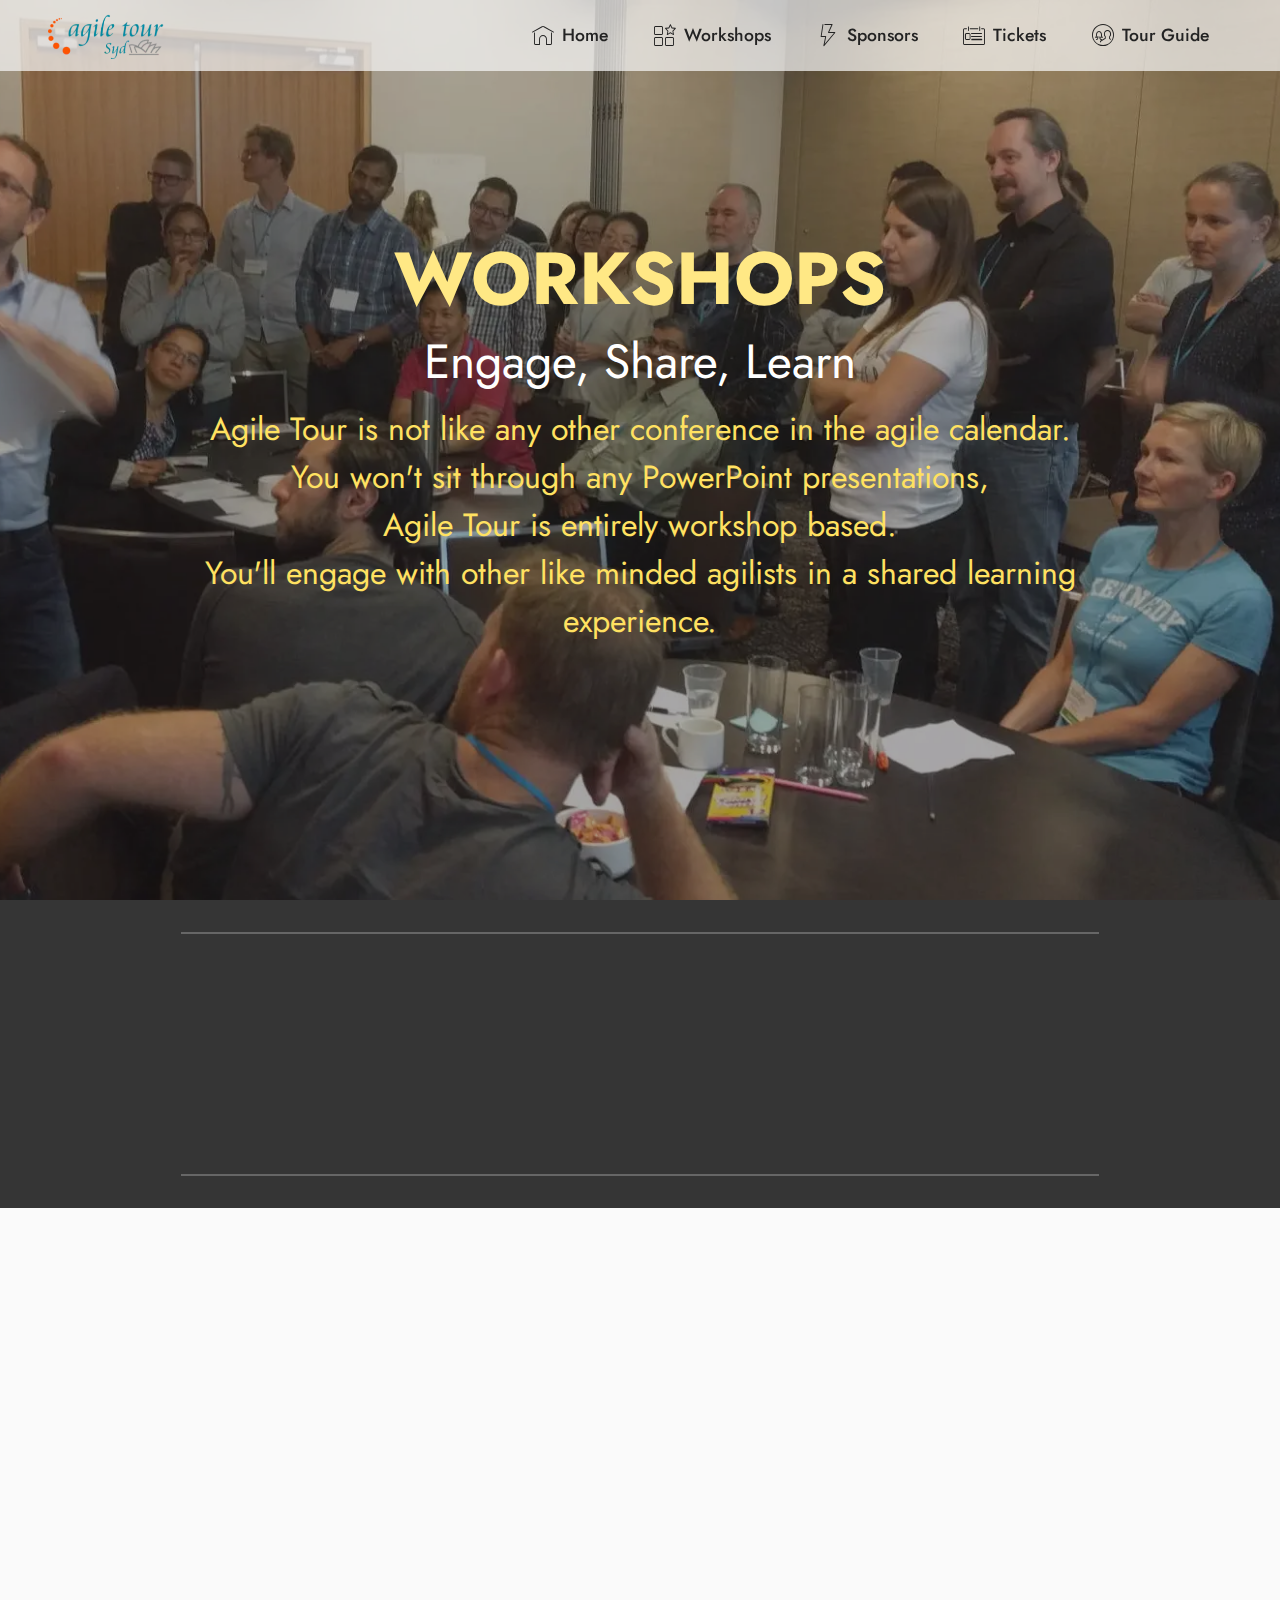
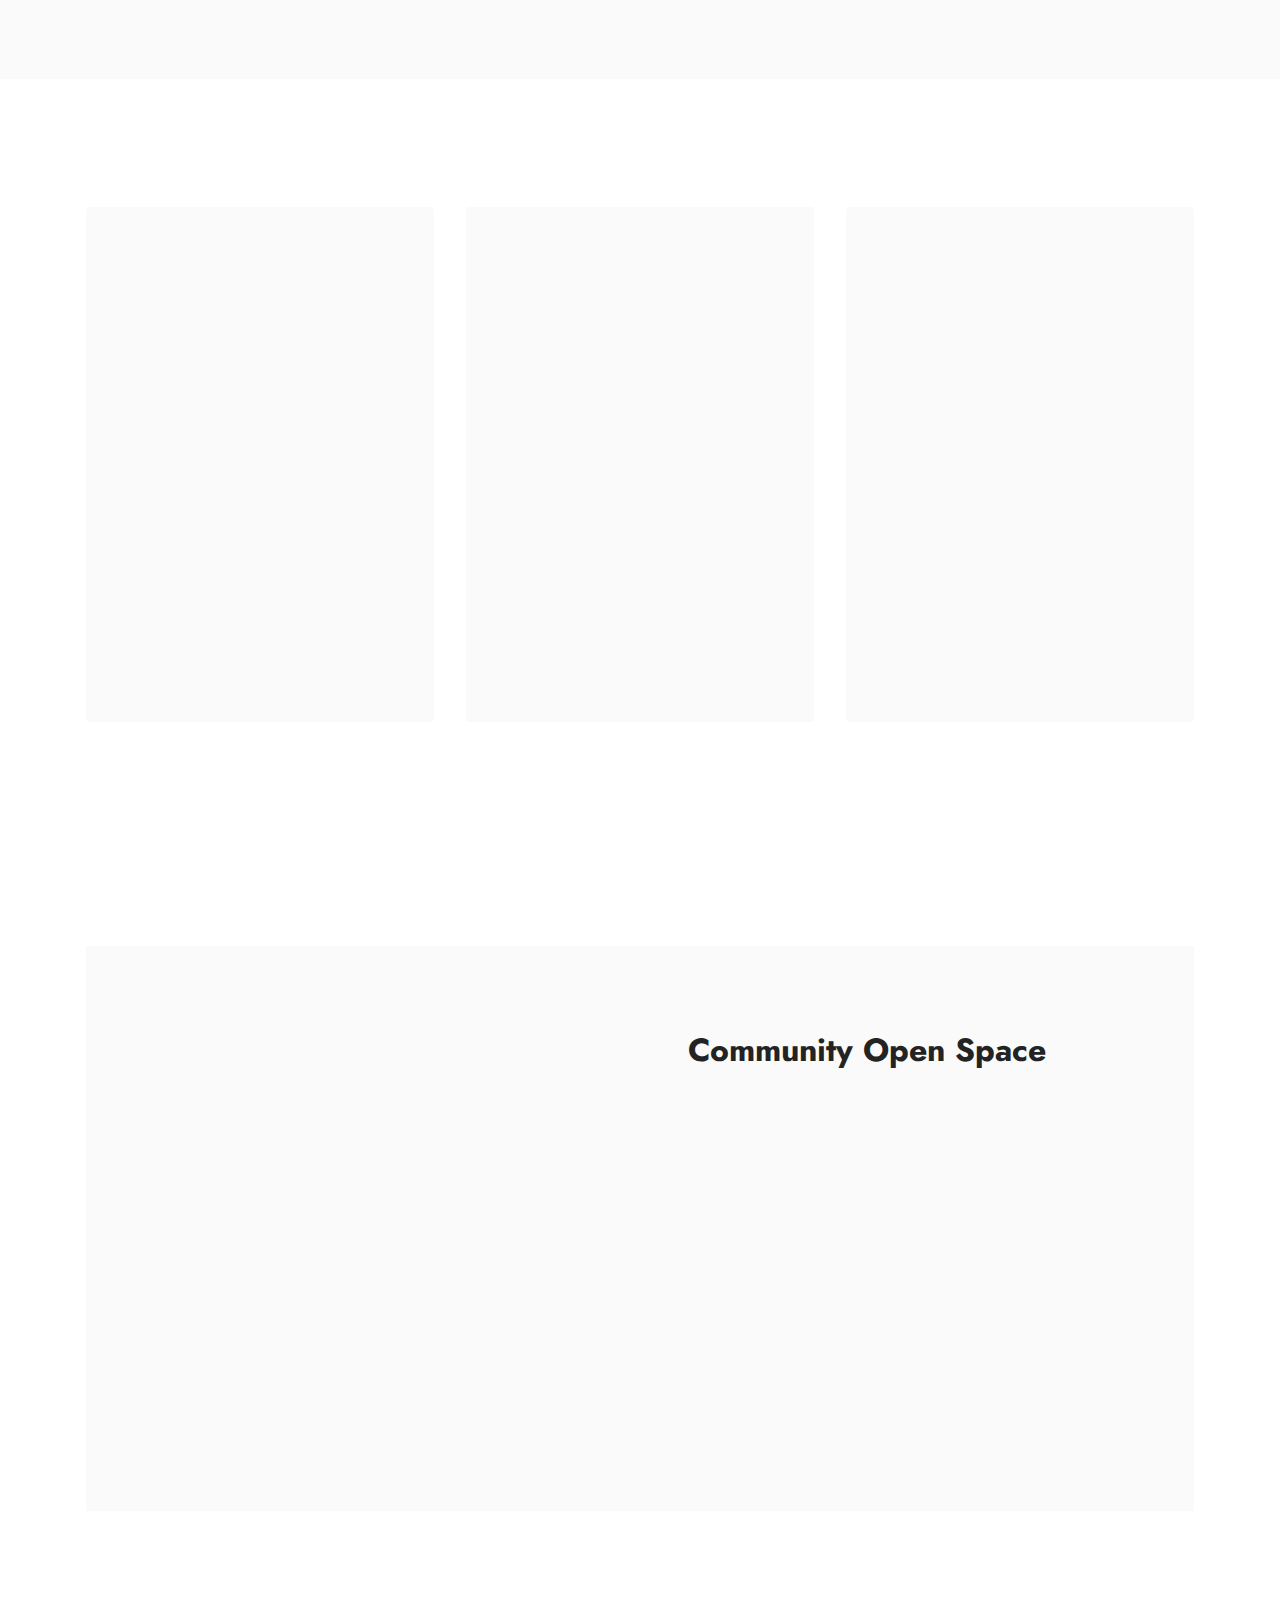
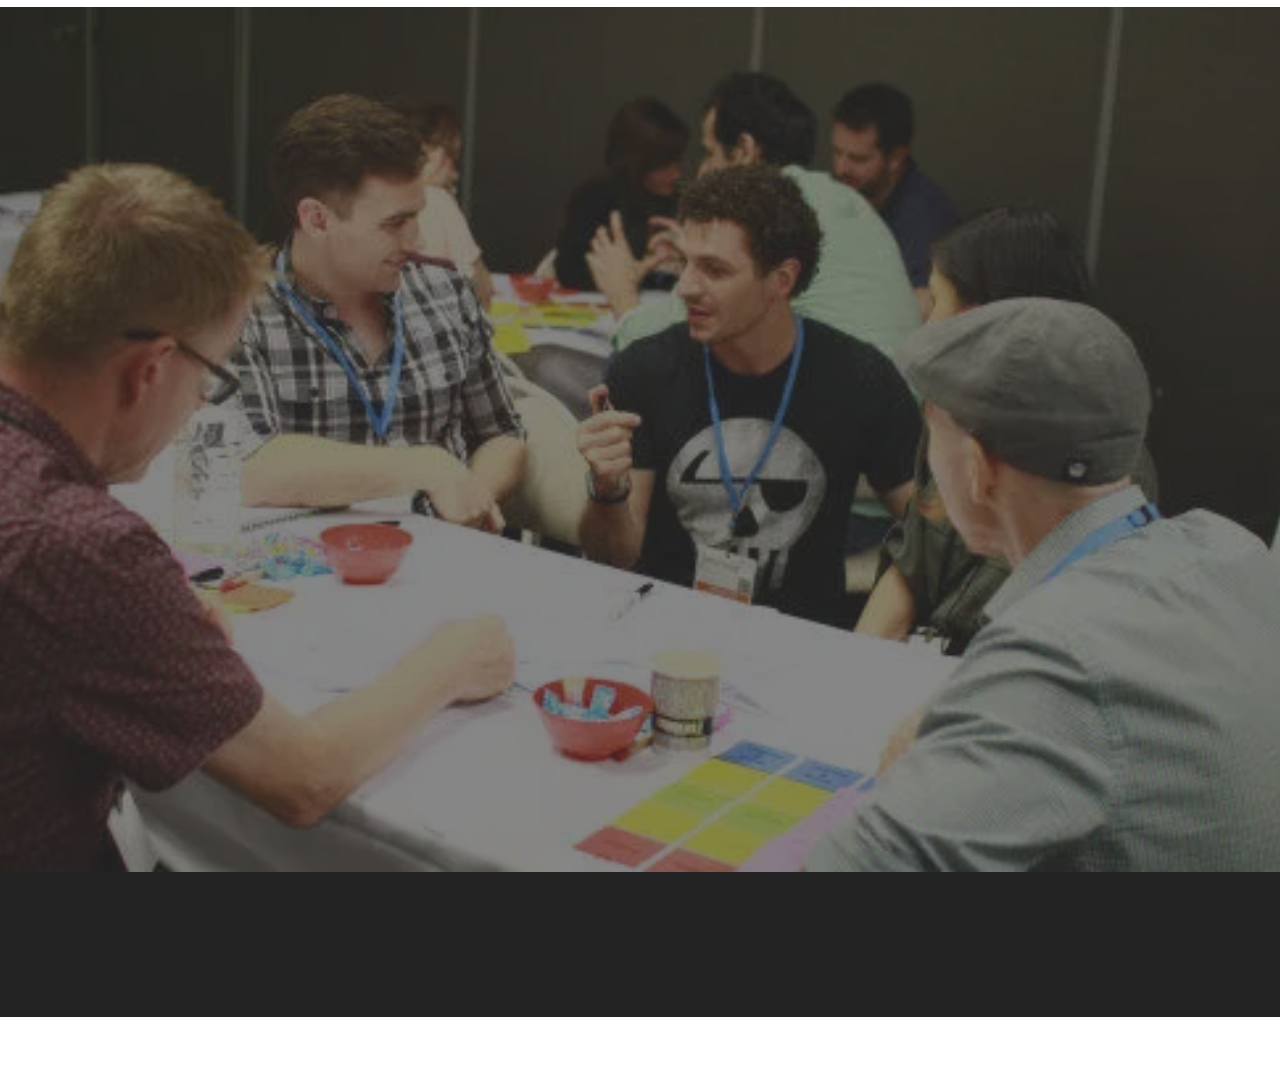
<file: facilitators.html>
<!DOCTYPE html>
<html  >
<head>
  <!-- Site made with Mobirise Website Builder v5.9.6, https://mobirise.com -->
  <meta charset="UTF-8">
  <meta http-equiv="X-UA-Compatible" content="IE=edge">
  <meta name="generator" content="Mobirise v5.9.6, mobirise.com">
  <meta name="twitter:card" content="summary_large_image"/>
  <meta name="twitter:image:src" content="assets/images/facilitators-meta.jpg">
  <meta property="og:image" content="assets/images/facilitators-meta.jpg">
  <meta name="twitter:title" content="Facilitators">
  <meta name="viewport" content="width=device-width, initial-scale=1, minimum-scale=1">
  <link rel="shortcut icon" href="assets/images/opera-90x47-90x47-90x47.png" type="image/x-icon">
  <meta name="description" content="">
  
  
  <title>Facilitators</title>
  <link rel="stylesheet" href="assets/web/assets/mobirise-icons2/mobirise2.css">
  <link rel="stylesheet" href="assets/web/assets/mobirise-icons/mobirise-icons.css">
  <link rel="stylesheet" href="assets/bootstrap/css/bootstrap.min.css">
  <link rel="stylesheet" href="assets/bootstrap/css/bootstrap-grid.min.css">
  <link rel="stylesheet" href="assets/bootstrap/css/bootstrap-reboot.min.css">
  <link rel="stylesheet" href="assets/animatecss/animate.css">
  <link rel="stylesheet" href="assets/dropdown/css/style.css">
  <link rel="stylesheet" href="assets/socicon/css/styles.css">
  <link rel="stylesheet" href="assets/theme/css/style.css">
  <link rel="preload" href="https://fonts.googleapis.com/css?family=Jost:100,200,300,400,500,600,700,800,900,100i,200i,300i,400i,500i,600i,700i,800i,900i&display=swap" as="style" onload="this.onload=null;this.rel='stylesheet'">
  <noscript><link rel="stylesheet" href="https://fonts.googleapis.com/css?family=Jost:100,200,300,400,500,600,700,800,900,100i,200i,300i,400i,500i,600i,700i,800i,900i&display=swap"></noscript>
  <link rel="preload" as="style" href="assets/mobirise/css/mbr-additional.css"><link rel="stylesheet" href="assets/mobirise/css/mbr-additional.css" type="text/css">

  
  
  
</head>
<body>
  
  <section data-bs-version="5.1" class="menu menu2 cid-uiWJAKyx2J" once="menu" id="menu2-1e">
    
    <nav class="navbar navbar-dropdown navbar-fixed-top navbar-expand-lg">
        <div class="container-fluid">
            <div class="navbar-brand">
                <span class="navbar-logo">
                    <a href="https://www.agiletoursyd.org/">
                        <img src="assets/images/agiletoursydlogo-1-231x96.webp" alt="Mobirise Website Builder" style="height: 3rem;">
                    </a>
                </span>
                
            </div>
            <button class="navbar-toggler" type="button" data-toggle="collapse" data-bs-toggle="collapse" data-target="#navbarSupportedContent" data-bs-target="#navbarSupportedContent" aria-controls="navbarNavAltMarkup" aria-expanded="false" aria-label="Toggle navigation">
                <div class="hamburger">
                    <span></span>
                    <span></span>
                    <span></span>
                    <span></span>
                </div>
            </button>
            <div class="collapse navbar-collapse" id="navbarSupportedContent">
                <ul class="navbar-nav nav-dropdown nav-right" data-app-modern-menu="true"><li class="nav-item"><a class="nav-link link text-black text-primary display-4" href="index.html"><span class="mbri-home mbr-iconfont mbr-iconfont-btn"></span>Home</a></li>
                    <li class="nav-item"><a class="nav-link link text-black text-primary display-4" href="workshops.html"><span class="mbri-features mbr-iconfont mbr-iconfont-btn"></span>Workshops</a></li>
                    <li class="nav-item"><a class="nav-link link text-black text-primary display-4" href="sponsors.html"><span class="mbri-speed mbr-iconfont mbr-iconfont-btn"></span>Sponsors</a>
                    </li><li class="nav-item"><a class="nav-link link text-black text-primary display-4" href="tickets.html"><span class="mbri-contact-form mbr-iconfont mbr-iconfont-btn"></span>Tickets</a></li><li class="nav-item"><a class="nav-link link text-black text-primary display-4" href="tourguides.html"><span class="mbri-users mbr-iconfont mbr-iconfont-btn"></span>Tour Guide</a></li></ul>
                
                
            </div>
        </div>
    </nav>
</section>

<section data-bs-version="5.1" class="header6 cid-uiWJAKQbMl mbr-fullscreen" id="header6-1f">

    

    
    <div class="mbr-overlay" style="opacity: 0.4; background-color: rgb(35, 35, 35);"></div>

    <div class="align-center container">
        <div class="row justify-content-center">
            <div class="col-12 col-lg-10">
                <h1 class="mbr-section-title mbr-fonts-style mbr-white mb-3 display-1"><strong>WORKSHOPS</strong></h1>
                <h2 class="mbr-section-subtitle mbr-fonts-style mbr-white mb-3 display-2">Engage, Share, Learn</h2>
                <p class="mbr-text mbr-white mbr-fonts-style display-5">Agile Tour is not like any other conference in the agile calendar.<br>You won't sit through any PowerPoint presentations,<br>Agile Tour is entirely workshop based.<br>You'll engage with other like minded agilists in a shared learning experience.</p>
                
            </div>
        </div>
    </div>
</section>

<section data-bs-version="5.1" class="content6 cid-uiWJAKZVYO" id="content6-1g">
    
    <div class="container">
        <div class="row justify-content-center">
            <div class="col-md-12 col-lg-10">
                <hr class="line">
                <p class="mbr-text align-center mbr-fonts-style my-4 display-5"><strong>Keep Sharing - Keep Learning!</strong><br><br>90 Minutes To Raise The Bar<br>Not Just Yours, But The Bar of Those Around You</p>
                <hr class="line">
            </div>
        </div>
    </div>
</section>

<section data-bs-version="5.1" class="info1 cid-uiWJAL6heu" id="info1-1h">
    

    
    
    <div class="align-center container">
        <div class="row justify-content-center">
            <div class="col-12 col-lg-8">
                <h3 class="mbr-section-title mb-4 mbr-fonts-style display-1"><strong>It all start with just an idea...</strong></h3>
                <p class="mbr-text mb-5 mbr-fonts-style display-5">Interested to facilitate your thoughts through a workshop?</p>
                <div class="mbr-section-btn"><a class="btn btn-black-outline display-4" href="https://forms.gle/ycKwTGbb1wNokqXt7" target="_blank">Propose a Workshop</a></div>
            </div>
        </div>
    </div>
</section>

<section data-bs-version="5.1" class="features3 cid-uiWJALdv99" id="features3-1i">
    
    
    <div class="container">
        
        <div class="row mt-4">
            <div class="item features-image сol-12 col-md-6 col-lg-4">
                <div class="item-wrapper">
                    <div class="item-img">
                        <img src="assets/images/mbr-1-816x544.webp" alt="Mobirise Website Builder">
                    </div>
                    <div class="item-content">
                        <h5 class="item-title mbr-fonts-style display-7"><strong>Hands on, engagement</strong></h5>
                        
                        <p class="mbr-text mbr-fonts-style mt-3 display-7">Learn by doing, actively working on a concepts, ideas or skill.</p>
                    </div>
                    <div class="mbr-section-btn item-footer mt-2"><a href="https://forms.gle/ycKwTGbb1wNokqXt7" class="btn btn-primary item-btn display-7" target="_blank">Share your Skills &gt;</a></div>
                </div>
            </div>
            <div class="item features-image сol-12 col-md-6 col-lg-4">
                <div class="item-wrapper">
                    <div class="item-img">
                        <img src="assets/images/mbr-816x546.jpg" alt="Mobirise Website Builder">
                    </div>
                    <div class="item-content">
                        <h5 class="item-title mbr-fonts-style display-7"><strong>Try Now, Polish Later</strong></h5>
                        
                        <p class="mbr-text mbr-fonts-style mt-3 display-7">Don't be afraid to brainstorm freely - we can refine your thoughts together!</p>
                    </div>
                    <div class="mbr-section-btn item-footer mt-2"><a href="https://forms.gle/ycKwTGbb1wNokqXt7" class="btn btn-primary item-btn display-7" target="_blank">Share your Ideas &gt;</a></div>
                </div>
            </div>
            <div class="item features-image сol-12 col-md-6 col-lg-4">
                <div class="item-wrapper">
                    <div class="item-img">
                        <img src="assets/images/mbr-676x451.webp" alt="Mobirise Website Builder">
                    </div>
                    <div class="item-content">
                        <h5 class="item-title mbr-fonts-style display-7"><strong>Unleash Your Inner Spark</strong></h5>
                        
                        <p class="mbr-text mbr-fonts-style mt-3 display-7">Ignite Your Talent and Empower Others<br></p>
                    </div>
                    <div class="mbr-section-btn item-footer mt-2"><a href="https://forms.gle/ycKwTGbb1wNokqXt7" class="btn btn-primary item-btn display-7" target="_blank">Share your Spark &gt;</a></div>
                </div>
            </div>
        </div>
    </div>
</section>

<section data-bs-version="5.1" class="features17 cid-uiWJALveRQ" id="features17-1j">
    

    
    
    <div class="container">
        <div class="content-wrapper">
            <div class="row align-items-center">
                <div class="col-12 col-lg-6">
                    <div class="image-wrapper">
                        <img src="assets/images/world-cafe-550x412.webp" alt="Mobirise Website Builder">
                    </div>
                </div>
                <div class="col-12 col-lg">
                    <div class="text-wrapper">
                        <h6 class="card-title mbr-fonts-style display-5"><strong>Community Open Space</strong></h6>
                        <p class="mbr-text mbr-fonts-style mb-4 display-4">As a community, we use the Open Space Technology format to create our own agenda and record the resulting discussion.<br><br>Then, all the most important issues to those attending will be included in the agenda.<br><br>All the issues raised and worked on are addressed by the participants best capable of getting something done about them.<br><br>All the most important ideas, recommendations, discussions, and next steps are recorded and shared back.</p>
                        
                    </div>
                </div>
            </div>
        </div>
    </div>
</section>

<section data-bs-version="5.1" class="info3 cid-uiWJALKEOq" id="info3-1k">

    

    
    <div class="mbr-overlay" style="opacity: 0.6; background-color: rgb(53, 53, 53);">
    </div>

    <div class="container">
        <div class="row justify-content-center">
            <div class="card col-12 col-lg-10">
                <div class="card-wrapper">
                    <div class="card-box align-center">
                        <h4 class="card-title mbr-fonts-style align-center mb-4 display-1"><strong>Workshop is about work!</strong></h4>
                        <p class="mbr-text mbr-fonts-style mb-4 display-5">the work of showing up, the work of doing, the work of being present<br><br>The idea of doing this work in a shop,<br>in a place for making, where work is shipped— changes everything.<br><br>Mostly, it changes you, and who you share it with!<br><br>It moves you forward and helps you see what you’re actually capable of.</p>
                        
                    </div>
                </div>
            </div>
        </div>
    </div>
</section>

<section data-bs-version="5.1" class="footer3 cid-uiWJALUAmc" once="footers" id="footer3-1l">

    

    

    <div class="container">
        <div class="media-container-row align-center mbr-white">
            <div class="row row-links">
                <ul class="foot-menu">
                    
                    
                    
                    
                    
                <li class="foot-menu-item mbr-fonts-style display-7">Workshops</li><li class="foot-menu-item mbr-fonts-style display-7">
                        <a class="text-white text-primary" href="sponsors.html" target="_blank">Sponsors</a></li><li class="foot-menu-item mbr-fonts-style display-7">
                        <a class="text-white text-primary" href="mailto:sydney.agiletour@gmail.com">Contact Us</a>
                    </li><li class="foot-menu-item mbr-fonts-style display-7">Tickets</li><li class="foot-menu-item mbr-fonts-style display-7">Tour Guides</li></ul>
            </div>
            <div class="row social-row">
                <div class="social-list align-right pb-2">
                    
                    
                    
                    
                    
                    
                <div class="soc-item">
                        <a href="https://x.com/agiletoursyd" target="_blank">
                            <span class="mbr-iconfont mbr-iconfont-social socicon-twitter socicon"></span>
                        </a>
                    </div><div class="soc-item">
                        <a href="https://www.facebook.com/events/123336375037901" target="_blank">
                            <span class="mbr-iconfont mbr-iconfont-social socicon-facebook socicon"></span>
                        </a>
                    </div><div class="soc-item">
                        <a href="https://www.linkedin.com/company/agile-tour/" target="_blank">
                            <span class="mbr-iconfont mbr-iconfont-social socicon-linkedin socicon"></span>
                        </a>
                    </div><div class="soc-item">
                        <a href="https://www.meetup.com/Agile-Sydney/" target="_blank">
                            <span class="mbr-iconfont mbr-iconfont-social socicon-meetup socicon"></span>
                        </a>
                    </div><div class="soc-item">
                        <a href="https://agilesydney.slack.com/archives/C02BMHSMS" target="_blank">
                            <span class="mbr-iconfont mbr-iconfont-social socicon-slack socicon"></span>
                        </a>
                    </div><div class="soc-item">
                        <a href="https://faq.whatsapp.com/" target="_blank">
                            <span class="mbr-iconfont mbr-iconfont-social socicon-whatsapp socicon"></span>
                        </a>
                    </div></div>
            </div>
            <div class="row row-copirayt">
                <p class="mbr-text mb-0 mbr-fonts-style mbr-white align-center display-7"></p>
            </div>
        </div>
    </div>
</section><section class="display-7" style="padding: 0;align-items: center;justify-content: center;flex-wrap: wrap;    align-content: center;display: flex;position: relative;height: 4rem;"><a href="https://mobiri.se/410951" style="flex: 1 1;height: 4rem;position: absolute;width: 100%;z-index: 1;"><img alt="" style="height: 4rem;" src="[data-uri]"></a><p style="margin: 0;text-align: center;" class="display-7">&#8204;</p><a style="z-index:1" href="https://mobirise.com/builder/ai-website-generator.html">AI Website Generator</a></section><script src="assets/bootstrap/js/bootstrap.bundle.min.js"></script>  <script src="assets/smoothscroll/smooth-scroll.js"></script>  <script src="assets/ytplayer/index.js"></script>  <script src="assets/dropdown/js/navbar-dropdown.js"></script>  <script src="assets/theme/js/script.js"></script>  
  
  
  <input name="animation" type="hidden">
  </body>
</html>
</file>
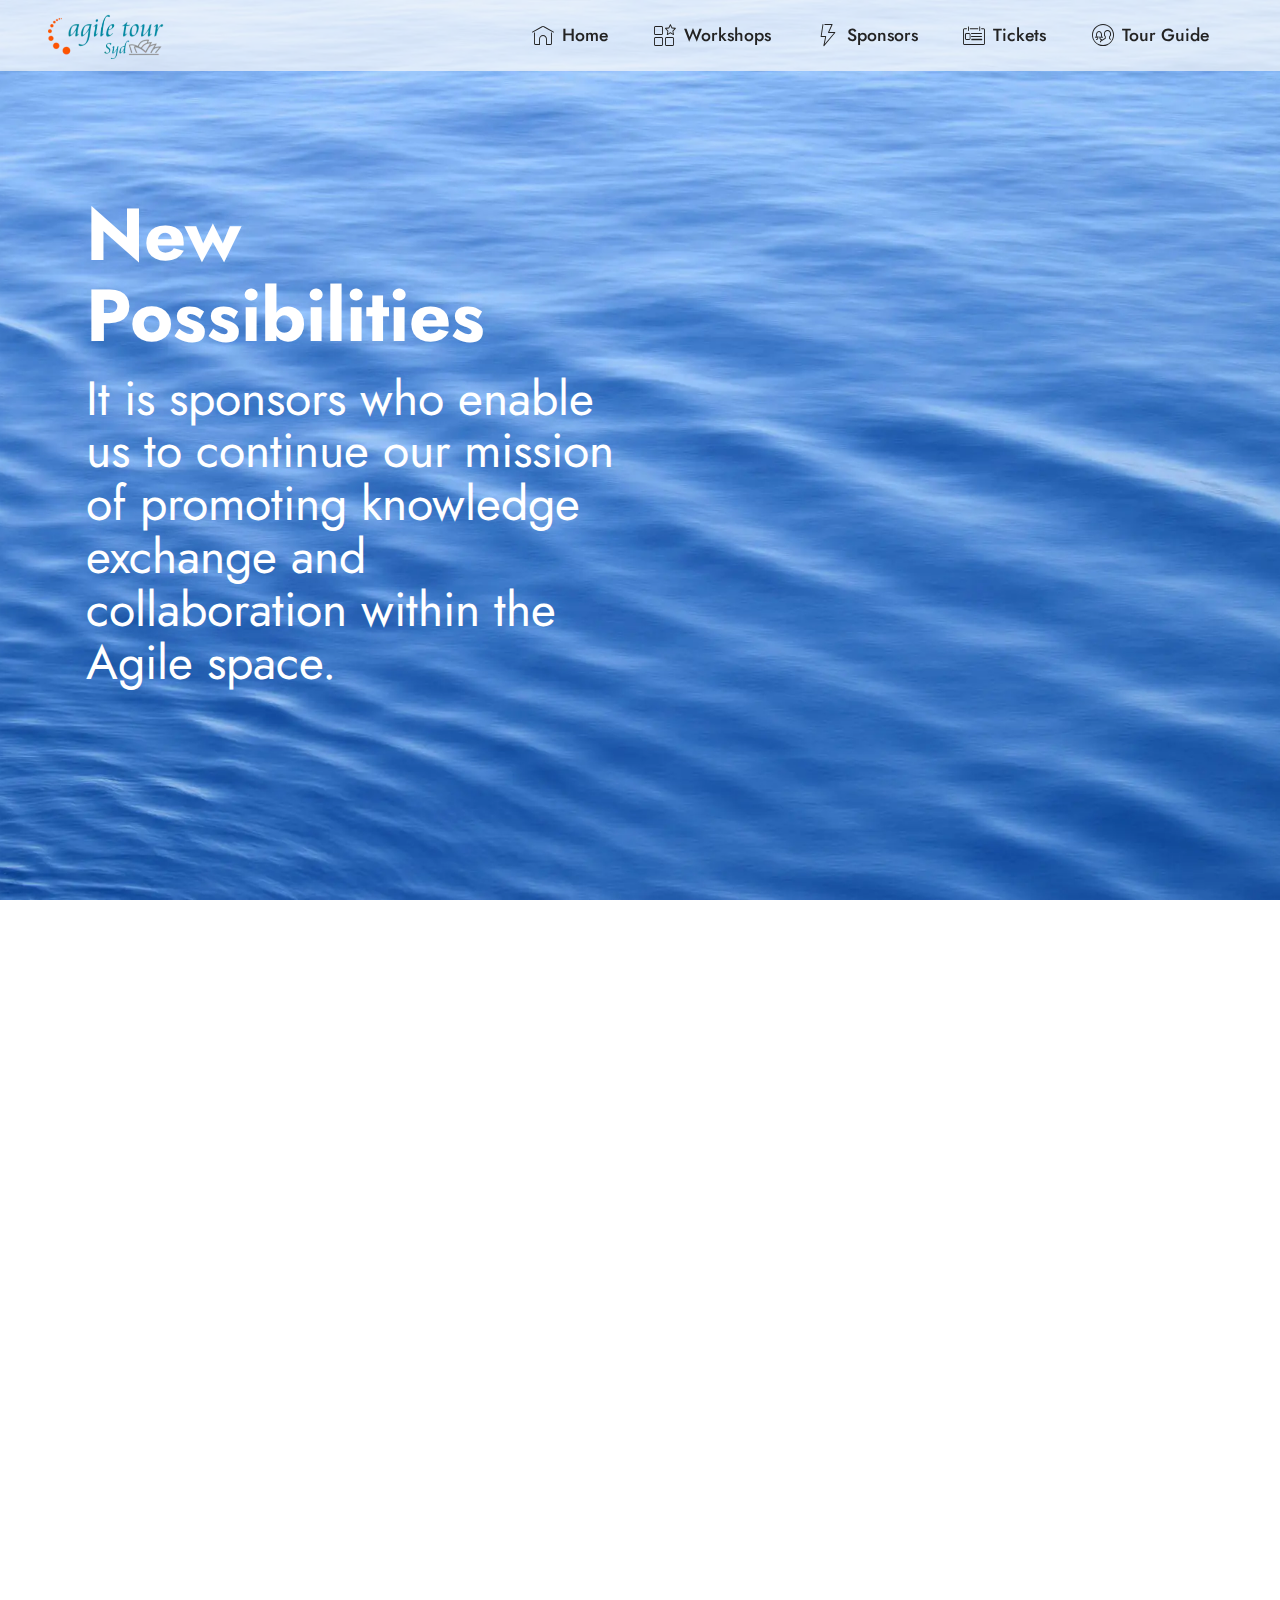
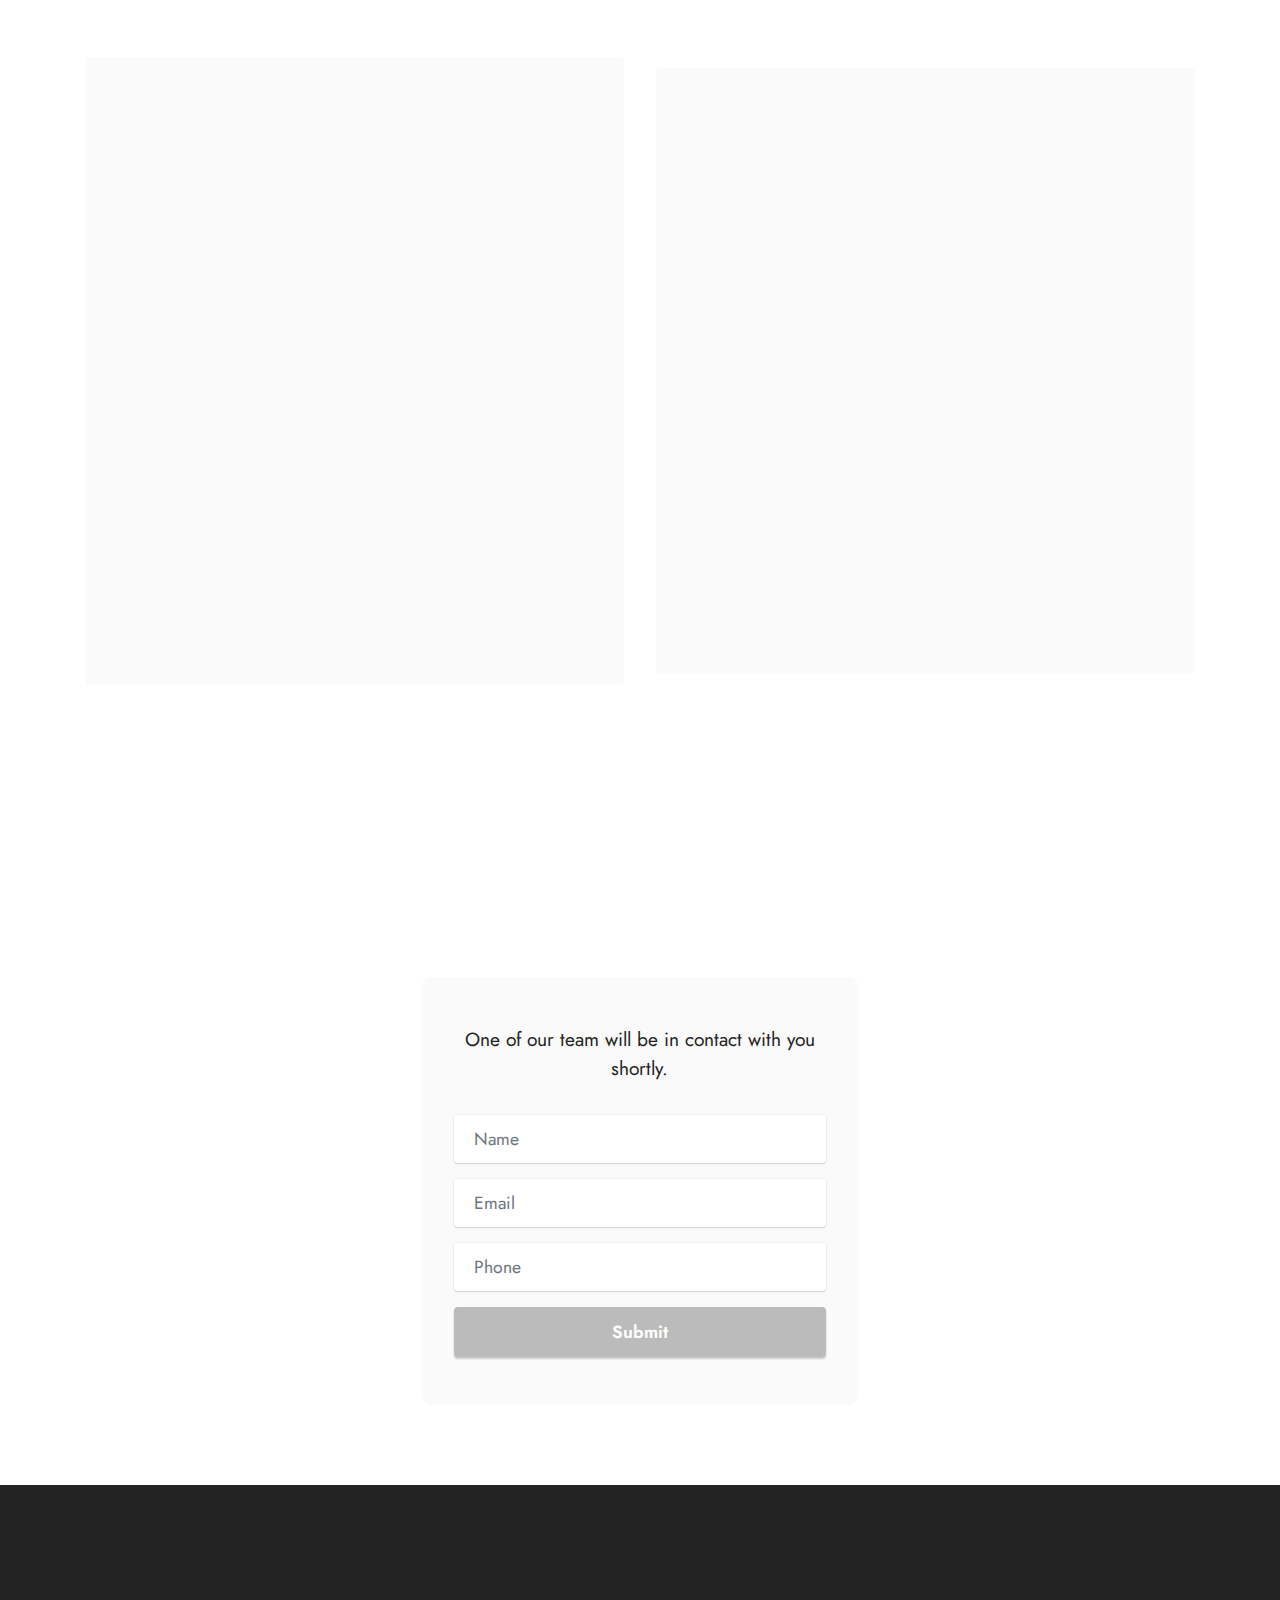
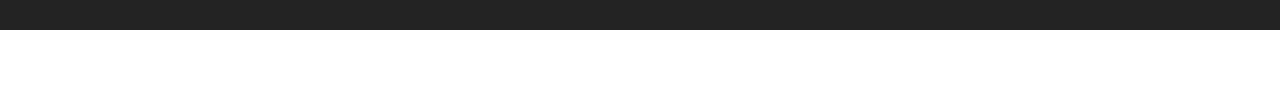
<file: sponsors.html>
<!DOCTYPE html>
<html  >
<head>
  <!-- Site made with Mobirise Website Builder v5.9.6, https://mobirise.com -->
  <meta charset="UTF-8">
  <meta http-equiv="X-UA-Compatible" content="IE=edge">
  <meta name="generator" content="Mobirise v5.9.6, mobirise.com">
  <meta name="viewport" content="width=device-width, initial-scale=1, minimum-scale=1">
  <link rel="shortcut icon" href="assets/images/opera-90x47-90x47-90x47.png" type="image/x-icon">
  <meta name="description" content="">
  
  
  <title>Sponsors</title>
  <link rel="stylesheet" href="assets/web/assets/mobirise-icons2/mobirise2.css">
  <link rel="stylesheet" href="assets/web/assets/mobirise-icons/mobirise-icons.css">
  <link rel="stylesheet" href="assets/bootstrap/css/bootstrap.min.css">
  <link rel="stylesheet" href="assets/bootstrap/css/bootstrap-grid.min.css">
  <link rel="stylesheet" href="assets/bootstrap/css/bootstrap-reboot.min.css">
  <link rel="stylesheet" href="assets/animatecss/animate.css">
  <link rel="stylesheet" href="assets/dropdown/css/style.css">
  <link rel="stylesheet" href="assets/socicon/css/styles.css">
  <link rel="stylesheet" href="assets/theme/css/style.css">
  <link rel="preload" href="https://fonts.googleapis.com/css?family=Jost:100,200,300,400,500,600,700,800,900,100i,200i,300i,400i,500i,600i,700i,800i,900i&display=swap" as="style" onload="this.onload=null;this.rel='stylesheet'">
  <noscript><link rel="stylesheet" href="https://fonts.googleapis.com/css?family=Jost:100,200,300,400,500,600,700,800,900,100i,200i,300i,400i,500i,600i,700i,800i,900i&display=swap"></noscript>
  <link rel="preload" as="style" href="assets/mobirise/css/mbr-additional.css"><link rel="stylesheet" href="assets/mobirise/css/mbr-additional.css" type="text/css">

  
  
  
</head>
<body>
  
  <section data-bs-version="5.1" class="menu menu2 cid-sFHpMqcXGj" once="menu" id="menu2-r">
    
    <nav class="navbar navbar-dropdown navbar-fixed-top navbar-expand-lg">
        <div class="container-fluid">
            <div class="navbar-brand">
                <span class="navbar-logo">
                    <a href="https://www.agiletoursyd.org/">
                        <img src="assets/images/agiletoursydlogo-1-231x96.webp" alt="Mobirise Website Builder" style="height: 3rem;">
                    </a>
                </span>
                
            </div>
            <button class="navbar-toggler" type="button" data-toggle="collapse" data-bs-toggle="collapse" data-target="#navbarSupportedContent" data-bs-target="#navbarSupportedContent" aria-controls="navbarNavAltMarkup" aria-expanded="false" aria-label="Toggle navigation">
                <div class="hamburger">
                    <span></span>
                    <span></span>
                    <span></span>
                    <span></span>
                </div>
            </button>
            <div class="collapse navbar-collapse" id="navbarSupportedContent">
                <ul class="navbar-nav nav-dropdown nav-right" data-app-modern-menu="true"><li class="nav-item"><a class="nav-link link text-black text-primary display-4" href="index.html"><span class="mbri-home mbr-iconfont mbr-iconfont-btn"></span>Home</a></li>
                    <li class="nav-item"><a class="nav-link link text-black text-primary display-4" href="workshops.html"><span class="mbri-features mbr-iconfont mbr-iconfont-btn"></span>Workshops</a></li>
                    <li class="nav-item"><a class="nav-link link text-black text-primary display-4" href="sponsors.html"><span class="mbri-speed mbr-iconfont mbr-iconfont-btn"></span>Sponsors</a>
                    </li><li class="nav-item"><a class="nav-link link text-black text-primary display-4" href="tickets.html"><span class="mbri-contact-form mbr-iconfont mbr-iconfont-btn"></span>Tickets</a></li><li class="nav-item"><a class="nav-link link text-black text-primary display-4" href="tourguides.html"><span class="mbri-users mbr-iconfont mbr-iconfont-btn"></span>Tour Guide</a></li></ul>
                
                
            </div>
        </div>
    </nav>
</section>

<section data-bs-version="5.1" class="header4 cid-uiQSvj7xJi mbr-fullscreen" id="header4-t">

    
    
    <div class="container">
        <div class="row">
            <div class="content-wrap">
                <h1 class="mbr-section-title mbr-fonts-style mbr-white mb-3 display-1">
                    <strong>New Possibilities</strong>
                </h1>
                <h2 class="mbr-section-title mbr-fonts-style mbr-white mb-3 display-2">It is sponsors who enable us to continue our mission of promoting knowledge exchange and collaboration within the Agile space.</h2>
                

                
            </div>
        </div>
    </div>
</section>

<section data-bs-version="5.1" class="content4 cid-uiQSJNm747" id="content4-u">
    

    
    
    <div class="container">
        <div class="row justify-content-center">
            <div class="title col-md-12 col-lg-10">
                <h3 class="mbr-section-title mbr-fonts-style align-center mb-4 display-2"><strong>Your Community Sponsors</strong></h3>
                <h4 class="mbr-section-subtitle align-center mbr-fonts-style mb-4 display-5"><div>Thanks to their generous contribution and collaboration, our conference was a resounding success, creating an environment where Agile enthusiasts could come together, share insights, and foster a stronger community in Sydney.</div><div><br></div><div>The commitment to promoting how it adds value to the community and clients played a pivotal role in making the event memorable for all attendees.
                </div></h4>
                
            </div>
        </div>
    </div>
</section>

<section data-bs-version="5.1" class="features5 cid-uiQTiYrV3s" id="features5-x">

    

    
    
    <div class="container">
        <div class="row">
            <div class="item features-without-image mb-4 col-12 col-md-6">
                <div class="item-wrapper">
                    <div class="row">
                        <div class="col-12 col-md-7">
                            <div class="text-wrapper">
                                
                                <h5 class="card-title mbr-fonts-style display-5">
                                    <strong>Grow Your Agility</strong></h5>
                                <p class="mbr-text mbr-fonts-style mb-5 display-4">Grow Your Agility helps clients in Australia/New Zealand and across Asia engage, learn and grow their skills and knowledge with Agile and Scrum ways of working.<br><br>Our training, consulting and coaching services support individuals, teams, senior executives and organisations to understand, adopt and embed agile ways of working to improve their business agility.<br></p>
                                <div class="mbr-section-btn">
                                    <a href="https://mobiri.se" class="btn btn-warning display-4">Learn more</a>
                                </div>
                            </div>
                        </div>
                        <div class="col-12 col-md-5">
                            <div class="img-wrapper">
                                <img src="assets/images/grow-your-agility-432x240.webp" alt="Mobirise Website Builder">
                            </div>
                        </div>
                    </div>
                </div>
            </div>
            <div class="item features-without-image mb-4 col-12 col-md-6">
                <div class="item-wrapper">
                    <div class="row">
                        <div class="col-12 col-md-7">
                            <div class="text-wrapper">
                                
                                <h5 class="card-title mbr-fonts-style display-5"><strong>Flex by ISPT</strong></h5>
                                <p class="mbr-text mbr-fonts-style mb-5 display-4">We turn change into progress with spaces designed to adapt<br><br>to your needs as quickly as you do. Welcome to Flex by ISPT, our national network of convenient, high-quality teamworking, meeting, conferencing and event spaces.<br><br>We are your out-of-office solution for a training event, workshop, video conference, team catch up, town hall meeting and everything in between.<br></p>
                                <div class="mbr-section-btn"><a href="https://mobiri.se" class="btn btn-warning display-4">Learn more</a></div>
                            </div>
                        </div>
                        <div class="col-12 col-md-5">
                            <div class="img-wrapper">
                                <img src="assets/images/flex-logo-432x432.webp" alt="Mobirise Website Builder">
                            </div>
                        </div>
                    </div>
                </div>
            </div>
        </div>
    </div>
</section>

<section data-bs-version="5.1" class="form7 cid-uiQSY9tl6r" id="form7-v">
    
    
    <div class="container">
        <div class="mbr-section-head">
            <h3 class="mbr-section-title mbr-fonts-style align-center mb-0 display-2">
                <strong>Get in Touch</strong>
            </h3>
            
        </div>
        <div class="row justify-content-center mt-4">
            <div class="col-lg-8 mx-auto mbr-form" data-form-type="formoid">
                <form action="https://mobirise.eu/" method="POST" class="mbr-form form-with-styler mx-auto" data-form-title="Form Name"><input type="hidden" name="email" data-form-email="true" value="zREY3h+m/EORgnlkKBMn8o+uEvnsnsNy6pSyHEpy0/zJKqgBMDJcbSK0HIDriNir+KFMURUZ0bTN+kWdGLDxEzBmvp7yxg9J2TDHTu34U1h7+VnN02xucfaFRrhU97xK">
                    <p class="mbr-text mbr-fonts-style align-center mb-4 display-7">
                        One of our team will be in contact with you shortly.
                    </p>
                    <div class="row">
                        <div hidden="hidden" data-form-alert="" class="alert alert-success col-12">Thanks! We'll be in touch with you shortly</div>
                        <div hidden="hidden" data-form-alert-danger="" class="alert alert-danger col-12">
                            Oops...! some problem!
                        </div>
                    </div>
                    <div class="dragArea row">
                        <div class="col-lg-12 col-md-12 col-sm-12 form-group mb-3" data-for="name">
                            <input type="text" name="name" placeholder="Name" data-form-field="name" class="form-control" value="" id="name-form7-v">
                        </div>
                        <div class="col-lg-12 col-md-12 col-sm-12 form-group mb-3" data-for="email">
                            <input type="email" name="email" placeholder="Email" data-form-field="email" class="form-control" value="" id="email-form7-v">
                        </div>
                        <div data-for="phone" class="col-lg-12 col-md-12 col-sm-12 form-group mb-3">
                            <input type="tel" name="phone" placeholder="Phone" data-form-field="phone" class="form-control" value="" id="phone-form7-v">
                        </div>
                        <div class="col-auto mbr-section-btn align-center"><button type="submit" class="btn btn-primary display-4">Submit</button></div>
                    </div>
                </form>
            </div>
        </div>
    </div>
</section>

<section data-bs-version="5.1" class="footer3 cid-uiQAceIWgl" once="footers" id="footer3-s">

    

    

    <div class="container">
        <div class="media-container-row align-center mbr-white">
            <div class="row row-links">
                <ul class="foot-menu">
                    
                    
                    
                    
                    
                <li class="foot-menu-item mbr-fonts-style display-7">Workshops</li><li class="foot-menu-item mbr-fonts-style display-7">
                        <a class="text-white text-primary" href="sponsors.html" target="_blank">Sponsors</a></li><li class="foot-menu-item mbr-fonts-style display-7">
                        <a class="text-white text-primary" href="mailto:sydney.agiletour@gmail.com">Contact Us</a>
                    </li><li class="foot-menu-item mbr-fonts-style display-7">Tickets</li><li class="foot-menu-item mbr-fonts-style display-7">Tour Guides</li></ul>
            </div>
            <div class="row social-row">
                <div class="social-list align-right pb-2">
                    
                    
                    
                    
                    
                    
                <div class="soc-item">
                        <a href="https://x.com/agiletoursyd" target="_blank">
                            <span class="mbr-iconfont mbr-iconfont-social socicon-twitter socicon"></span>
                        </a>
                    </div><div class="soc-item">
                        <a href="https://www.facebook.com/events/123336375037901" target="_blank">
                            <span class="mbr-iconfont mbr-iconfont-social socicon-facebook socicon"></span>
                        </a>
                    </div><div class="soc-item">
                        <a href="https://www.linkedin.com/company/agile-tour/" target="_blank">
                            <span class="mbr-iconfont mbr-iconfont-social socicon-linkedin socicon"></span>
                        </a>
                    </div><div class="soc-item">
                        <a href="https://www.meetup.com/Agile-Sydney/" target="_blank">
                            <span class="mbr-iconfont mbr-iconfont-social socicon-meetup socicon"></span>
                        </a>
                    </div><div class="soc-item">
                        <a href="https://agilesydney.slack.com/archives/C02BMHSMS" target="_blank">
                            <span class="mbr-iconfont mbr-iconfont-social socicon-slack socicon"></span>
                        </a>
                    </div><div class="soc-item">
                        <a href="https://faq.whatsapp.com/" target="_blank">
                            <span class="mbr-iconfont mbr-iconfont-social socicon-whatsapp socicon"></span>
                        </a>
                    </div></div>
            </div>
            <div class="row row-copirayt">
                <p class="mbr-text mb-0 mbr-fonts-style mbr-white align-center display-7"></p>
            </div>
        </div>
    </div>
</section><section class="display-7" style="padding: 0;align-items: center;justify-content: center;flex-wrap: wrap;    align-content: center;display: flex;position: relative;height: 4rem;"><a href="https://mobiri.se/410951" style="flex: 1 1;height: 4rem;position: absolute;width: 100%;z-index: 1;"><img alt="" style="height: 4rem;" src="[data-uri]"></a><p style="margin: 0;text-align: center;" class="display-7">&#8204;</p><a style="z-index:1" href="https://mobirise.com">Mobirise.com </a></section><script src="assets/bootstrap/js/bootstrap.bundle.min.js"></script>  <script src="assets/smoothscroll/smooth-scroll.js"></script>  <script src="assets/ytplayer/index.js"></script>  <script src="assets/dropdown/js/navbar-dropdown.js"></script>  <script src="assets/theme/js/script.js"></script>  <script src="assets/formoid/formoid.min.js"></script>  
  
  
  <input name="animation" type="hidden">
  </body>
</html>
</file>
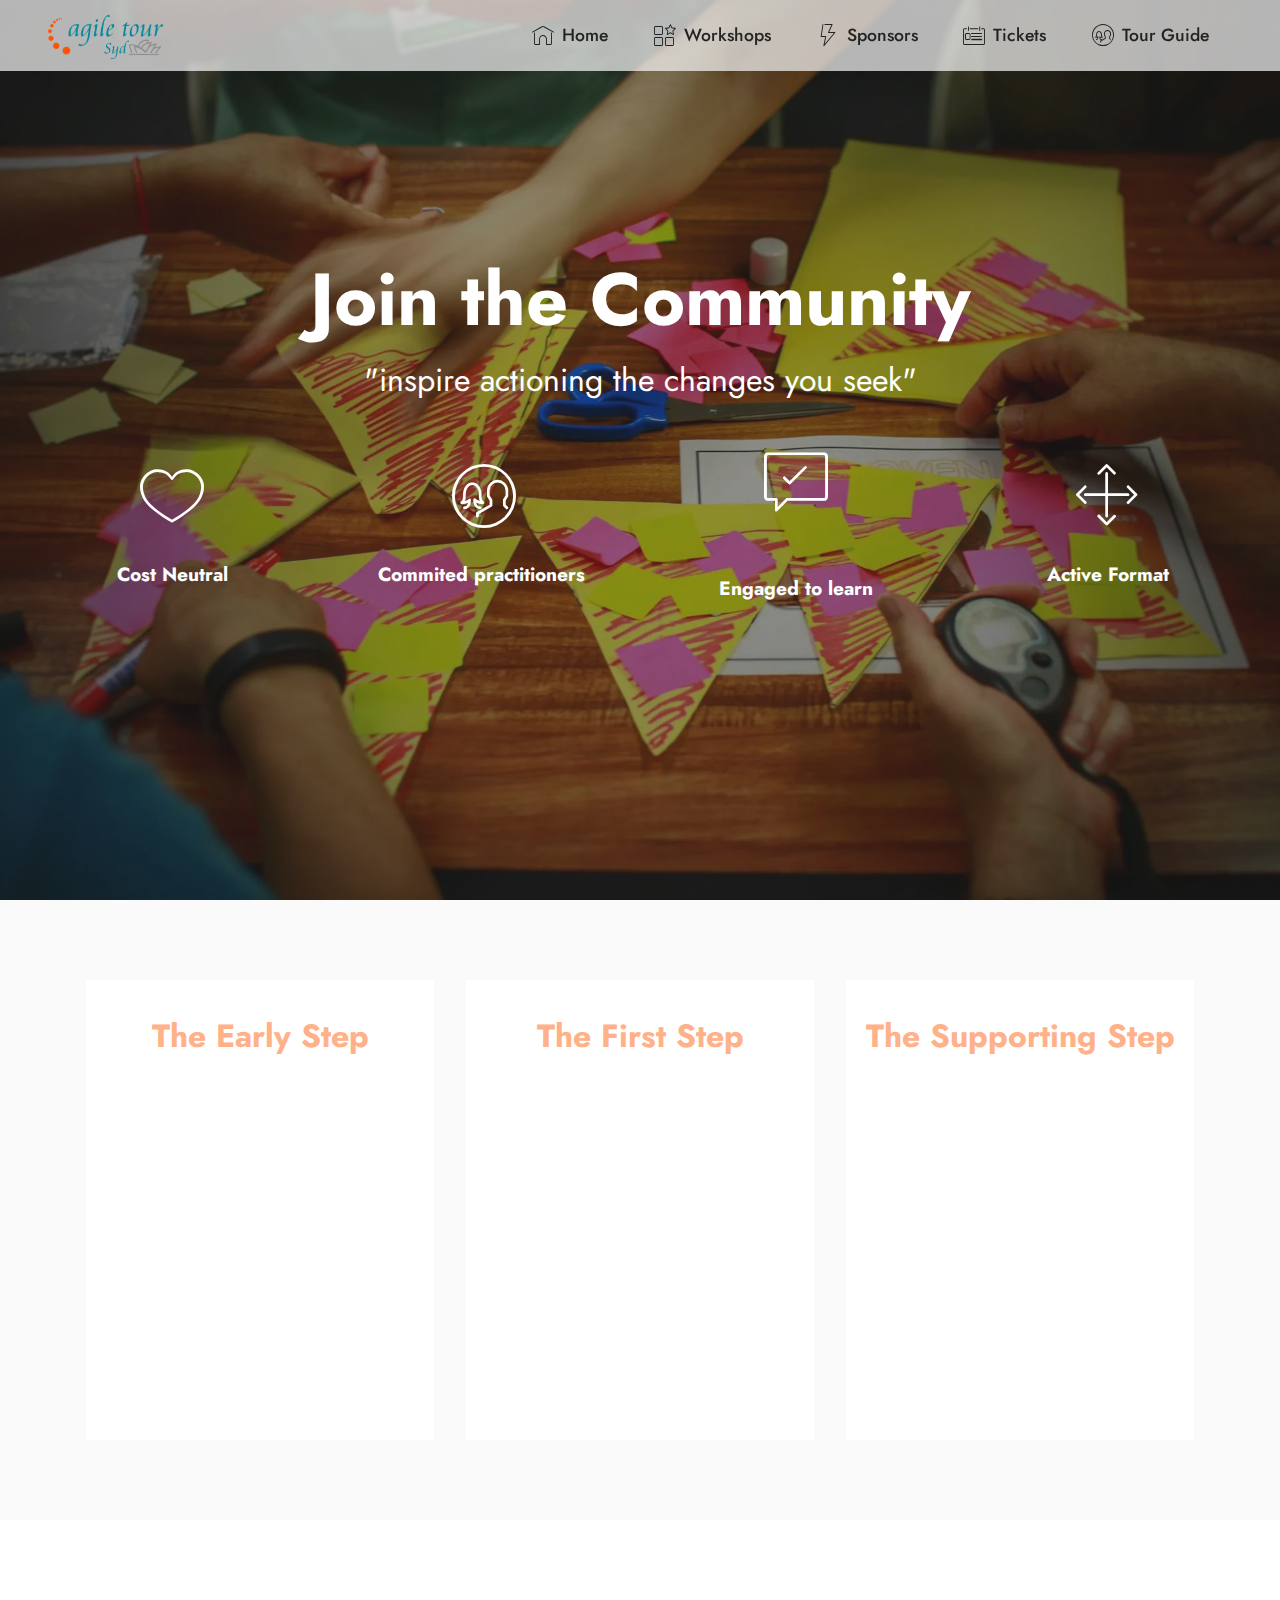
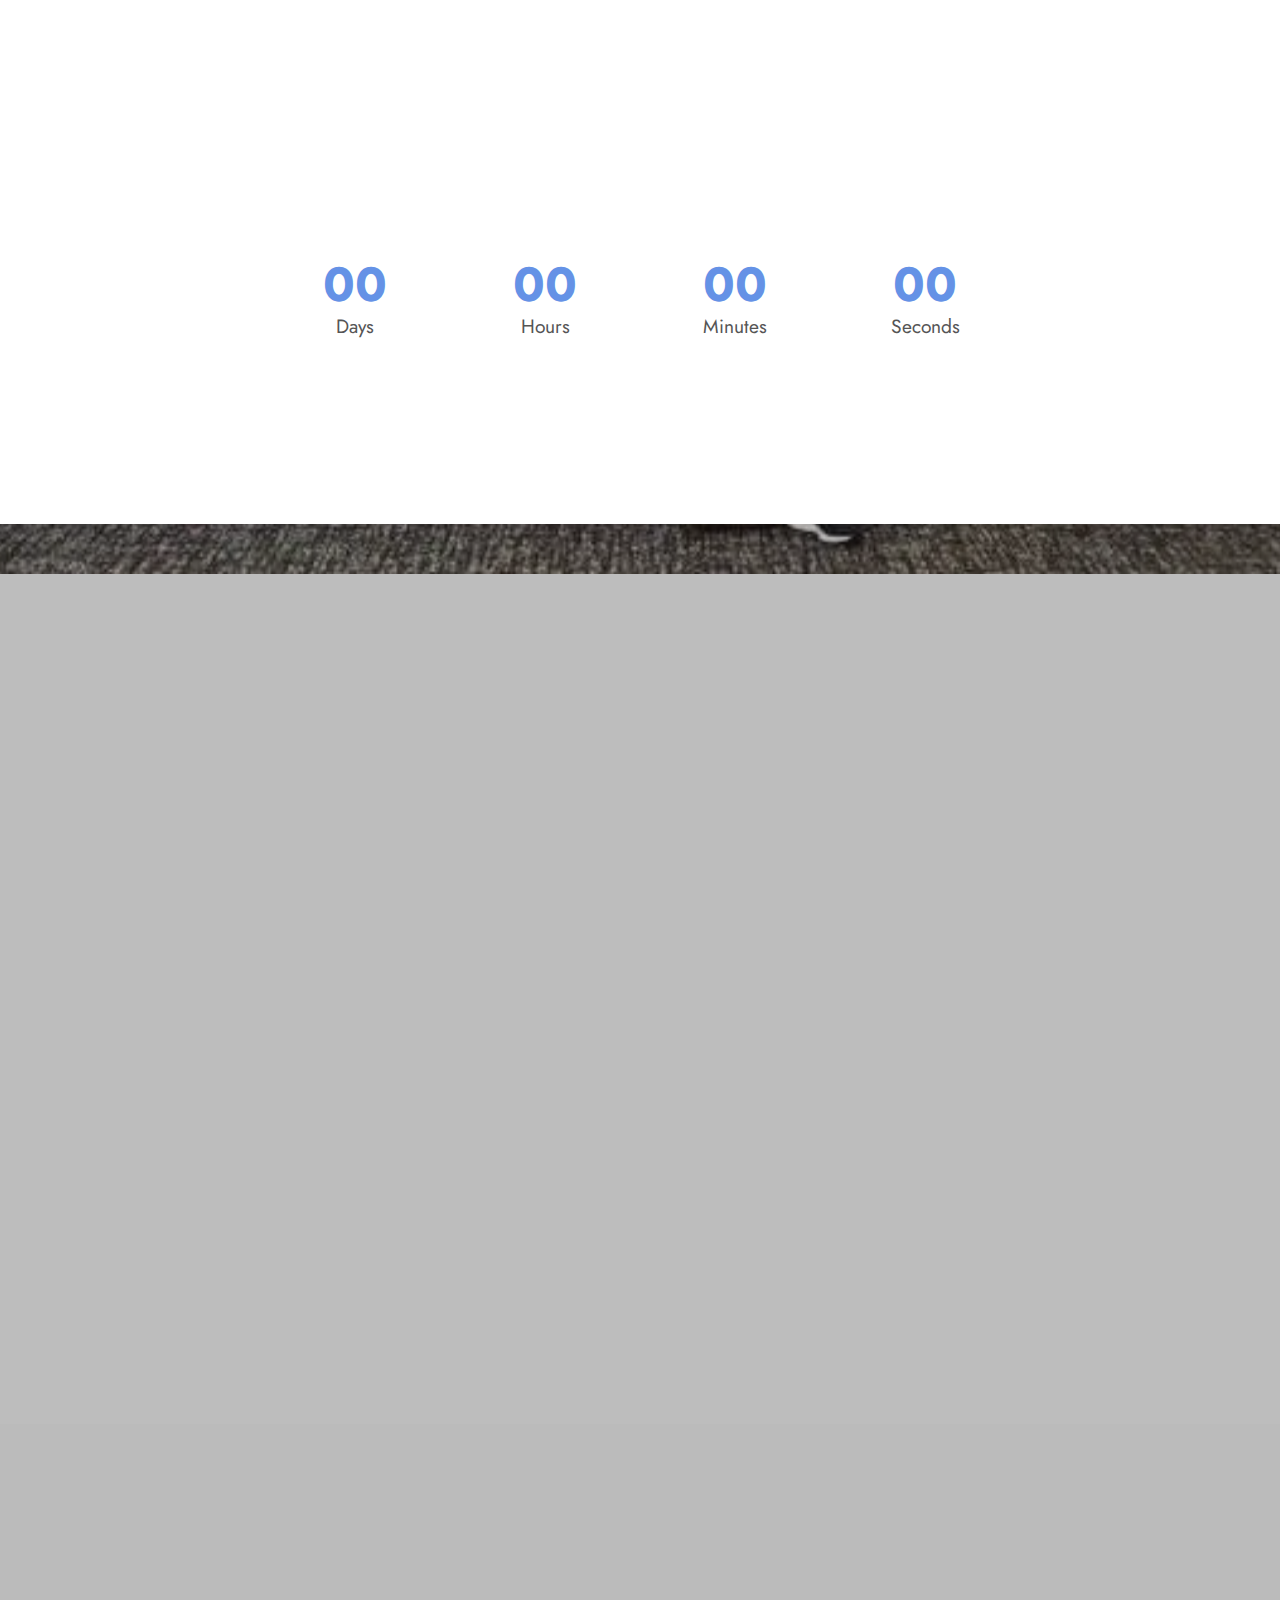
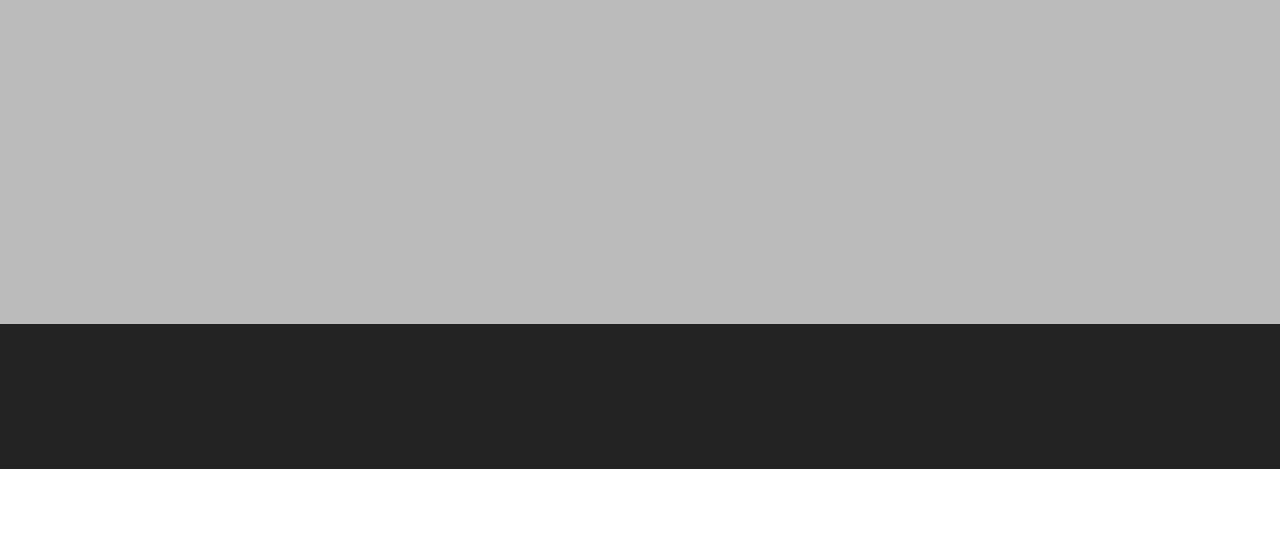
<file: tickets.html>
<!DOCTYPE html>
<html  >
<head>
  <!-- Site made with Mobirise Website Builder v5.9.6, https://mobirise.com -->
  <meta charset="UTF-8">
  <meta http-equiv="X-UA-Compatible" content="IE=edge">
  <meta name="generator" content="Mobirise v5.9.6, mobirise.com">
  <meta name="twitter:card" content="summary_large_image"/>
  <meta name="twitter:image:src" content="assets/images/tickets-meta.jpg">
  <meta property="og:image" content="assets/images/tickets-meta.jpg">
  <meta name="twitter:title" content="Tickets">
  <meta name="viewport" content="width=device-width, initial-scale=1, minimum-scale=1">
  <link rel="shortcut icon" href="assets/images/opera-90x47-90x47-90x47.png" type="image/x-icon">
  <meta name="description" content="">
  
  
  <title>Tickets</title>
  <link rel="stylesheet" href="assets/web/assets/mobirise-icons/mobirise-icons.css">
  <link rel="stylesheet" href="assets/bootstrap/css/bootstrap.min.css">
  <link rel="stylesheet" href="assets/bootstrap/css/bootstrap-grid.min.css">
  <link rel="stylesheet" href="assets/bootstrap/css/bootstrap-reboot.min.css">
  <link rel="stylesheet" href="assets/parallax/jarallax.css">
  <link rel="stylesheet" href="assets/animatecss/animate.css">
  <link rel="stylesheet" href="assets/dropdown/css/style.css">
  <link rel="stylesheet" href="assets/socicon/css/styles.css">
  <link rel="stylesheet" href="assets/theme/css/style.css">
  <link rel="preload" href="https://fonts.googleapis.com/css?family=Jost:100,200,300,400,500,600,700,800,900,100i,200i,300i,400i,500i,600i,700i,800i,900i&display=swap" as="style" onload="this.onload=null;this.rel='stylesheet'">
  <noscript><link rel="stylesheet" href="https://fonts.googleapis.com/css?family=Jost:100,200,300,400,500,600,700,800,900,100i,200i,300i,400i,500i,600i,700i,800i,900i&display=swap"></noscript>
  <link rel="preload" as="style" href="assets/mobirise/css/mbr-additional.css"><link rel="stylesheet" href="assets/mobirise/css/mbr-additional.css" type="text/css">

  
  
  
</head>
<body>
  
  <section data-bs-version="5.1" class="menu menu2 cid-uiWJxsNCIK" once="menu" id="menu2-y">
    
    <nav class="navbar navbar-dropdown navbar-fixed-top navbar-expand-lg">
        <div class="container-fluid">
            <div class="navbar-brand">
                <span class="navbar-logo">
                    <a href="https://www.agiletoursyd.org/">
                        <img src="assets/images/agiletoursydlogo-1-231x96.webp" alt="Mobirise Website Builder" style="height: 3rem;">
                    </a>
                </span>
                
            </div>
            <button class="navbar-toggler" type="button" data-toggle="collapse" data-bs-toggle="collapse" data-target="#navbarSupportedContent" data-bs-target="#navbarSupportedContent" aria-controls="navbarNavAltMarkup" aria-expanded="false" aria-label="Toggle navigation">
                <div class="hamburger">
                    <span></span>
                    <span></span>
                    <span></span>
                    <span></span>
                </div>
            </button>
            <div class="collapse navbar-collapse" id="navbarSupportedContent">
                <ul class="navbar-nav nav-dropdown nav-right" data-app-modern-menu="true"><li class="nav-item"><a class="nav-link link text-black text-primary display-4" href="index.html"><span class="mbri-home mbr-iconfont mbr-iconfont-btn"></span>Home</a></li>
                    <li class="nav-item"><a class="nav-link link text-black text-primary display-4" href="workshops.html"><span class="mbri-features mbr-iconfont mbr-iconfont-btn"></span>Workshops</a></li>
                    <li class="nav-item"><a class="nav-link link text-black text-primary display-4" href="sponsors.html"><span class="mbri-speed mbr-iconfont mbr-iconfont-btn"></span>Sponsors</a>
                    </li><li class="nav-item"><a class="nav-link link text-black text-primary display-4" href="tickets.html"><span class="mbri-contact-form mbr-iconfont mbr-iconfont-btn"></span>Tickets</a></li><li class="nav-item"><a class="nav-link link text-black text-primary display-4" href="tourguides.html"><span class="mbri-users mbr-iconfont mbr-iconfont-btn"></span>Tour Guide</a></li></ul>
                
                
            </div>
        </div>
    </nav>
</section>

<section data-bs-version="5.1" class="header19 cid-ujdXgkppmK mbr-fullscreen" id="header19-1n">

    

    
    <div class="mbr-overlay" style="opacity: 0.5; background-color: rgb(35, 35, 35);">
    </div>

    <div class="container-fluid">
        <div class="media-container">
            <div class="col-md-12 align-center">
                <h1 class="mbr-section-title mbr-white mbr-bold mbr-fonts-style mb-3 display-1">
                    Join the Community</h1>
                <p class="mbr-text mbr-white mbr-fonts-style display-5">
                    "inspire actioning the changes you seek"
                </p>
                

                <div class="row justify-content-center">
                    <div class="item features-without-image col-12 col-md-3">
                        <div class="item-wrapper">
                            <div class="card-box align-center">
                                <span class="mbr-iconfont mbri-hearth"></span>
                                <h4 class="card-title align-center mbr-black mbr-fonts-style display-7"><strong>Cost Neutral</strong></h4>
                            </div>
                        </div>
                    </div>
                    <div class="item features-without-image col-12 col-md-3">
                        <div class="item-wrapper">
                            <div class="card-box align-center">
                                <span class="mbr-iconfont mbri-users"></span>
                                <h4 class="card-title align-center mbr-black mbr-fonts-style display-7"><strong>Commited practitioners&nbsp;</strong></h4>
                            </div>
                        </div>
                    </div>
                    <div class="item features-without-image col-12 col-md-3">
                        <div class="item-wrapper">
                            <div class="card-box align-center">
                                <span class="mbr-iconfont mbri-cust-feedback"></span>
                                <h4 class="card-title align-center mbr-black mbr-fonts-style display-7"><div><br></div><div><strong>Engaged to learn</strong></div></h4>
                            </div>
                        </div>
                    </div>
                    <div class="item features-without-image col-12 col-md-3">
                        <div class="item-wrapper">
                            <div class="card-box align-center">
                                <span class="mbr-iconfont mbri-drag-n-drop"></span>
                                <h4 class="card-title align-center mbr-black mbr-fonts-style display-7"><strong>Active Format</strong></h4>
                            </div>
                        </div>
                    </div>
                </div>
            </div>
        </div>
    </div>
</section>

<section data-bs-version="5.1" class="pricing2 cid-ujdZjf1bwc" id="pricing2-1p">
    

    
    
    <div class="container">
        <div class="row justify-content-center">
            <div class="col-12 col-md-6 align-center col-lg-4">
                <div class="plan">
                    <div class="plan-header">
                        <h6 class="plan-title mbr-fonts-style mb-3 display-5"><strong>The Early Step</strong></h6>
                        <div class="plan-price">
                            <p class="price mbr-fonts-style m-0 display-1"><strong>$ 100</strong><br></p>
                            <p class="price-term mbr-fonts-style mb-3 display-7"></p>
                        </div>
                    </div>
                    <div class="plan-body">
                        <div class="plan-list mb-4">
                            <ul class="list-group mbr-fonts-style list-group-flush display-7">
                                <li class="list-group-item">Commit Now</li><li class="list-group-item">Experience</li><li class="list-group-item">Learn</li>
                            </ul>
                        </div>
                        <div class="mbr-section-btn text-center"><a href="https://mobiri.se" class="btn btn-danger display-4"><span class="mbri-rocket mbr-iconfont mbr-iconfont-btn"></span>Commit Now</a></div>
                    </div>
                </div>
            </div>
            <div class="col-12 col-md-6 align-center col-lg-4">
                <div class="plan">
                    <div class="plan-header">
                        <h6 class="plan-title mbr-fonts-style mb-3 display-5">
                            <strong>The First Step</strong></h6>
                        <div class="plan-price">
                            <p class="price mbr-fonts-style m-0 display-1">$ 150&nbsp;<br></p>
                            <p class="price-term mbr-fonts-style mb-3 display-7"></p>
                        </div>
                    </div>
                    <div class="plan-body">
                        <div class="plan-list mb-4">
                            <ul class="list-group mbr-fonts-style list-group-flush display-7">
                                <li class="list-group-item">Contribute</li><li class="list-group-item">Experience</li><li class="list-group-item">Belong</li>
                            </ul>
                        </div>
                        <div class="mbr-section-btn text-center"><a href="https://mobiri.se" class="btn btn-warning-outline display-4">Step in Now</a></div>
                    </div>
                </div>
            </div>
            <div class="col-12 col-md-6 align-center col-lg-4">
                <div class="plan">
                    <div class="plan-header">
                        <h6 class="plan-title mbr-fonts-style mb-3 display-5"><strong>The Supporting Step</strong></h6>
                        <div class="plan-price">
                            <p class="price mbr-fonts-style m-0 display-1">$ 950<br></p>
                            <p class="price-term mbr-fonts-style mb-3 display-7"></p>
                        </div>
                    </div>
                    <div class="plan-body">
                        <div class="plan-list mb-4">
                            <ul class="list-group mbr-fonts-style list-group-flush display-7">
                                <li class="list-group-item">Code EditorSupport</li><li class="list-group-item">Contribute</li><li class="list-group-item">Experience</li>
                            </ul>
                        </div>
                        <div class="mbr-section-btn text-center"><a href="https://mobiri.se" class="btn btn-info-outline display-4">Support Now</a></div>
                    </div>
                </div>
            </div>
            
        </div>
    </div>
</section>

<section data-bs-version="5.1" class="countdown3 cid-ujdZLeVkvy" id="countdown3-1q">
    
    
    
    
    <div class="container">
        <div class="row justify-content-center">
            <div class="col-lg-8">
                <h3 class="mbr-section-title mb-5 align-center mbr-fonts-style display-2"><strong>If you are committing in joining the experience, be quick!</strong></h3>
                <h4 class="mbr-section-subtitle mb-5 align-center mbr-fonts-style display-7">We welcome everyone who passionately cares about making work a better place to deliver tangible value to customers</h4>
                <div class="countdown-cont align-center mb-5">
                    <div class="daysCountdown col-xs-3 col-sm-3 col-md-3" title="Days"></div>
                    <div class="hoursCountdown col-xs-3 col-sm-3 col-md-3" title="Hours"></div>
                    <div class="minutesCountdown col-xs-3 col-sm-3 col-md-3" title="Minutes"></div>
                    <div class="secondsCountdown col-xs-3 col-sm-3 col-md-3" title="Seconds"></div>
                    <div class="countdown" data-due-date="2024/11/15"></div>
                </div>
                
                <div class="icons-menu row justify-content-center display-7">
                    
                    
                    
                    
                <div class="soc-item col-auto">
                        <a href="https://instagram.com/mobirise" target="_blank" class="social__link">
                            <span class="mbr-iconfont socicon-instagram socicon"></span>
                        </a>
                    </div><div class="soc-item col-auto">
                        <a href="https://twitter.com/mobirise" target="_blank" class="social__link">
                            <span class="mbr-iconfont socicon-twitter socicon"></span>
                        </a>
                    </div><div class="soc-item col-auto">
                        <a href="https://facebook.com/Mobirise/" target="_blank" class="social__link">
                            <span class="mbr-iconfont socicon socicon-facebook"></span>
                        </a>
                    </div><div class="soc-item col-auto">
                        <a href="https://youtube.com/c/mobirise" target="_blank" class="social__link">
                            <span class="mbr-iconfont socicon socicon-youtube"></span>
                        </a>
                    </div></div>
                
            </div>
        </div>
    </div>
</section>

<section data-bs-version="5.1" class="header6 cid-uje1FeMFSU mbr-fullscreen mbr-parallax-background" id="header6-1r">

    

    
    <div class="mbr-overlay" style="opacity: 0.3; background-color: rgb(35, 35, 35);"></div>

    <div class="align-center container">
        <div class="row justify-content-center">
            <div class="col-12 col-lg-10">
                <h1 class="mbr-section-title mbr-fonts-style mbr-white mb-3 display-1"><strong>JOIN THE COMMUNITY</strong></h1>
                <h2 class="mbr-section-subtitle mbr-fonts-style mbr-white mb-3 display-2">Workshop practice sessions</h2>
                <p class="mbr-text mbr-white mbr-fonts-style display-5">
                    Help make the workshops even better by engaging with the agile community throughout the year as we practice workshops through the<strong> Agile Sydney User Group Meetup
                </strong></p>
                <div class="mbr-section-btn mt-3"><a class="btn btn-danger display-4" href="https://mobiri.se"><span class="socicon socicon-meetup mbr-iconfont mbr-iconfont-btn"></span>Join the Next Meetup</a></div>
            </div>
        </div>
    </div>
</section>

<section data-bs-version="5.1" class="image3 cid-uje2Sx0BIW" id="image3-1s">
    

    
    

    <div class="container">
        <div class="row justify-content-center">
            <div class="col-12 col-lg-6">
                <div class="image-wrapper">
                    <img src="assets/images/agenda-3-640x480.webp" alt="Mobirise Website Builder">
                    
                </div>
            </div>
        </div>
    </div>
</section>

<section data-bs-version="5.1" class="footer3 cid-uiWJxumjS5" once="footers" id="footer3-15">

    

    

    <div class="container">
        <div class="media-container-row align-center mbr-white">
            <div class="row row-links">
                <ul class="foot-menu">
                    
                    
                    
                    
                    
                <li class="foot-menu-item mbr-fonts-style display-7">Workshops</li><li class="foot-menu-item mbr-fonts-style display-7">
                        <a class="text-white text-primary" href="sponsors.html" target="_blank">Sponsors</a></li><li class="foot-menu-item mbr-fonts-style display-7">
                        <a class="text-white text-primary" href="mailto:sydney.agiletour@gmail.com">Contact Us</a>
                    </li><li class="foot-menu-item mbr-fonts-style display-7">Tickets</li><li class="foot-menu-item mbr-fonts-style display-7">Tour Guides</li></ul>
            </div>
            <div class="row social-row">
                <div class="social-list align-right pb-2">
                    
                    
                    
                    
                    
                    
                <div class="soc-item">
                        <a href="https://x.com/agiletoursyd" target="_blank">
                            <span class="mbr-iconfont mbr-iconfont-social socicon-twitter socicon"></span>
                        </a>
                    </div><div class="soc-item">
                        <a href="https://www.facebook.com/events/123336375037901" target="_blank">
                            <span class="mbr-iconfont mbr-iconfont-social socicon-facebook socicon"></span>
                        </a>
                    </div><div class="soc-item">
                        <a href="https://www.linkedin.com/company/agile-tour/" target="_blank">
                            <span class="mbr-iconfont mbr-iconfont-social socicon-linkedin socicon"></span>
                        </a>
                    </div><div class="soc-item">
                        <a href="https://www.meetup.com/Agile-Sydney/" target="_blank">
                            <span class="mbr-iconfont mbr-iconfont-social socicon-meetup socicon"></span>
                        </a>
                    </div><div class="soc-item">
                        <a href="https://agilesydney.slack.com/archives/C02BMHSMS" target="_blank">
                            <span class="mbr-iconfont mbr-iconfont-social socicon-slack socicon"></span>
                        </a>
                    </div><div class="soc-item">
                        <a href="https://faq.whatsapp.com/" target="_blank">
                            <span class="mbr-iconfont mbr-iconfont-social socicon-whatsapp socicon"></span>
                        </a>
                    </div></div>
            </div>
            <div class="row row-copirayt">
                <p class="mbr-text mb-0 mbr-fonts-style mbr-white align-center display-7"></p>
            </div>
        </div>
    </div>
</section><section class="display-7" style="padding: 0;align-items: center;justify-content: center;flex-wrap: wrap;    align-content: center;display: flex;position: relative;height: 4rem;"><a href="https://mobiri.se/410951" style="flex: 1 1;height: 4rem;position: absolute;width: 100%;z-index: 1;"><img alt="" style="height: 4rem;" src="[data-uri]"></a><p style="margin: 0;text-align: center;" class="display-7">&#8204;</p><a style="z-index:1" href="https://mobirise.com/offline-website-builder.html">Offline Website Maker</a></section><script src="assets/bootstrap/js/bootstrap.bundle.min.js"></script>  <script src="assets/parallax/jarallax.js"></script>  <script src="assets/smoothscroll/smooth-scroll.js"></script>  <script src="assets/ytplayer/index.js"></script>  <script src="assets/dropdown/js/navbar-dropdown.js"></script>  <script src="assets/vimeoplayer/player.js"></script>  <script src="assets/countdown/countdown.js"></script>  <script src="assets/theme/js/script.js"></script>  
  
  
  <input name="animation" type="hidden">
  </body>
</html>
</file>
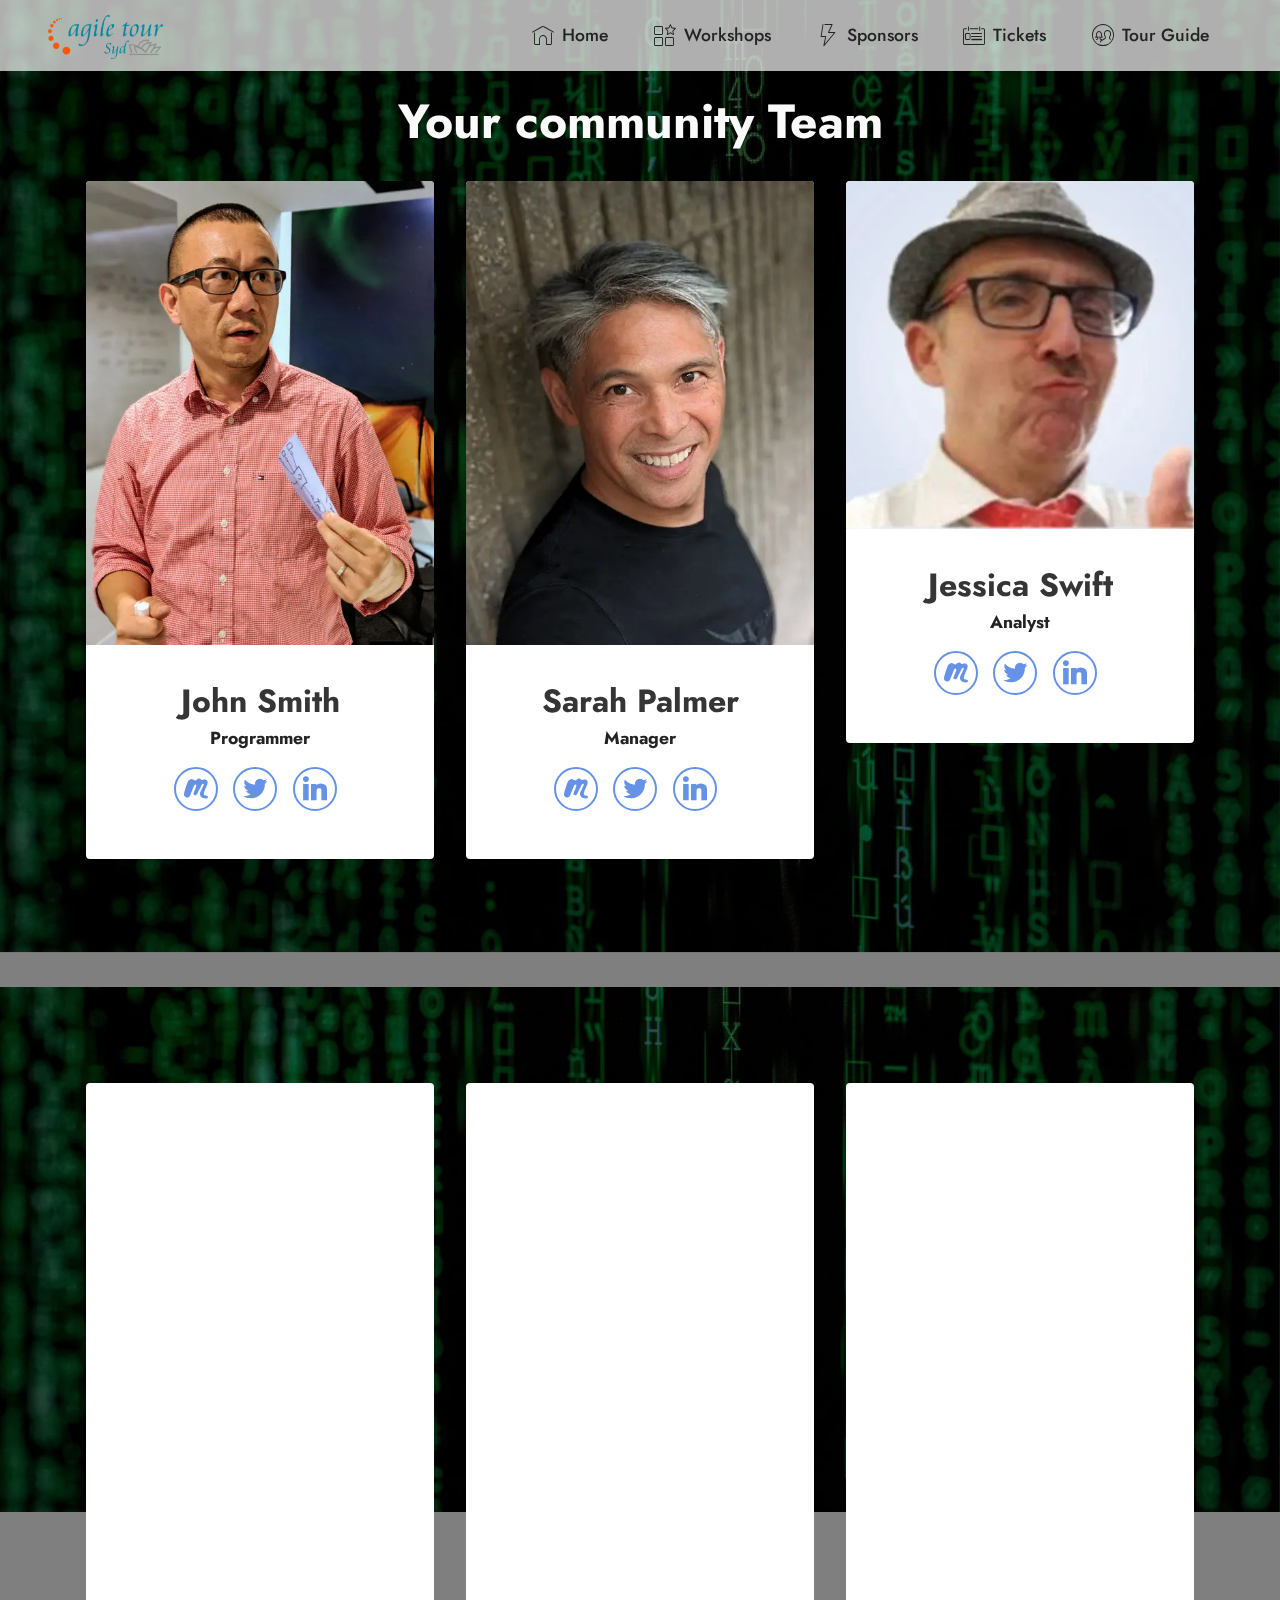
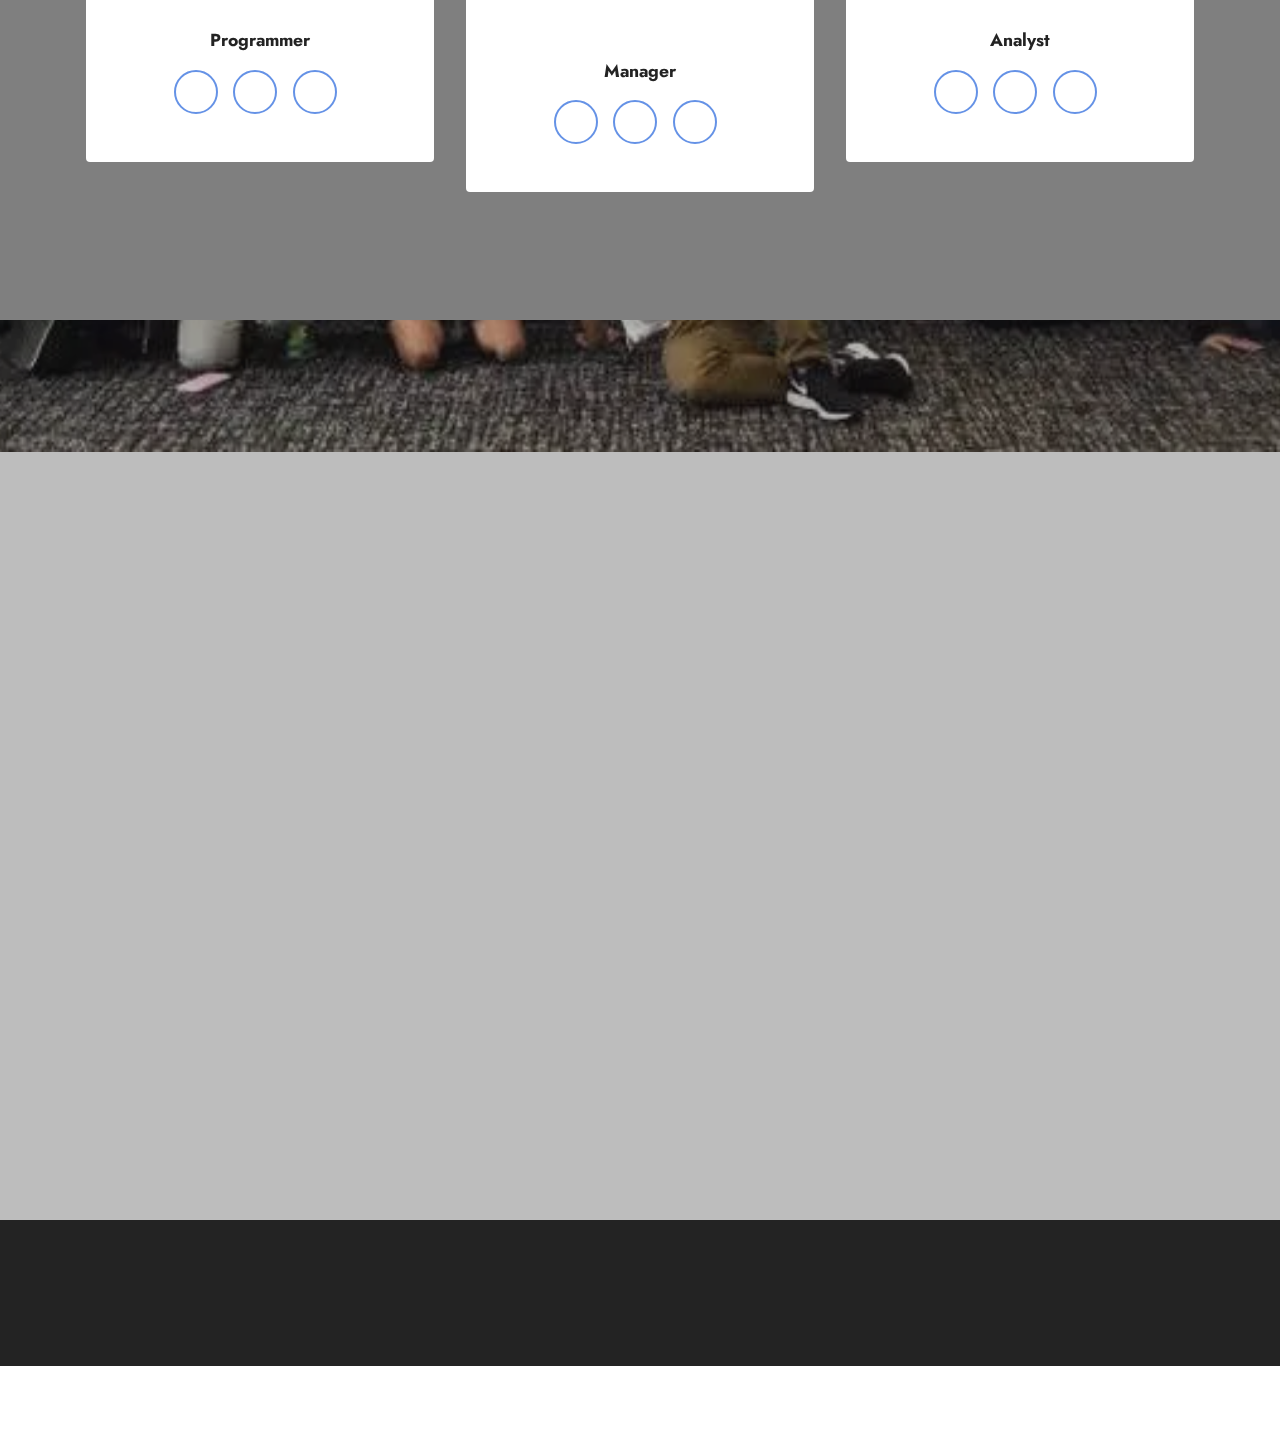
<file: tourguides.html>
<!DOCTYPE html>
<html  >
<head>
  <!-- Site made with Mobirise Website Builder v5.9.6, https://mobirise.com -->
  <meta charset="UTF-8">
  <meta http-equiv="X-UA-Compatible" content="IE=edge">
  <meta name="generator" content="Mobirise v5.9.6, mobirise.com">
  <meta name="twitter:card" content="summary_large_image"/>
  <meta name="twitter:image:src" content="assets/images/tourguides-meta.jpg">
  <meta property="og:image" content="assets/images/tourguides-meta.jpg">
  <meta name="twitter:title" content="Tour Guide">
  <meta name="viewport" content="width=device-width, initial-scale=1, minimum-scale=1">
  <link rel="shortcut icon" href="assets/images/opera-90x47-90x47-90x47.png" type="image/x-icon">
  <meta name="description" content="">
  
  
  <title>Tour Guide</title>
  <link rel="stylesheet" href="assets/web/assets/mobirise-icons/mobirise-icons.css">
  <link rel="stylesheet" href="assets/bootstrap/css/bootstrap.min.css">
  <link rel="stylesheet" href="assets/bootstrap/css/bootstrap-grid.min.css">
  <link rel="stylesheet" href="assets/bootstrap/css/bootstrap-reboot.min.css">
  <link rel="stylesheet" href="assets/parallax/jarallax.css">
  <link rel="stylesheet" href="assets/animatecss/animate.css">
  <link rel="stylesheet" href="assets/dropdown/css/style.css">
  <link rel="stylesheet" href="assets/socicon/css/styles.css">
  <link rel="stylesheet" href="assets/theme/css/style.css">
  <link rel="preload" href="https://fonts.googleapis.com/css?family=Jost:100,200,300,400,500,600,700,800,900,100i,200i,300i,400i,500i,600i,700i,800i,900i&display=swap" as="style" onload="this.onload=null;this.rel='stylesheet'">
  <noscript><link rel="stylesheet" href="https://fonts.googleapis.com/css?family=Jost:100,200,300,400,500,600,700,800,900,100i,200i,300i,400i,500i,600i,700i,800i,900i&display=swap"></noscript>
  <link rel="preload" as="style" href="assets/mobirise/css/mbr-additional.css"><link rel="stylesheet" href="assets/mobirise/css/mbr-additional.css" type="text/css">

  
  
  
</head>
<body>
  
  <section data-bs-version="5.1" class="menu menu2 cid-uiWJz5kgGw" once="menu" id="menu2-16">
    
    <nav class="navbar navbar-dropdown navbar-fixed-top navbar-expand-lg">
        <div class="container-fluid">
            <div class="navbar-brand">
                <span class="navbar-logo">
                    <a href="https://www.agiletoursyd.org/">
                        <img src="assets/images/agiletoursydlogo-1-231x96.webp" alt="Mobirise Website Builder" style="height: 3rem;">
                    </a>
                </span>
                
            </div>
            <button class="navbar-toggler" type="button" data-toggle="collapse" data-bs-toggle="collapse" data-target="#navbarSupportedContent" data-bs-target="#navbarSupportedContent" aria-controls="navbarNavAltMarkup" aria-expanded="false" aria-label="Toggle navigation">
                <div class="hamburger">
                    <span></span>
                    <span></span>
                    <span></span>
                    <span></span>
                </div>
            </button>
            <div class="collapse navbar-collapse" id="navbarSupportedContent">
                <ul class="navbar-nav nav-dropdown nav-right" data-app-modern-menu="true"><li class="nav-item"><a class="nav-link link text-black text-primary display-4" href="index.html"><span class="mbri-home mbr-iconfont mbr-iconfont-btn"></span>Home</a></li>
                    <li class="nav-item"><a class="nav-link link text-black text-primary display-4" href="workshops.html"><span class="mbri-features mbr-iconfont mbr-iconfont-btn"></span>Workshops</a></li>
                    <li class="nav-item"><a class="nav-link link text-black text-primary display-4" href="sponsors.html"><span class="mbri-speed mbr-iconfont mbr-iconfont-btn"></span>Sponsors</a>
                    </li><li class="nav-item"><a class="nav-link link text-black text-primary display-4" href="tickets.html"><span class="mbri-contact-form mbr-iconfont mbr-iconfont-btn"></span>Tickets</a></li><li class="nav-item"><a class="nav-link link text-black text-primary display-4" href="tourguides.html"><span class="mbri-users mbr-iconfont mbr-iconfont-btn"></span>Tour Guide</a></li></ul>
                
                
            </div>
        </div>
    </nav>
</section>

<section data-bs-version="5.1" class="team1 cid-ujeXLm6WOa mbr-parallax-background" id="team1-1u">
    

    
    <div class="mbr-overlay" style="opacity: 0.5; background-color: rgb(0, 0, 0);">
    </div>
    <div class="container">
        <div class="row justify-content-center">
            <div class="col-12">
                <h3 class="mbr-section-title mbr-fonts-style align-center mb-4 display-2">
                    <strong>Your community Team</strong></h3>
                
            </div>
            <div class="item features-image mb-4 col-12 col-md-4">
                <div class="item-wrapper">
                    <div class="image-wrap">
                        <img src="assets/images/00100dportrait-00100-burst20180427185237541-cover-510x680.webp" alt="Mobirise Website Builder">
                    </div>
                    <div class="content-wrap">
                        <h5 class="mbr-section-title card-title mbr-fonts-style align-center m-0 display-5">
                            <strong>John Smith</strong>
                        </h5>
                        <h6 class="mbr-role mbr-fonts-style align-center mb-3 display-4">
                            <strong>Programmer</strong>
                        </h6>
                        
                        <div class="social-row display-7">
                            <div class="soc-item">
                                <a href="https://www.facebook.com/Mobirise/" target="_blank">
                                    <span class="mbr-iconfont socicon-meetup socicon"></span>
                                </a>
                            </div>
                            <div class="soc-item">
                                <a href="https://twitter.com/mobirise" target="_blank">
                                    <span class="mbr-iconfont socicon socicon-twitter"></span>
                                </a>
                            </div>
                            <div class="soc-item">
                                <a href="https://instagram.com/mobirise" target="_blank">
                                    <span class="mbr-iconfont socicon-linkedin socicon"></span>
                                </a>
                            </div>
                            
                            
                        </div>
                        
                    </div>
                </div>
            </div>

            <div class="item features-image mb-4 col-12 col-md-4">
                <div class="item-wrapper">
                    <div class="image-wrap">
                        <img src="assets/images/ben-liquete-portrait-510x680.webp" alt="Mobirise Website Builder">
                    </div>
                    <div class="content-wrap">
                        <h5 class="mbr-section-title card-title mbr-fonts-style align-center m-0 display-5">
                            <strong>Sarah Palmer</strong>
                        </h5>
                        <h6 class="mbr-role mbr-fonts-style align-center mb-3 display-4">
                            <strong>Manager</strong>
                        </h6>
                        
                        <div class="social-row display-7">
                            <div class="soc-item">
                                <a href="https://www.facebook.com/Mobirise/" target="_blank">
                                    <span class="mbr-iconfont socicon-meetup socicon"></span>
                                </a>
                            </div>
                            <div class="soc-item">
                                <a href="https://twitter.com/mobirise" target="_blank">
                                    <span class="mbr-iconfont socicon socicon-twitter"></span>
                                </a>
                            </div>
                            <div class="soc-item">
                                <a href="https://instagram.com/mobirise" target="_blank">
                                    <span class="mbr-iconfont socicon-linkedin socicon"></span>
                                </a>
                            </div>
                            
                            
                        </div>
                        
                    </div>
                </div>
            </div>
            
            <div class="item features-image mb-4 col-12 col-md-4">
                <div class="item-wrapper">
                    <div class="image-wrap">
                        <img src="assets/images/marc-f-465x465.webp" alt="Mobirise Website Builder">
                    </div>
                    <div class="content-wrap">
                        <h5 class="mbr-section-title card-title mbr-fonts-style align-center m-0 display-5">
                            <strong>Jessica Swift</strong>
                        </h5>
                        <h6 class="mbr-role mbr-fonts-style align-center mb-3 display-4">
                            <strong>Analyst</strong>
                        </h6>
                        
                        <div class="social-row display-7">
                            <div class="soc-item">
                                <a href="https://www.facebook.com/Mobirise/" target="_blank">
                                    <span class="mbr-iconfont socicon-meetup socicon"></span>
                                </a>
                            </div>
                            <div class="soc-item">
                                <a href="https://twitter.com/mobirise" target="_blank">
                                    <span class="mbr-iconfont socicon socicon-twitter"></span>
                                </a>
                            </div>
                            <div class="soc-item">
                                <a href="https://instagram.com/mobirise" target="_blank">
                                    <span class="mbr-iconfont socicon-linkedin socicon"></span>
                                </a>
                            </div>
                            
                            
                        </div>
                        
                    </div>
                </div>
            </div>
        </div>
    </div>
</section>

<section data-bs-version="5.1" class="team1 cid-ujeXLON3V9 mbr-parallax-background" id="team1-1v">
    

    
    <div class="mbr-overlay" style="opacity: 0.5; background-color: rgb(0, 0, 0);">
    </div>
    <div class="container">
        <div class="row justify-content-center">
            
            <div class="item features-image mb-4 col-12 col-md-4">
                <div class="item-wrapper">
                    <div class="image-wrap">
                        <img src="assets/images/profile-head-510x680.webp" alt="Mobirise Website Builder">
                    </div>
                    <div class="content-wrap">
                        <h5 class="mbr-section-title card-title mbr-fonts-style align-center m-0 display-5">
                            <strong>John Smith</strong>
                        </h5>
                        <h6 class="mbr-role mbr-fonts-style align-center mb-3 display-4">
                            <strong>Programmer</strong>
                        </h6>
                        
                        <div class="social-row display-7">
                            <div class="soc-item">
                                <a href="https://www.facebook.com/Mobirise/" target="_blank">
                                    <span class="mbr-iconfont socicon-meetup socicon"></span>
                                </a>
                            </div>
                            <div class="soc-item">
                                <a href="https://twitter.com/mobirise" target="_blank">
                                    <span class="mbr-iconfont socicon socicon-twitter"></span>
                                </a>
                            </div>
                            <div class="soc-item">
                                <a href="https://instagram.com/mobirise" target="_blank">
                                    <span class="mbr-iconfont socicon-linkedin socicon"></span>
                                </a>
                            </div>
                            
                            
                        </div>
                        
                    </div>
                </div>
            </div>

            <div class="item features-image mb-4 col-12 col-md-4">
                <div class="item-wrapper">
                    <div class="image-wrap">
                        <img src="assets/images/soma-mazumder-3-510x680.webp" alt="Mobirise Website Builder">
                    </div>
                    <div class="content-wrap">
                        <h5 class="mbr-section-title card-title mbr-fonts-style align-center m-0 display-5">
                            <strong>Sarah Palmer</strong>
                        </h5>
                        <h6 class="mbr-role mbr-fonts-style align-center mb-3 display-4">
                            <strong>Manager</strong>
                        </h6>
                        
                        <div class="social-row display-7">
                            <div class="soc-item">
                                <a href="https://www.facebook.com/Mobirise/" target="_blank">
                                    <span class="mbr-iconfont socicon-meetup socicon"></span>
                                </a>
                            </div>
                            <div class="soc-item">
                                <a href="https://twitter.com/mobirise" target="_blank">
                                    <span class="mbr-iconfont socicon socicon-twitter"></span>
                                </a>
                            </div>
                            <div class="soc-item">
                                <a href="https://instagram.com/mobirise" target="_blank">
                                    <span class="mbr-iconfont socicon-linkedin socicon"></span>
                                </a>
                            </div>
                            
                            
                        </div>
                        
                    </div>
                </div>
            </div>
            
            <div class="item features-image mb-4 col-12 col-md-4">
                <div class="item-wrapper">
                    <div class="image-wrap">
                        <img src="assets/images/terry-510x680.webp" alt="Mobirise Website Builder">
                    </div>
                    <div class="content-wrap">
                        <h5 class="mbr-section-title card-title mbr-fonts-style align-center m-0 display-5">
                            <strong>Jessica Swift</strong>
                        </h5>
                        <h6 class="mbr-role mbr-fonts-style align-center mb-3 display-4">
                            <strong>Analyst</strong>
                        </h6>
                        
                        <div class="social-row display-7">
                            <div class="soc-item">
                                <a href="https://www.facebook.com/Mobirise/" target="_blank">
                                    <span class="mbr-iconfont socicon-meetup socicon"></span>
                                </a>
                            </div>
                            <div class="soc-item">
                                <a href="https://twitter.com/mobirise" target="_blank">
                                    <span class="mbr-iconfont socicon socicon-twitter"></span>
                                </a>
                            </div>
                            <div class="soc-item">
                                <a href="https://instagram.com/mobirise" target="_blank">
                                    <span class="mbr-iconfont socicon-linkedin socicon"></span>
                                </a>
                            </div>
                            
                            
                        </div>
                        
                    </div>
                </div>
            </div>
        </div>
    </div>
</section>

<section data-bs-version="5.1" class="header6 cid-ujeXzh9pZB mbr-fullscreen mbr-parallax-background" id="header6-1t">

    

    
    <div class="mbr-overlay" style="opacity: 0.3; background-color: rgb(35, 35, 35);"></div>

    <div class="align-center container">
        <div class="row justify-content-center">
            <div class="col-12 col-lg-10">
                <h1 class="mbr-section-title mbr-fonts-style mbr-white mb-3 display-1"><strong>JOIN THE COMMUNITY</strong></h1>
                <h2 class="mbr-section-subtitle mbr-fonts-style mbr-white mb-3 display-2">Workshop practice sessions</h2>
                <p class="mbr-text mbr-white mbr-fonts-style display-5">
                    Help make the workshops even better by engaging with the agile community throughout the year as we practice workshops through the<strong> Agile Sydney User Group Meetup
                </strong></p>
                <div class="mbr-section-btn mt-3"><a class="btn btn-danger display-4" href="https://mobiri.se"><span class="socicon socicon-meetup mbr-iconfont mbr-iconfont-btn"></span>Join the Next Meetup</a></div>
            </div>
        </div>
    </div>
</section>

<section data-bs-version="5.1" class="footer3 cid-uiWJz6ANAW" once="footers" id="footer3-1d">

    

    

    <div class="container">
        <div class="media-container-row align-center mbr-white">
            <div class="row row-links">
                <ul class="foot-menu">
                    
                    
                    
                    
                    
                <li class="foot-menu-item mbr-fonts-style display-7">Workshops</li><li class="foot-menu-item mbr-fonts-style display-7">
                        <a class="text-white text-primary" href="sponsors.html" target="_blank">Sponsors</a></li><li class="foot-menu-item mbr-fonts-style display-7">
                        <a class="text-white text-primary" href="mailto:sydney.agiletour@gmail.com">Contact Us</a>
                    </li><li class="foot-menu-item mbr-fonts-style display-7">Tickets</li><li class="foot-menu-item mbr-fonts-style display-7">Tour Guides</li></ul>
            </div>
            <div class="row social-row">
                <div class="social-list align-right pb-2">
                    
                    
                    
                    
                    
                    
                <div class="soc-item">
                        <a href="https://x.com/agiletoursyd" target="_blank">
                            <span class="mbr-iconfont mbr-iconfont-social socicon-twitter socicon"></span>
                        </a>
                    </div><div class="soc-item">
                        <a href="https://www.facebook.com/events/123336375037901" target="_blank">
                            <span class="mbr-iconfont mbr-iconfont-social socicon-facebook socicon"></span>
                        </a>
                    </div><div class="soc-item">
                        <a href="https://www.linkedin.com/company/agile-tour/" target="_blank">
                            <span class="mbr-iconfont mbr-iconfont-social socicon-linkedin socicon"></span>
                        </a>
                    </div><div class="soc-item">
                        <a href="https://www.meetup.com/Agile-Sydney/" target="_blank">
                            <span class="mbr-iconfont mbr-iconfont-social socicon-meetup socicon"></span>
                        </a>
                    </div><div class="soc-item">
                        <a href="https://agilesydney.slack.com/archives/C02BMHSMS" target="_blank">
                            <span class="mbr-iconfont mbr-iconfont-social socicon-slack socicon"></span>
                        </a>
                    </div><div class="soc-item">
                        <a href="https://faq.whatsapp.com/" target="_blank">
                            <span class="mbr-iconfont mbr-iconfont-social socicon-whatsapp socicon"></span>
                        </a>
                    </div></div>
            </div>
            <div class="row row-copirayt">
                <p class="mbr-text mb-0 mbr-fonts-style mbr-white align-center display-7"></p>
            </div>
        </div>
    </div>
</section><section class="display-7" style="padding: 0;align-items: center;justify-content: center;flex-wrap: wrap;    align-content: center;display: flex;position: relative;height: 4rem;"><a href="https://mobiri.se/410951" style="flex: 1 1;height: 4rem;position: absolute;width: 100%;z-index: 1;"><img alt="" style="height: 4rem;" src="[data-uri]"></a><p style="margin: 0;text-align: center;" class="display-7">&#8204;</p><a style="z-index:1" href="https://mobirise.com/builder/no-code-website-builder.html">No Code Website Builder</a></section><script src="assets/bootstrap/js/bootstrap.bundle.min.js"></script>  <script src="assets/parallax/jarallax.js"></script>  <script src="assets/smoothscroll/smooth-scroll.js"></script>  <script src="assets/ytplayer/index.js"></script>  <script src="assets/dropdown/js/navbar-dropdown.js"></script>  <script src="assets/theme/js/script.js"></script>  
  
  
  <input name="animation" type="hidden">
  </body>
</html>
</file>
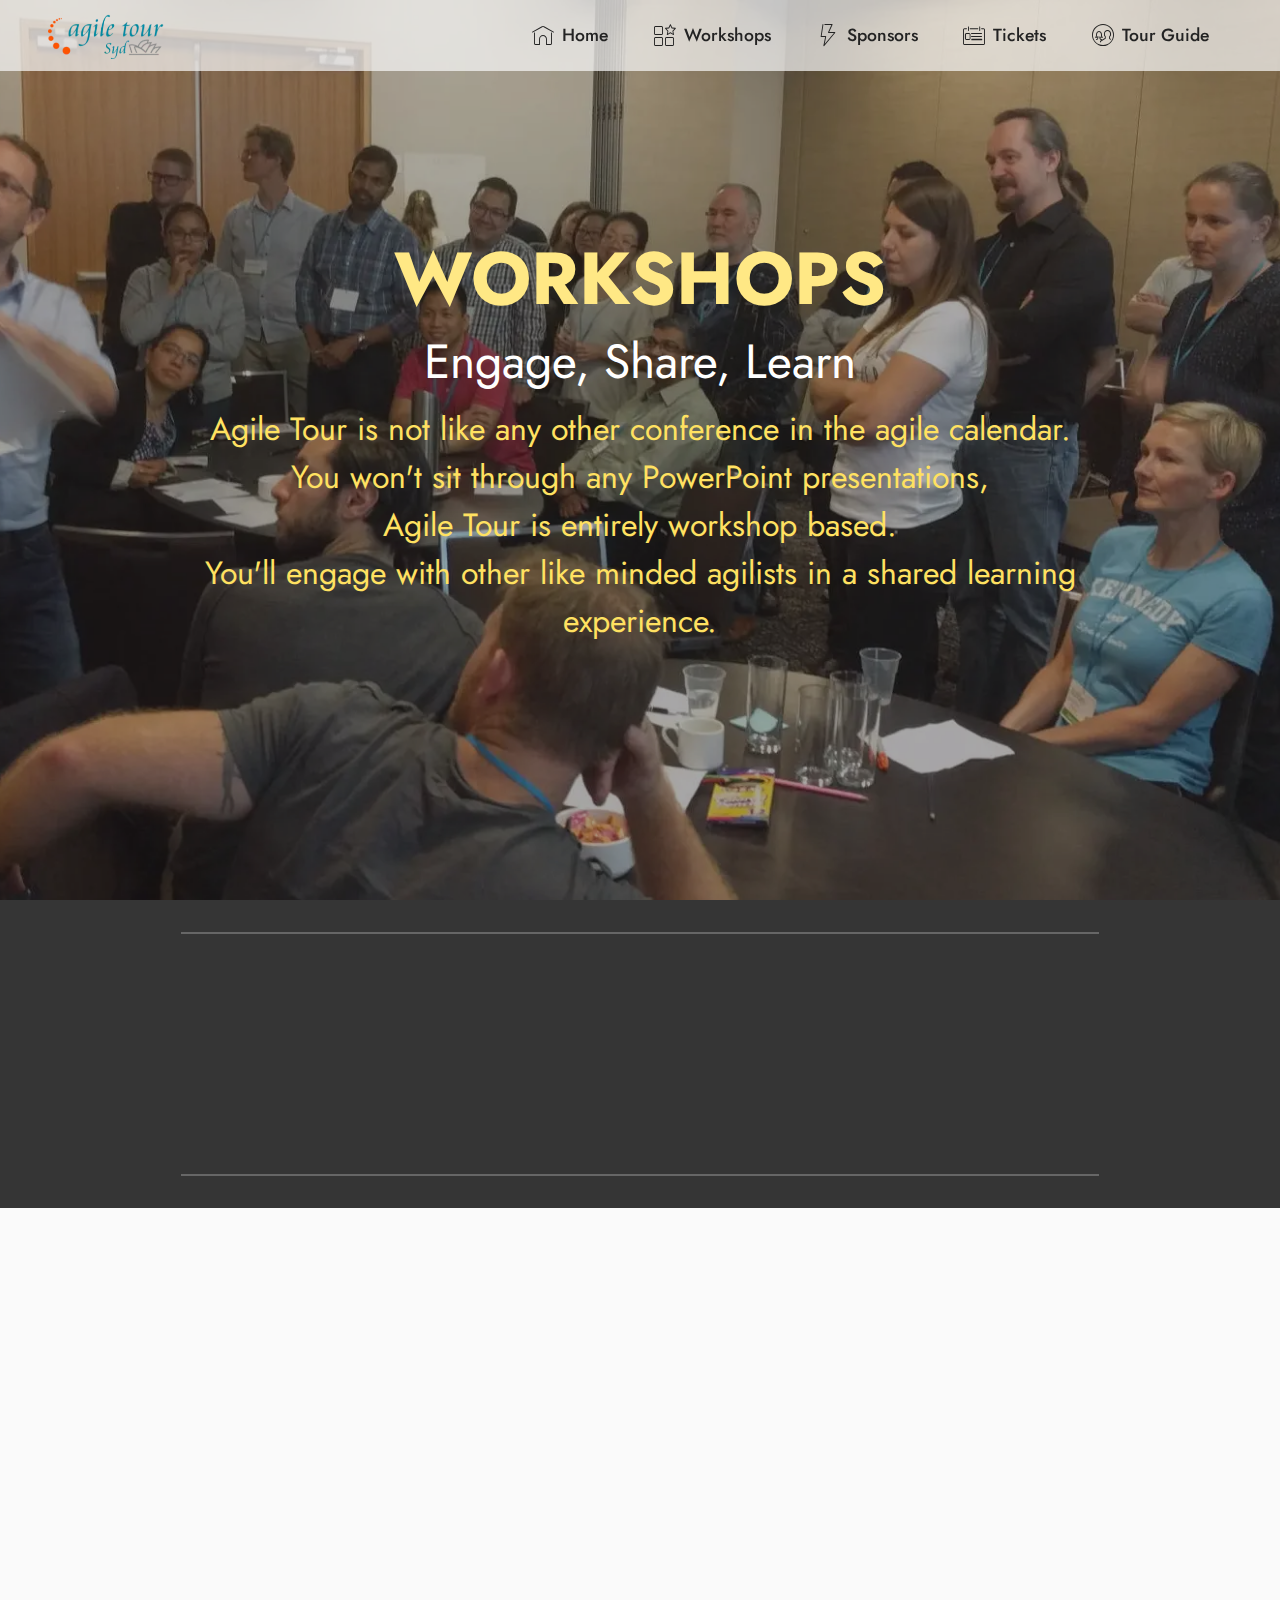
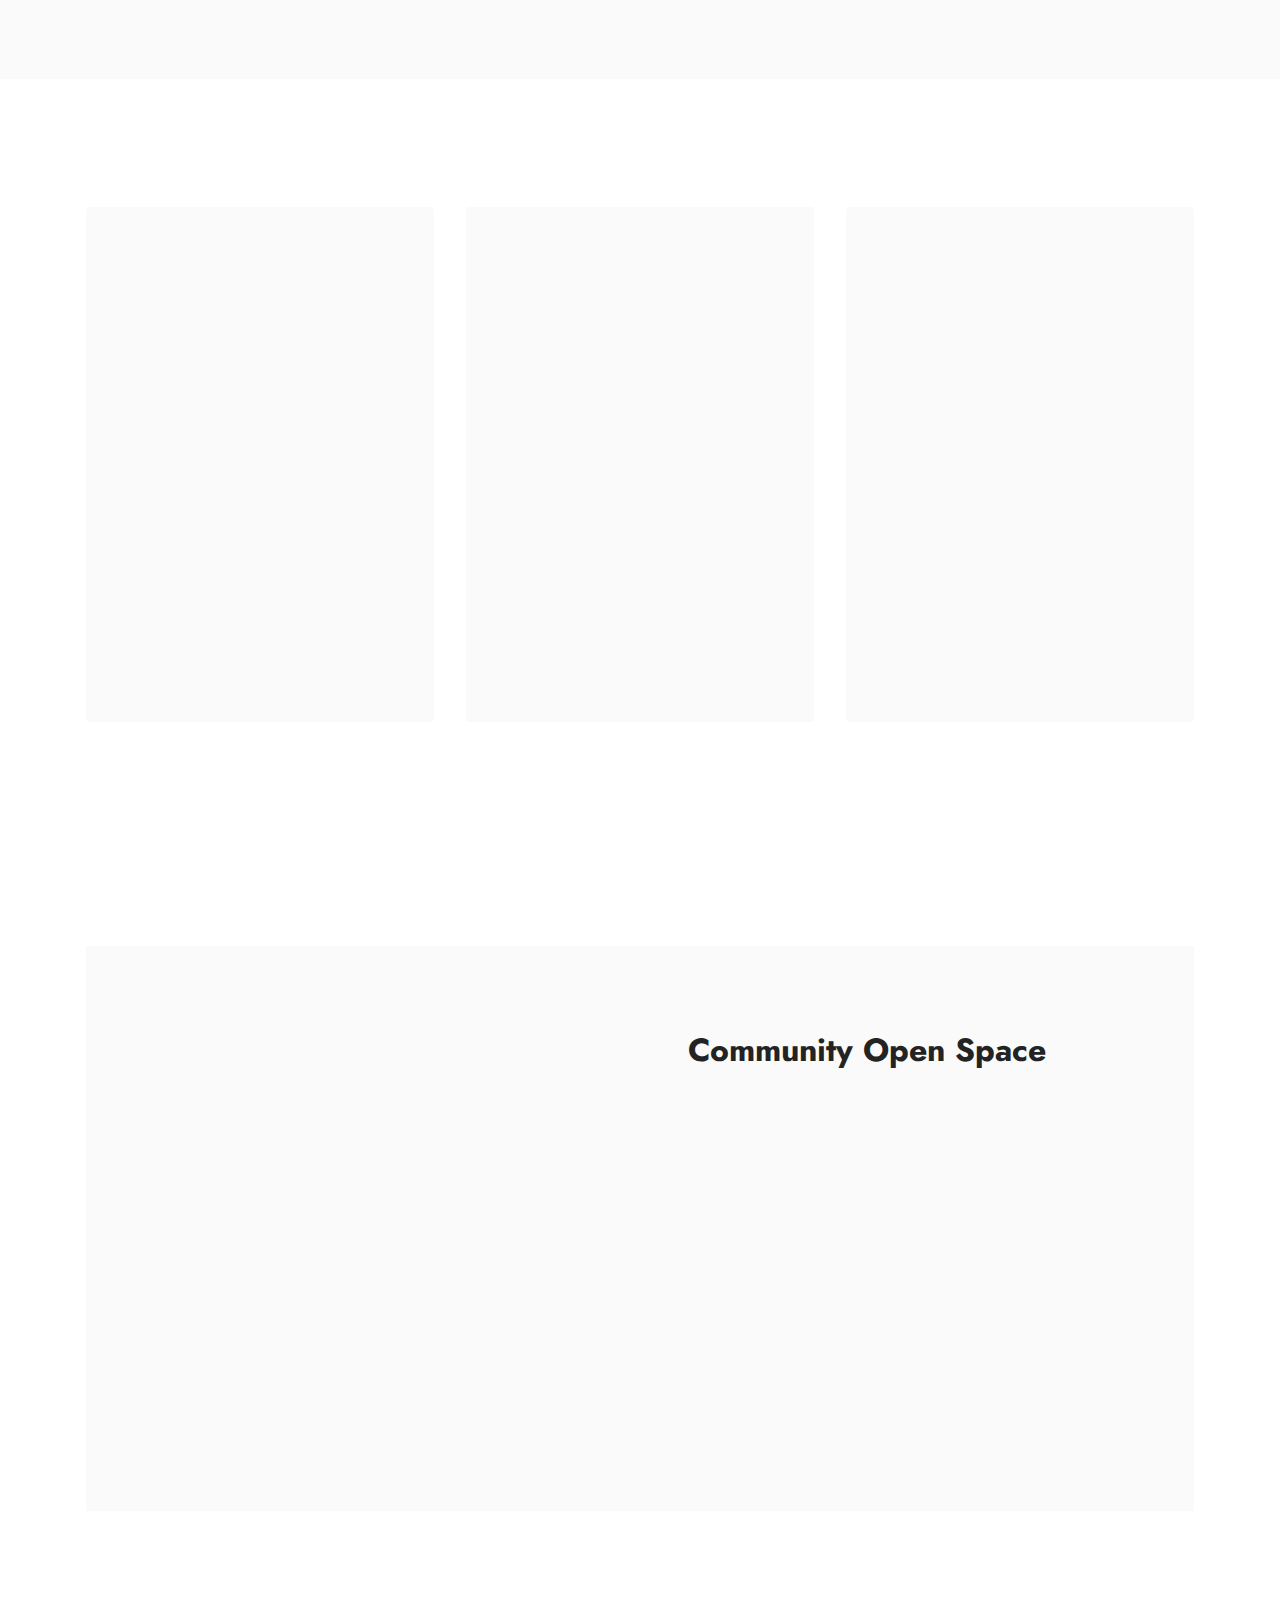
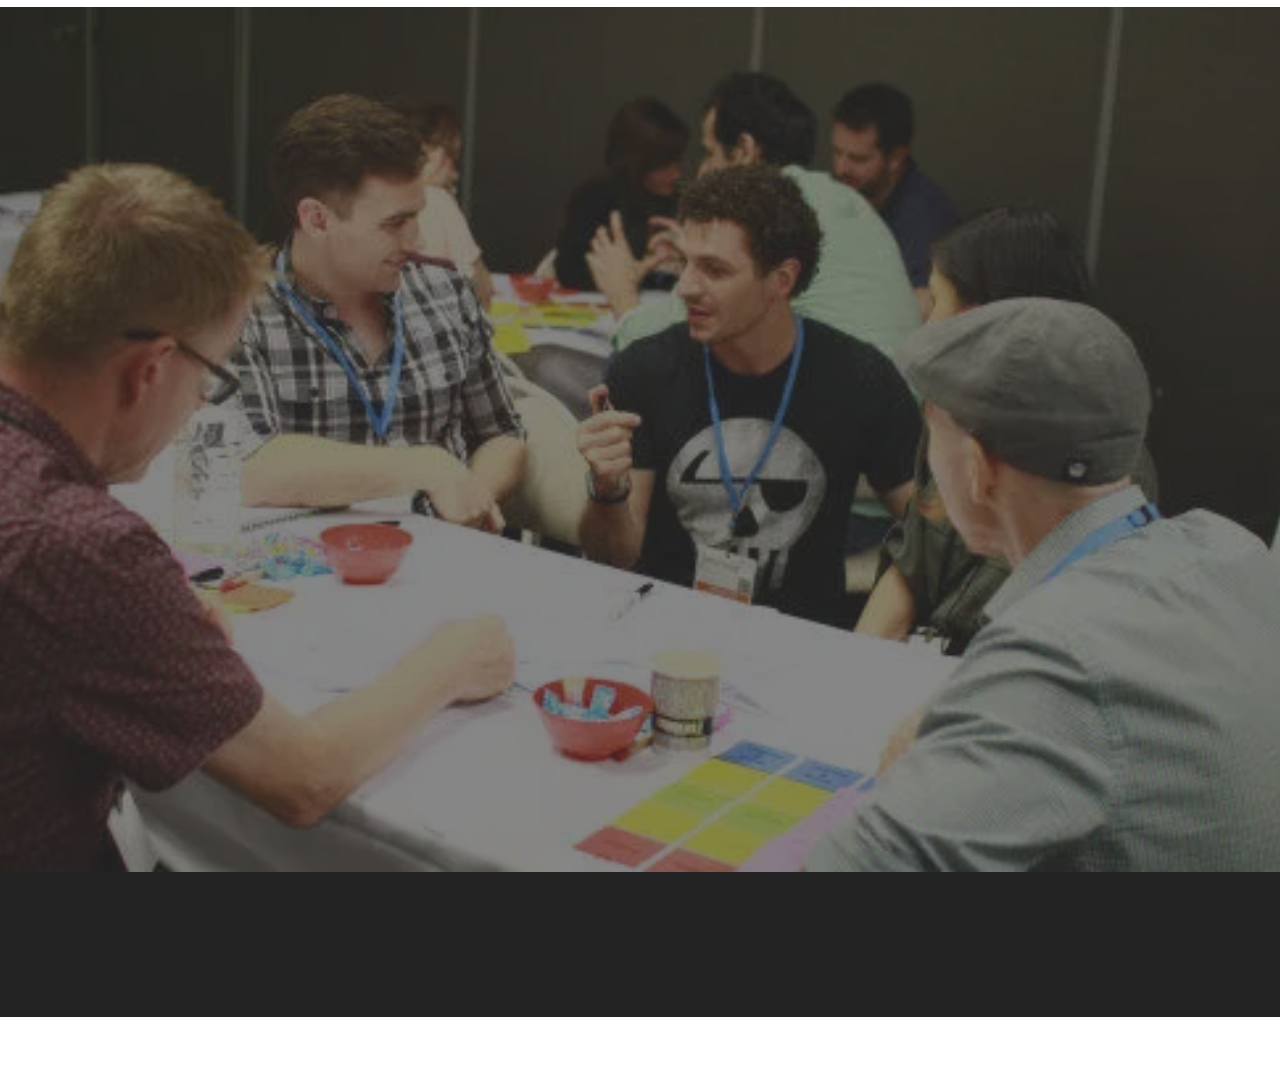
<file: workshops.html>
<!DOCTYPE html>
<html  >
<head>
  <!-- Site made with Mobirise Website Builder v5.9.6, https://mobirise.com -->
  <meta charset="UTF-8">
  <meta http-equiv="X-UA-Compatible" content="IE=edge">
  <meta name="generator" content="Mobirise v5.9.6, mobirise.com">
  <meta name="viewport" content="width=device-width, initial-scale=1, minimum-scale=1">
  <link rel="shortcut icon" href="assets/images/opera-90x47-90x47-90x47.png" type="image/x-icon">
  <meta name="description" content="">
  
  
  <title>Workshops</title>
  <link rel="stylesheet" href="assets/web/assets/mobirise-icons2/mobirise2.css">
  <link rel="stylesheet" href="assets/web/assets/mobirise-icons/mobirise-icons.css">
  <link rel="stylesheet" href="assets/bootstrap/css/bootstrap.min.css">
  <link rel="stylesheet" href="assets/bootstrap/css/bootstrap-grid.min.css">
  <link rel="stylesheet" href="assets/bootstrap/css/bootstrap-reboot.min.css">
  <link rel="stylesheet" href="assets/animatecss/animate.css">
  <link rel="stylesheet" href="assets/dropdown/css/style.css">
  <link rel="stylesheet" href="assets/socicon/css/styles.css">
  <link rel="stylesheet" href="assets/theme/css/style.css">
  <link rel="preload" href="https://fonts.googleapis.com/css?family=Jost:100,200,300,400,500,600,700,800,900,100i,200i,300i,400i,500i,600i,700i,800i,900i&display=swap" as="style" onload="this.onload=null;this.rel='stylesheet'">
  <noscript><link rel="stylesheet" href="https://fonts.googleapis.com/css?family=Jost:100,200,300,400,500,600,700,800,900,100i,200i,300i,400i,500i,600i,700i,800i,900i&display=swap"></noscript>
  <link rel="preload" as="style" href="assets/mobirise/css/mbr-additional.css"><link rel="stylesheet" href="assets/mobirise/css/mbr-additional.css" type="text/css">

  
  
  
</head>
<body>
  
  <section data-bs-version="5.1" class="menu menu2 cid-sFHpMqcXGj" once="menu" id="menu2-f">
    
    <nav class="navbar navbar-dropdown navbar-fixed-top navbar-expand-lg">
        <div class="container-fluid">
            <div class="navbar-brand">
                <span class="navbar-logo">
                    <a href="https://www.agiletoursyd.org/">
                        <img src="assets/images/agiletoursydlogo-1-231x96.webp" alt="Mobirise Website Builder" style="height: 3rem;">
                    </a>
                </span>
                
            </div>
            <button class="navbar-toggler" type="button" data-toggle="collapse" data-bs-toggle="collapse" data-target="#navbarSupportedContent" data-bs-target="#navbarSupportedContent" aria-controls="navbarNavAltMarkup" aria-expanded="false" aria-label="Toggle navigation">
                <div class="hamburger">
                    <span></span>
                    <span></span>
                    <span></span>
                    <span></span>
                </div>
            </button>
            <div class="collapse navbar-collapse" id="navbarSupportedContent">
                <ul class="navbar-nav nav-dropdown nav-right" data-app-modern-menu="true"><li class="nav-item"><a class="nav-link link text-black text-primary display-4" href="index.html"><span class="mbri-home mbr-iconfont mbr-iconfont-btn"></span>Home</a></li>
                    <li class="nav-item"><a class="nav-link link text-black text-primary display-4" href="workshops.html"><span class="mbri-features mbr-iconfont mbr-iconfont-btn"></span>Workshops</a></li>
                    <li class="nav-item"><a class="nav-link link text-black text-primary display-4" href="sponsors.html"><span class="mbri-speed mbr-iconfont mbr-iconfont-btn"></span>Sponsors</a>
                    </li><li class="nav-item"><a class="nav-link link text-black text-primary display-4" href="tickets.html"><span class="mbri-contact-form mbr-iconfont mbr-iconfont-btn"></span>Tickets</a></li><li class="nav-item"><a class="nav-link link text-black text-primary display-4" href="tourguides.html"><span class="mbri-users mbr-iconfont mbr-iconfont-btn"></span>Tour Guide</a></li></ul>
                
                
            </div>
        </div>
    </nav>
</section>

<section data-bs-version="5.1" class="header6 cid-uiQD0jOo8i mbr-fullscreen" id="header6-h">

    

    
    <div class="mbr-overlay" style="opacity: 0.4; background-color: rgb(35, 35, 35);"></div>

    <div class="align-center container">
        <div class="row justify-content-center">
            <div class="col-12 col-lg-10">
                <h1 class="mbr-section-title mbr-fonts-style mbr-white mb-3 display-1"><strong>WORKSHOPS</strong></h1>
                <h2 class="mbr-section-subtitle mbr-fonts-style mbr-white mb-3 display-2">Engage, Share, Learn</h2>
                <p class="mbr-text mbr-white mbr-fonts-style display-5">Agile Tour is not like any other conference in the agile calendar.<br>You won't sit through any PowerPoint presentations,<br>Agile Tour is entirely workshop based.<br>You'll engage with other like minded agilists in a shared learning experience.</p>
                
            </div>
        </div>
    </div>
</section>

<section data-bs-version="5.1" class="content6 cid-uiQDbgkGLg" id="content6-i">
    
    <div class="container">
        <div class="row justify-content-center">
            <div class="col-md-12 col-lg-10">
                <hr class="line">
                <p class="mbr-text align-center mbr-fonts-style my-4 display-5"><strong>Keep Sharing - Keep Learning!</strong><br><br>90 Minutes To Raise The Bar<br>Not Just Yours, But The Bar of Those Around You</p>
                <hr class="line">
            </div>
        </div>
    </div>
</section>

<section data-bs-version="5.1" class="info1 cid-uiQI9KRzCw" id="info1-l">
    

    
    
    <div class="align-center container">
        <div class="row justify-content-center">
            <div class="col-12 col-lg-8">
                <h3 class="mbr-section-title mb-4 mbr-fonts-style display-1"><strong>It all start with just an idea...</strong></h3>
                <p class="mbr-text mb-5 mbr-fonts-style display-5">Interested to facilitate your thoughts through a workshop?</p>
                <div class="mbr-section-btn"><a class="btn btn-black-outline display-4" href="https://forms.gle/ycKwTGbb1wNokqXt7" target="_blank">Propose a Workshop</a></div>
            </div>
        </div>
    </div>
</section>

<section data-bs-version="5.1" class="features3 cid-uiQIzbaeph" id="features3-m">
    
    
    <div class="container">
        
        <div class="row mt-4">
            <div class="item features-image сol-12 col-md-6 col-lg-4">
                <div class="item-wrapper">
                    <div class="item-img">
                        <img src="assets/images/mbr-1-816x544.webp" alt="Mobirise Website Builder">
                    </div>
                    <div class="item-content">
                        <h5 class="item-title mbr-fonts-style display-7"><strong>Hands on, engagement</strong></h5>
                        
                        <p class="mbr-text mbr-fonts-style mt-3 display-7">Learn by doing, actively working on a concepts, ideas or skill.</p>
                    </div>
                    <div class="mbr-section-btn item-footer mt-2"><a href="https://forms.gle/ycKwTGbb1wNokqXt7" class="btn btn-primary item-btn display-7" target="_blank">Share your Skills &gt;</a></div>
                </div>
            </div>
            <div class="item features-image сol-12 col-md-6 col-lg-4">
                <div class="item-wrapper">
                    <div class="item-img">
                        <img src="assets/images/mbr-816x546.jpg" alt="Mobirise Website Builder">
                    </div>
                    <div class="item-content">
                        <h5 class="item-title mbr-fonts-style display-7"><strong>Try Now, Polish Later</strong></h5>
                        
                        <p class="mbr-text mbr-fonts-style mt-3 display-7">Don't be afraid to brainstorm freely - we can refine your thoughts together!</p>
                    </div>
                    <div class="mbr-section-btn item-footer mt-2"><a href="https://forms.gle/ycKwTGbb1wNokqXt7" class="btn btn-primary item-btn display-7" target="_blank">Share your Ideas &gt;</a></div>
                </div>
            </div>
            <div class="item features-image сol-12 col-md-6 col-lg-4">
                <div class="item-wrapper">
                    <div class="item-img">
                        <img src="assets/images/mbr-676x451.webp" alt="Mobirise Website Builder">
                    </div>
                    <div class="item-content">
                        <h5 class="item-title mbr-fonts-style display-7"><strong>Unleash Your Inner Spark</strong></h5>
                        
                        <p class="mbr-text mbr-fonts-style mt-3 display-7">Ignite Your Talent and Empower Others<br></p>
                    </div>
                    <div class="mbr-section-btn item-footer mt-2"><a href="https://forms.gle/ycKwTGbb1wNokqXt7" class="btn btn-primary item-btn display-7" target="_blank">Share your Spark &gt;</a></div>
                </div>
            </div>
        </div>
    </div>
</section>

<section data-bs-version="5.1" class="features17 cid-uiQJ2vrhVB" id="features17-o">
    

    
    
    <div class="container">
        <div class="content-wrapper">
            <div class="row align-items-center">
                <div class="col-12 col-lg-6">
                    <div class="image-wrapper">
                        <img src="assets/images/world-cafe-550x412.webp" alt="Mobirise Website Builder">
                    </div>
                </div>
                <div class="col-12 col-lg">
                    <div class="text-wrapper">
                        <h6 class="card-title mbr-fonts-style display-5"><strong>Community Open Space</strong></h6>
                        <p class="mbr-text mbr-fonts-style mb-4 display-4">As a community, we use the Open Space Technology format to create our own agenda and record the resulting discussion.<br><br>Then, all the most important issues to those attending will be included in the agenda.<br><br>All the issues raised and worked on are addressed by the participants best capable of getting something done about them.<br><br>All the most important ideas, recommendations, discussions, and next steps are recorded and shared back.</p>
                        
                    </div>
                </div>
            </div>
        </div>
    </div>
</section>

<section data-bs-version="5.1" class="info3 cid-uiQKIFzw6K" id="info3-p">

    

    
    <div class="mbr-overlay" style="opacity: 0.6; background-color: rgb(53, 53, 53);">
    </div>

    <div class="container">
        <div class="row justify-content-center">
            <div class="card col-12 col-lg-10">
                <div class="card-wrapper">
                    <div class="card-box align-center">
                        <h4 class="card-title mbr-fonts-style align-center mb-4 display-1"><strong>Workshop is about work!</strong></h4>
                        <p class="mbr-text mbr-fonts-style mb-4 display-5">the work of showing up, the work of doing, the work of being present<br><br>The idea of doing this work in a shop,<br>in a place for making, where work is shipped— changes everything.<br><br>Mostly, it changes you, and who you share it with!<br><br>It moves you forward and helps you see what you’re actually capable of.</p>
                        
                    </div>
                </div>
            </div>
        </div>
    </div>
</section>

<section data-bs-version="5.1" class="footer3 cid-uiQAceIWgl" once="footers" id="footer3-g">

    

    

    <div class="container">
        <div class="media-container-row align-center mbr-white">
            <div class="row row-links">
                <ul class="foot-menu">
                    
                    
                    
                    
                    
                <li class="foot-menu-item mbr-fonts-style display-7">Workshops</li><li class="foot-menu-item mbr-fonts-style display-7">
                        <a class="text-white text-primary" href="sponsors.html" target="_blank">Sponsors</a></li><li class="foot-menu-item mbr-fonts-style display-7">
                        <a class="text-white text-primary" href="mailto:sydney.agiletour@gmail.com">Contact Us</a>
                    </li><li class="foot-menu-item mbr-fonts-style display-7">Tickets</li><li class="foot-menu-item mbr-fonts-style display-7">Tour Guides</li></ul>
            </div>
            <div class="row social-row">
                <div class="social-list align-right pb-2">
                    
                    
                    
                    
                    
                    
                <div class="soc-item">
                        <a href="https://x.com/agiletoursyd" target="_blank">
                            <span class="mbr-iconfont mbr-iconfont-social socicon-twitter socicon"></span>
                        </a>
                    </div><div class="soc-item">
                        <a href="https://www.facebook.com/events/123336375037901" target="_blank">
                            <span class="mbr-iconfont mbr-iconfont-social socicon-facebook socicon"></span>
                        </a>
                    </div><div class="soc-item">
                        <a href="https://www.linkedin.com/company/agile-tour/" target="_blank">
                            <span class="mbr-iconfont mbr-iconfont-social socicon-linkedin socicon"></span>
                        </a>
                    </div><div class="soc-item">
                        <a href="https://www.meetup.com/Agile-Sydney/" target="_blank">
                            <span class="mbr-iconfont mbr-iconfont-social socicon-meetup socicon"></span>
                        </a>
                    </div><div class="soc-item">
                        <a href="https://agilesydney.slack.com/archives/C02BMHSMS" target="_blank">
                            <span class="mbr-iconfont mbr-iconfont-social socicon-slack socicon"></span>
                        </a>
                    </div><div class="soc-item">
                        <a href="https://faq.whatsapp.com/" target="_blank">
                            <span class="mbr-iconfont mbr-iconfont-social socicon-whatsapp socicon"></span>
                        </a>
                    </div></div>
            </div>
            <div class="row row-copirayt">
                <p class="mbr-text mb-0 mbr-fonts-style mbr-white align-center display-7"></p>
            </div>
        </div>
    </div>
</section><section class="display-7" style="padding: 0;align-items: center;justify-content: center;flex-wrap: wrap;    align-content: center;display: flex;position: relative;height: 4rem;"><a href="https://mobiri.se/410951" style="flex: 1 1;height: 4rem;position: absolute;width: 100%;z-index: 1;"><img alt="" style="height: 4rem;" src="[data-uri]"></a><p style="margin: 0;text-align: center;" class="display-7">&#8204;</p><a style="z-index:1" href="https://mobirise.com/html-builder.html">HTML Builder</a></section><script src="assets/bootstrap/js/bootstrap.bundle.min.js"></script>  <script src="assets/smoothscroll/smooth-scroll.js"></script>  <script src="assets/ytplayer/index.js"></script>  <script src="assets/dropdown/js/navbar-dropdown.js"></script>  <script src="assets/theme/js/script.js"></script>  
  
  
  <input name="animation" type="hidden">
  </body>
</html>
</file>
<file: assets/web/assets/mobirise-icons2/mobirise2.css>
@font-face {
  font-family: 'Moririse2';
  font-display: swap;
  src:  url('mobirise2.eot?f2bix4');
  src:  url('mobirise2.eot?f2bix4#iefix') format('embedded-opentype'),
    url('mobirise2.ttf?f2bix4') format('truetype'),
    url('mobirise2.woff?f2bix4') format('woff'),
    url('mobirise2.svg?f2bix4#mobirise2') format('svg');
  font-weight: normal;
  font-style: normal;
}

[class^="mobi-"], [class*=" mobi-"] {
  /* use !important to prevent issues with browser extensions that change fonts */
  font-family: 'Moririse2' !important;
  speak: none;
  font-style: normal;
  font-weight: normal;
  font-variant: normal;
  text-transform: none;
  line-height: 1;

  /* Better Font Rendering =========== */
  -webkit-font-smoothing: antialiased;
  -moz-osx-font-smoothing: grayscale;
}

.mobi-mbri-add-submenu:before {
  content: "\e900";
}
.mobi-mbri-alert:before {
  content: "\e901";
}
.mobi-mbri-align-center:before {
  content: "\e902";
}
.mobi-mbri-align-justify:before {
  content: "\e903";
}
.mobi-mbri-align-left:before {
  content: "\e904";
}
.mobi-mbri-align-right:before {
  content: "\e905";
}
.mobi-mbri-android:before {
  content: "\e906";
}
.mobi-mbri-apple:before {
  content: "\e907";
}
.mobi-mbri-arrow-down:before {
  content: "\e908";
}
.mobi-mbri-arrow-next:before {
  content: "\e909";
}
.mobi-mbri-arrow-prev:before {
  content: "\e90a";
}
.mobi-mbri-arrow-up:before {
  content: "\e90b";
}
.mobi-mbri-bold:before {
  content: "\e90c";
}
.mobi-mbri-bookmark:before {
  content: "\e90d";
}
.mobi-mbri-bootstrap:before {
  content: "\e90e";
}
.mobi-mbri-briefcase:before {
  content: "\e90f";
}
.mobi-mbri-browse:before {
  content: "\e910";
}
.mobi-mbri-bulleted-list:before {
  content: "\e911";
}
.mobi-mbri-calendar:before {
  content: "\e912";
}
.mobi-mbri-camera:before {
  content: "\e913";
}
.mobi-mbri-cart-add:before {
  content: "\e914";
}
.mobi-mbri-cart-full:before {
  content: "\e915";
}
.mobi-mbri-cash:before {
  content: "\e916";
}
.mobi-mbri-change-style:before {
  content: "\e917";
}
.mobi-mbri-chat:before {
  content: "\e918";
}
.mobi-mbri-clock:before {
  content: "\e919";
}
.mobi-mbri-close:before {
  content: "\e91a";
}
.mobi-mbri-cloud:before {
  content: "\e91b";
}
.mobi-mbri-code:before {
  content: "\e91c";
}
.mobi-mbri-contact-form:before {
  content: "\e91d";
}
.mobi-mbri-credit-card:before {
  content: "\e91e";
}
.mobi-mbri-cursor-click:before {
  content: "\e91f";
}
.mobi-mbri-cust-feedback:before {
  content: "\e920";
}
.mobi-mbri-database:before {
  content: "\e921";
}
.mobi-mbri-delivery:before {
  content: "\e922";
}
.mobi-mbri-desktop:before {
  content: "\e923";
}
.mobi-mbri-devices:before {
  content: "\e924";
}
.mobi-mbri-down:before {
  content: "\e925";
}
.mobi-mbri-download-2:before {
  content: "\e926";
}
.mobi-mbri-download:before {
  content: "\e927";
}
.mobi-mbri-drag-n-drop-2:before {
  content: "\e928";
}
.mobi-mbri-drag-n-drop:before {
  content: "\e929";
}
.mobi-mbri-edit-2:before {
  content: "\e92a";
}
.mobi-mbri-edit:before {
  content: "\e92b";
}
.mobi-mbri-error:before {
  content: "\e92c";
}
.mobi-mbri-extension:before {
  content: "\e92d";
}
.mobi-mbri-features:before {
  content: "\e92e";
}
.mobi-mbri-file:before {
  content: "\e92f";
}
.mobi-mbri-flag:before {
  content: "\e930";
}
.mobi-mbri-folder:before {
  content: "\e931";
}
.mobi-mbri-gift:before {
  content: "\e932";
}
.mobi-mbri-github:before {
  content: "\e933";
}
.mobi-mbri-globe-2:before {
  content: "\e934";
}
.mobi-mbri-globe:before {
  content: "\e935";
}
.mobi-mbri-growing-chart:before {
  content: "\e936";
}
.mobi-mbri-hearth:before {
  content: "\e937";
}
.mobi-mbri-help:before {
  content: "\e938";
}
.mobi-mbri-home:before {
  content: "\e939";
}
.mobi-mbri-hot-cup:before {
  content: "\e93a";
}
.mobi-mbri-idea:before {
  content: "\e93b";
}
.mobi-mbri-image-gallery:before {
  content: "\e93c";
}
.mobi-mbri-image-slider:before {
  content: "\e93d";
}
.mobi-mbri-info:before {
  content: "\e93e";
}
.mobi-mbri-italic:before {
  content: "\e93f";
}
.mobi-mbri-key:before {
  content: "\e940";
}
.mobi-mbri-laptop:before {
  content: "\e941";
}
.mobi-mbri-layers:before {
  content: "\e942";
}
.mobi-mbri-left-right:before {
  content: "\e943";
}
.mobi-mbri-left:before {
  content: "\e944";
}
.mobi-mbri-letter:before {
  content: "\e945";
}
.mobi-mbri-like:before {
  content: "\e946";
}
.mobi-mbri-link:before {
  content: "\e947";
}
.mobi-mbri-lock:before {
  content: "\e948";
}
.mobi-mbri-login:before {
  content: "\e949";
}
.mobi-mbri-logout:before {
  content: "\e94a";
}
.mobi-mbri-magic-stick:before {
  content: "\e94b";
}
.mobi-mbri-map-pin:before {
  content: "\e94c";
}
.mobi-mbri-menu:before {
  content: "\e94d";
}
.mobi-mbri-mobile-2:before {
  content: "\e94e";
}
.mobi-mbri-mobile-horizontal:before {
  content: "\e94f";
}
.mobi-mbri-mobile:before {
  content: "\e950";
}
.mobi-mbri-mobirise:before {
  content: "\e951";
}
.mobi-mbri-more-horizontal:before {
  content: "\e952";
}
.mobi-mbri-more-vertical:before {
  content: "\e953";
}
.mobi-mbri-music:before {
  content: "\e954";
}
.mobi-mbri-new-file:before {
  content: "\e955";
}
.mobi-mbri-numbered-list:before {
  content: "\e956";
}
.mobi-mbri-opened-folder:before {
  content: "\e957";
}
.mobi-mbri-pages:before {
  content: "\e958";
}
.mobi-mbri-paper-plane:before {
  content: "\e959";
}
.mobi-mbri-paperclip:before {
  content: "\e95a";
}
.mobi-mbri-phone:before {
  content: "\e95b";
}
.mobi-mbri-photo:before {
  content: "\e95c";
}
.mobi-mbri-photos:before {
  content: "\e95d";
}
.mobi-mbri-pin:before {
  content: "\e95e";
}
.mobi-mbri-play:before {
  content: "\e95f";
}
.mobi-mbri-plus:before {
  content: "\e960";
}
.mobi-mbri-preview:before {
  content: "\e961";
}
.mobi-mbri-print:before {
  content: "\e962";
}
.mobi-mbri-protect:before {
  content: "\e963";
}
.mobi-mbri-question:before {
  content: "\e964";
}
.mobi-mbri-quote-left:before {
  content: "\e965";
}
.mobi-mbri-quote-right:before {
  content: "\e966";
}
.mobi-mbri-redo:before {
  content: "\e967";
}
.mobi-mbri-refresh:before {
  content: "\e968";
}
.mobi-mbri-responsive-2:before {
  content: "\e969";
}
.mobi-mbri-responsive:before {
  content: "\e96a";
}
.mobi-mbri-right:before {
  content: "\e96b";
}
.mobi-mbri-rocket:before {
  content: "\e96c";
}
.mobi-mbri-sad-face:before {
  content: "\e96d";
}
.mobi-mbri-sale:before {
  content: "\e96e";
}
.mobi-mbri-save:before {
  content: "\e96f";
}
.mobi-mbri-search:before {
  content: "\e970";
}
.mobi-mbri-setting-2:before {
  content: "\e971";
}
.mobi-mbri-setting-3:before {
  content: "\e972";
}
.mobi-mbri-setting:before {
  content: "\e973";
}
.mobi-mbri-share:before {
  content: "\e974";
}
.mobi-mbri-shopping-bag:before {
  content: "\e975";
}
.mobi-mbri-shopping-basket:before {
  content: "\e976";
}
.mobi-mbri-shopping-cart:before {
  content: "\e977";
}
.mobi-mbri-sites:before {
  content: "\e978";
}
.mobi-mbri-smile-face:before {
  content: "\e979";
}
.mobi-mbri-speed:before {
  content: "\e97a";
}
.mobi-mbri-star:before {
  content: "\e97b";
}
.mobi-mbri-success:before {
  content: "\e97c";
}
.mobi-mbri-sun:before {
  content: "\e97d";
}
.mobi-mbri-sun2:before {
  content: "\e97e";
}
.mobi-mbri-tablet-vertical:before {
  content: "\e97f";
}
.mobi-mbri-tablet:before {
  content: "\e980";
}
.mobi-mbri-target:before {
  content: "\e981";
}
.mobi-mbri-timer:before {
  content: "\e982";
}
.mobi-mbri-to-ftp:before {
  content: "\e983";
}
.mobi-mbri-to-local-drive:before {
  content: "\e984";
}
.mobi-mbri-touch-swipe:before {
  content: "\e985";
}
.mobi-mbri-touch:before {
  content: "\e986";
}
.mobi-mbri-trash:before {
  content: "\e987";
}
.mobi-mbri-underline:before {
  content: "\e988";
}
.mobi-mbri-undo:before {
  content: "\e989";
}
.mobi-mbri-unlink:before {
  content: "\e98a";
}
.mobi-mbri-unlock:before {
  content: "\e98b";
}
.mobi-mbri-up-down:before {
  content: "\e98c";
}
.mobi-mbri-up:before {
  content: "\e98d";
}
.mobi-mbri-update:before {
  content: "\e98e";
}
.mobi-mbri-upload-2:before {
  content: "\e98f";
}
.mobi-mbri-upload:before {
  content: "\e990";
}
.mobi-mbri-user-2:before {
  content: "\e991";
}
.mobi-mbri-user:before {
  content: "\e992";
}
.mobi-mbri-users:before {
  content: "\e993";
}
.mobi-mbri-video-play:before {
  content: "\e994";
}
.mobi-mbri-video:before {
  content: "\e995";
}
.mobi-mbri-watch:before {
  content: "\e996";
}
.mobi-mbri-website-theme-2:before {
  content: "\e997";
}
.mobi-mbri-website-theme:before {
  content: "\e998";
}
.mobi-mbri-wifi:before {
  content: "\e999";
}
.mobi-mbri-windows:before {
  content: "\e99a";
}
.mobi-mbri-zoom-in:before {
  content: "\e99b";
}
.mobi-mbri-zoom-out:before {
  content: "\e99c";
}
</file>
<file: assets/web/assets/mobirise-icons/mobirise-icons.css>
@font-face {
  font-family: 'MobiriseIcons';
  src:  url('mobirise-icons.eot?spat4u');
  src:  url('mobirise-icons.eot?spat4u#iefix') format('embedded-opentype'),
    url('mobirise-icons.ttf?spat4u') format('truetype'),
    url('mobirise-icons.woff?spat4u') format('woff'),
    url('mobirise-icons.svg?spat4u#MobiriseIcons') format('svg');
  font-weight: normal;
  font-style: normal;
  font-display: swap;
}

[class^="mbri-"], [class*=" mbri-"] {
  /* use !important to prevent issues with browser extensions that change fonts */
  font-family: MobiriseIcons !important;
  speak: none;
  font-style: normal;
  font-weight: normal;
  font-variant: normal;
  text-transform: none;
  line-height: 1;

  /* Better Font Rendering =========== */
  -webkit-font-smoothing: antialiased;
  -moz-osx-font-smoothing: grayscale;
}

.mbri-add-submenu:before {
  content: "\e900";
}
.mbri-alert:before {
  content: "\e901";
}
.mbri-align-center:before {
  content: "\e902";
}
.mbri-align-justify:before {
  content: "\e903";
}
.mbri-align-left:before {
  content: "\e904";
}
.mbri-align-right:before {
  content: "\e905";
}
.mbri-android:before {
  content: "\e906";
}
.mbri-apple:before {
  content: "\e907";
}
.mbri-arrow-down:before {
  content: "\e908";
}
.mbri-arrow-next:before {
  content: "\e909";
}
.mbri-arrow-prev:before {
  content: "\e90a";
}
.mbri-arrow-up:before {
  content: "\e90b";
}
.mbri-bold:before {
  content: "\e90c";
}
.mbri-bookmark:before {
  content: "\e90d";
}
.mbri-bootstrap:before {
  content: "\e90e";
}
.mbri-briefcase:before {
  content: "\e90f";
}
.mbri-browse:before {
  content: "\e910";
}
.mbri-bulleted-list:before {
  content: "\e911";
}
.mbri-calendar:before {
  content: "\e912";
}
.mbri-camera:before {
  content: "\e913";
}
.mbri-cart-add:before {
  content: "\e914";
}
.mbri-cart-full:before {
  content: "\e915";
}
.mbri-cash:before {
  content: "\e916";
}
.mbri-change-style:before {
  content: "\e917";
}
.mbri-chat:before {
  content: "\e918";
}
.mbri-clock:before {
  content: "\e919";
}
.mbri-close:before {
  content: "\e91a";
}
.mbri-cloud:before {
  content: "\e91b";
}
.mbri-code:before {
  content: "\e91c";
}
.mbri-contact-form:before {
  content: "\e91d";
}
.mbri-credit-card:before {
  content: "\e91e";
}
.mbri-cursor-click:before {
  content: "\e91f";
}
.mbri-cust-feedback:before {
  content: "\e920";
}
.mbri-database:before {
  content: "\e921";
}
.mbri-delivery:before {
  content: "\e922";
}
.mbri-desktop:before {
  content: "\e923";
}
.mbri-devices:before {
  content: "\e924";
}
.mbri-down:before {
  content: "\e925";
}
.mbri-download:before {
  content: "\e989";
}
.mbri-drag-n-drop:before {
  content: "\e927";
}
.mbri-drag-n-drop2:before {
  content: "\e928";
}
.mbri-edit:before {
  content: "\e929";
}
.mbri-edit2:before {
  content: "\e92a";
}
.mbri-error:before {
  content: "\e92b";
}
.mbri-extension:before {
  content: "\e92c";
}
.mbri-features:before {
  content: "\e92d";
}
.mbri-file:before {
  content: "\e92e";
}
.mbri-flag:before {
  content: "\e92f";
}
.mbri-folder:before {
  content: "\e930";
}
.mbri-gift:before {
  content: "\e931";
}
.mbri-github:before {
  content: "\e932";
}
.mbri-globe:before {
  content: "\e933";
}
.mbri-globe-2:before {
  content: "\e934";
}
.mbri-growing-chart:before {
  content: "\e935";
}
.mbri-hearth:before {
  content: "\e936";
}
.mbri-help:before {
  content: "\e937";
}
.mbri-home:before {
  content: "\e938";
}
.mbri-hot-cup:before {
  content: "\e939";
}
.mbri-idea:before {
  content: "\e93a";
}
.mbri-image-gallery:before {
  content: "\e93b";
}
.mbri-image-slider:before {
  content: "\e93c";
}
.mbri-info:before {
  content: "\e93d";
}
.mbri-italic:before {
  content: "\e93e";
}
.mbri-key:before {
  content: "\e93f";
}
.mbri-laptop:before {
  content: "\e940";
}
.mbri-layers:before {
  content: "\e941";
}
.mbri-left-right:before {
  content: "\e942";
}
.mbri-left:before {
  content: "\e943";
}
.mbri-letter:before {
  content: "\e944";
}
.mbri-like:before {
  content: "\e945";
}
.mbri-link:before {
  content: "\e946";
}
.mbri-lock:before {
  content: "\e947";
}
.mbri-login:before {
  content: "\e948";
}
.mbri-logout:before {
  content: "\e949";
}
.mbri-magic-stick:before {
  content: "\e94a";
}
.mbri-map-pin:before {
  content: "\e94b";
}
.mbri-menu:before {
  content: "\e94c";
}
.mbri-mobile:before {
  content: "\e94d";
}
.mbri-mobile2:before {
  content: "\e94e";
}
.mbri-mobirise:before {
  content: "\e94f";
}
.mbri-more-horizontal:before {
  content: "\e950";
}
.mbri-more-vertical:before {
  content: "\e951";
}
.mbri-music:before {
  content: "\e952";
}
.mbri-new-file:before {
  content: "\e953";
}
.mbri-numbered-list:before {
  content: "\e954";
}
.mbri-opened-folder:before {
  content: "\e955";
}
.mbri-pages:before {
  content: "\e956";
}
.mbri-paper-plane:before {
  content: "\e957";
}
.mbri-paperclip:before {
  content: "\e958";
}
.mbri-photo:before {
  content: "\e959";
}
.mbri-photos:before {
  content: "\e95a";
}
.mbri-pin:before {
  content: "\e95b";
}
.mbri-play:before {
  content: "\e95c";
}
.mbri-plus:before {
  content: "\e95d";
}
.mbri-preview:before {
  content: "\e95e";
}
.mbri-print:before {
  content: "\e95f";
}
.mbri-protect:before {
  content: "\e960";
}
.mbri-question:before {
  content: "\e961";
}
.mbri-quote-left:before {
  content: "\e962";
}
.mbri-quote-right:before {
  content: "\e963";
}
.mbri-refresh:before {
  content: "\e964";
}
.mbri-responsive:before {
  content: "\e965";
}
.mbri-right:before {
  content: "\e966";
}
.mbri-rocket:before {
  content: "\e967";
}
.mbri-sad-face:before {
  content: "\e968";
}
.mbri-sale:before {
  content: "\e969";
}
.mbri-save:before {
  content: "\e96a";
}
.mbri-search:before {
  content: "\e96b";
}
.mbri-setting:before {
  content: "\e96c";
}
.mbri-setting2:before {
  content: "\e96d";
}
.mbri-setting3:before {
  content: "\e96e";
}
.mbri-share:before {
  content: "\e96f";
}
.mbri-shopping-bag:before {
  content: "\e970";
}
.mbri-shopping-basket:before {
  content: "\e971";
}
.mbri-shopping-cart:before {
  content: "\e972";
}
.mbri-sites:before {
  content: "\e973";
}
.mbri-smile-face:before {
  content: "\e974";
}
.mbri-speed:before {
  content: "\e975";
}
.mbri-star:before {
  content: "\e976";
}
.mbri-success:before {
  content: "\e977";
}
.mbri-sun:before {
  content: "\e978";
}
.mbri-sun2:before {
  content: "\e979";
}
.mbri-tablet:before {
  content: "\e97a";
}
.mbri-tablet-vertical:before {
  content: "\e97b";
}
.mbri-target:before {
  content: "\e97c";
}
.mbri-timer:before {
  content: "\e97d";
}
.mbri-to-ftp:before {
  content: "\e97e";
}
.mbri-to-local-drive:before {
  content: "\e97f";
}
.mbri-touch-swipe:before {
  content: "\e980";
}
.mbri-touch:before {
  content: "\e981";
}
.mbri-trash:before {
  content: "\e982";
}
.mbri-underline:before {
  content: "\e983";
}
.mbri-unlink:before {
  content: "\e984";
}
.mbri-unlock:before {
  content: "\e985";
}
.mbri-up-down:before {
  content: "\e986";
}
.mbri-up:before {
  content: "\e987";
}
.mbri-update:before {
  content: "\e988";
}
.mbri-upload:before {
 content: "\e926"; 
}
.mbri-user:before {
  content: "\e98a";
}
.mbri-user2:before {
  content: "\e98b";
}
.mbri-users:before {
  content: "\e98c";
}
.mbri-video:before {
  content: "\e98d";
}
.mbri-video-play:before {
  content: "\e98e";
}
.mbri-watch:before {
  content: "\e98f";
}
.mbri-website-theme:before {
  content: "\e990";
}
.mbri-wifi:before {
  content: "\e991";
}
.mbri-windows:before {
  content: "\e992";
}
.mbri-zoom-out:before {
  content: "\e993";
}
.mbri-redo:before {
  content: "\e994";
}
.mbri-undo:before {
  content: "\e995";
}
</file>
<file: assets/dropdown/css/style.css>
.navbar-dropdown {
  left: 0;
  padding: 0;
  position: absolute;
  right: 0;
  top: 0;
  transition: all 0.45s ease;
  z-index: 1030;
  background: #282828; }
  .navbar-dropdown .navbar-logo {
    margin-right: 0.8rem;
    transition: margin 0.3s ease-in-out;
    vertical-align: middle; }
    .navbar-dropdown .navbar-logo img {
      height: 3.125rem;
      transition: all 0.3s ease-in-out; }
    .navbar-dropdown .navbar-logo.mbr-iconfont {
      font-size: 3.125rem;
      line-height: 3.125rem; }
  .navbar-dropdown .navbar-caption {
    font-weight: 700;
    white-space: normal;
    vertical-align: -4px;
    line-height: 3.125rem !important; }
    .navbar-dropdown .navbar-caption, .navbar-dropdown .navbar-caption:hover {
      color: inherit;
      text-decoration: none; }
  .navbar-dropdown .mbr-iconfont + .navbar-caption {
    vertical-align: -1px; }
  .navbar-dropdown.navbar-fixed-top {
    position: fixed; }
  .navbar-dropdown .navbar-brand span {
    vertical-align: -4px; }
  .navbar-dropdown.bg-color.transparent {
    background: none; }
  .navbar-dropdown.navbar-short .navbar-brand {
    padding: 0.625rem 0; }
    .navbar-dropdown.navbar-short .navbar-brand span {
      vertical-align: -1px; }
  .navbar-dropdown.navbar-short .navbar-caption {
    line-height: 2.375rem !important;
    vertical-align: -2px; }
  .navbar-dropdown.navbar-short .navbar-logo {
    margin-right: 0.5rem; }
    .navbar-dropdown.navbar-short .navbar-logo img {
      height: 2.375rem; }
    .navbar-dropdown.navbar-short .navbar-logo.mbr-iconfont {
      font-size: 2.375rem;
      line-height: 2.375rem; }
  .navbar-dropdown.navbar-short .mbr-table-cell {
    height: 3.625rem; }
  .navbar-dropdown .navbar-close {
    left: 0.6875rem;
    position: fixed;
    top: 0.75rem;
    z-index: 1000; }
  .navbar-dropdown .hamburger-icon {
    content: "";
    display: inline-block;
    vertical-align: middle;
    width: 16px;
    -webkit-box-shadow: 0 -6px 0 1px #282828,0 0 0 1px #282828,0 6px 0 1px #282828;
    -moz-box-shadow: 0 -6px 0 1px #282828,0 0 0 1px #282828,0 6px 0 1px #282828;
    box-shadow: 0 -6px 0 1px #282828,0 0 0 1px #282828,0 6px 0 1px #282828; }

.dropdown-menu .dropdown-toggle[data-toggle="dropdown-submenu"]::after {
  border-bottom: 0.35em solid transparent;
  border-left: 0.35em solid;
  border-right: 0;
  border-top: 0.35em solid transparent;
  margin-left: 0.3rem; }

.dropdown-menu .dropdown-item:focus {
  outline: 0; }

.nav-dropdown {
  font-size: 0.75rem;
  font-weight: 500;
  height: auto !important; }
  .nav-dropdown .nav-btn {
    padding-left: 1rem; }
  .nav-dropdown .link {
    margin: .667em 1.667em;
    font-weight: 500;
    padding: 0;
    transition: color .2s ease-in-out; }
    .nav-dropdown .link.dropdown-toggle {
      margin-right: 2.583em; }
      .nav-dropdown .link.dropdown-toggle::after {
        margin-left: .25rem;
        border-top: 0.35em solid;
        border-right: 0.35em solid transparent;
        border-left: 0.35em solid transparent;
        border-bottom: 0; }
      .nav-dropdown .link.dropdown-toggle[aria-expanded="true"] {
        margin: 0;
        padding: 0.667em 3.263em  0.667em 1.667em; }
  .nav-dropdown .link::after,
  .nav-dropdown .dropdown-item::after {
    color: inherit; }
  .nav-dropdown .btn {
    font-size: 0.75rem;
    font-weight: 700;
    letter-spacing: 0;
    margin-bottom: 0;
    padding-left: 1.25rem;
    padding-right: 1.25rem; }
  .nav-dropdown .dropdown-menu {
    border-radius: 0;
    border: 0;
    left: 0;
    margin: 0;
    padding-bottom: 1.25rem;
    padding-top: 1.25rem;
    position: relative; }
  .nav-dropdown .dropdown-submenu {
    margin-left: 0.125rem;
    top: 0; }
  .nav-dropdown .dropdown-item {
    font-weight: 500;
    line-height: 2;
    padding: 0.3846em 4.615em 0.3846em 1.5385em;
    position: relative;
    transition: color .2s ease-in-out, background-color .2s ease-in-out; }
    .nav-dropdown .dropdown-item::after {
      margin-top: -0.3077em;
      position: absolute;
      right: 1.1538em;
      top: 50%; }
    .nav-dropdown .dropdown-item:focus, .nav-dropdown .dropdown-item:hover {
      background: none; }

@media (max-width: 767px) {
  .nav-dropdown.navbar-toggleable-sm {
    bottom: 0;
    display: none;
    left: 0;
    overflow-x: hidden;
    position: fixed;
    top: 0;
    transform: translateX(-100%);
    -ms-transform: translateX(-100%);
    -webkit-transform: translateX(-100%);
    width: 18.75rem;
    z-index: 999; } }
.nav-dropdown.navbar-toggleable-xl {
  bottom: 0;
  display: none;
  left: 0;
  overflow-x: hidden;
  position: fixed;
  top: 0;
  transform: translateX(-100%);
  -ms-transform: translateX(-100%);
  -webkit-transform: translateX(-100%);
  width: 18.75rem;
  z-index: 999; }

.nav-dropdown-sm {
  display: block !important;
  overflow-x: hidden;
  overflow: auto;
  padding-top: 3.875rem; }
  .nav-dropdown-sm::after {
    content: "";
    display: block;
    height: 3rem;
    width: 100%; }
  .nav-dropdown-sm.collapse.in ~ .navbar-close {
    display: block !important; }
  .nav-dropdown-sm.collapsing, .nav-dropdown-sm.collapse.in {
    transform: translateX(0);
    -ms-transform: translateX(0);
    -webkit-transform: translateX(0);
    transition: all 0.25s ease-out;
    -webkit-transition: all 0.25s ease-out;
    background: #282828; }
  .nav-dropdown-sm.collapsing[aria-expanded="false"] {
    transform: translateX(-100%);
    -ms-transform: translateX(-100%);
    -webkit-transform: translateX(-100%); }
  .nav-dropdown-sm .nav-item {
    display: block;
    margin-left: 0 !important;
    padding-left: 0; }
  .nav-dropdown-sm .link,
  .nav-dropdown-sm .dropdown-item {
    border-top: 1px dotted rgba(255, 255, 255, 0.1);
    font-size: 0.8125rem;
    line-height: 1.6;
    margin: 0 !important;
    padding: 0.875rem 2.4rem 0.875rem 1.5625rem !important;
    position: relative;
    white-space: normal; }
    .nav-dropdown-sm .link:focus, .nav-dropdown-sm .link:hover,
    .nav-dropdown-sm .dropdown-item:focus,
    .nav-dropdown-sm .dropdown-item:hover {
      background: rgba(0, 0, 0, 0.2) !important;
      color: #c0a375; }
  .nav-dropdown-sm .nav-btn {
    position: relative;
    padding: 1.5625rem 1.5625rem 0 1.5625rem; }
    .nav-dropdown-sm .nav-btn::before {
      border-top: 1px dotted rgba(255, 255, 255, 0.1);
      content: "";
      left: 0;
      position: absolute;
      top: 0;
      width: 100%; }
    .nav-dropdown-sm .nav-btn + .nav-btn {
      padding-top: 0.625rem; }
      .nav-dropdown-sm .nav-btn + .nav-btn::before {
        display: none; }
  .nav-dropdown-sm .btn {
    padding: 0.625rem 0; }
  .nav-dropdown-sm .dropdown-toggle[data-toggle="dropdown-submenu"]::after {
    margin-left: .25rem;
    border-top: 0.35em solid;
    border-right: 0.35em solid transparent;
    border-left: 0.35em solid transparent;
    border-bottom: 0; }
  .nav-dropdown-sm .dropdown-toggle[data-toggle="dropdown-submenu"][aria-expanded="true"]::after {
    border-top: 0;
    border-right: 0.35em solid transparent;
    border-left: 0.35em solid transparent;
    border-bottom: 0.35em solid; }
  .nav-dropdown-sm .dropdown-menu {
    margin: 0;
    padding: 0;
    position: relative;
    top: 0;
    left: 0;
    width: 100%;
    border: 0;
    float: none;
    border-radius: 0;
    background: none; }
  .nav-dropdown-sm .dropdown-submenu {
    left: 100%;
    margin-left: 0.125rem;
    margin-top: -1.25rem;
    top: 0; }

.navbar-toggleable-sm .nav-dropdown .dropdown-menu {
  position: absolute; }

.navbar-toggleable-sm .nav-dropdown .dropdown-submenu {
  left: 100%;
  margin-left: 0.125rem;
  margin-top: -1.25rem;
  top: 0; }

.navbar-toggleable-sm.opened .nav-dropdown .dropdown-menu {
  position: relative; }

.navbar-toggleable-sm.opened .nav-dropdown .dropdown-submenu {
  left: 0;
  margin-left: 00rem;
  margin-top: 0rem;
  top: 0; }

.is-builder .nav-dropdown.collapsing {
  transition: none !important; }
</file>
<file: assets/socicon/css/styles.css>
@charset "UTF-8";

@font-face {
  font-family: 'Socicon';
  src:  url('../fonts/socicon.eot');
  src:  url('../fonts/socicon.eot?#iefix') format('embedded-opentype'),
    url('../fonts/socicon.woff2') format('woff2'),
    url('../fonts/socicon.ttf') format('truetype'),
    url('../fonts/socicon.woff') format('woff'),
    url('../fonts/socicon.svg#socicon') format('svg');
  font-weight: normal;
  font-style: normal;
  font-display: swap;
}

[data-icon]:before {
  font-family: "socicon" !important;
  content: attr(data-icon);
  font-style: normal !important;
  font-weight: normal !important;
  font-variant: normal !important;
  text-transform: none !important;
  speak: none;
  line-height: 1;
  -webkit-font-smoothing: antialiased;
  -moz-osx-font-smoothing: grayscale;
}

[class^="socicon-"], [class*=" socicon-"] {
  /* use !important to prevent issues with browser extensions that change fonts */
  font-family: 'Socicon' !important;
  speak: none;
  font-style: normal;
  font-weight: normal;
  font-variant: normal;
  text-transform: none;
  line-height: 1;

  /* Better Font Rendering =========== */
  -webkit-font-smoothing: antialiased;
  -moz-osx-font-smoothing: grayscale;
}

.socicon-eitaa:before {
  content: "\e97c";
}
.socicon-soroush:before {
  content: "\e97d";
}
.socicon-bale:before {
  content: "\e97e";
}
.socicon-zazzle:before {
  content: "\e97b";
}
.socicon-society6:before {
  content: "\e97a";
}
.socicon-redbubble:before {
  content: "\e979";
}
.socicon-avvo:before {
  content: "\e978";
}
.socicon-stitcher:before {
  content: "\e977";
}
.socicon-googlehangouts:before {
  content: "\e974";
}
.socicon-dlive:before {
  content: "\e975";
}
.socicon-vsco:before {
  content: "\e976";
}
.socicon-flipboard:before {
  content: "\e973";
}
.socicon-ubuntu:before {
  content: "\e958";
}
.socicon-artstation:before {
  content: "\e959";
}
.socicon-invision:before {
  content: "\e95a";
}
.socicon-torial:before {
  content: "\e95b";
}
.socicon-collectorz:before {
  content: "\e95c";
}
.socicon-seenthis:before {
  content: "\e95d";
}
.socicon-googleplaymusic:before {
  content: "\e95e";
}
.socicon-debian:before {
  content: "\e95f";
}
.socicon-filmfreeway:before {
  content: "\e960";
}
.socicon-gnome:before {
  content: "\e961";
}
.socicon-itchio:before {
  content: "\e962";
}
.socicon-jamendo:before {
  content: "\e963";
}
.socicon-mix:before {
  content: "\e964";
}
.socicon-sharepoint:before {
  content: "\e965";
}
.socicon-tinder:before {
  content: "\e966";
}
.socicon-windguru:before {
  content: "\e967";
}
.socicon-cdbaby:before {
  content: "\e968";
}
.socicon-elementaryos:before {
  content: "\e969";
}
.socicon-stage32:before {
  content: "\e96a";
}
.socicon-tiktok:before {
  content: "\e96b";
}
.socicon-gitter:before {
  content: "\e96c";
}
.socicon-letterboxd:before {
  content: "\e96d";
}
.socicon-threema:before {
  content: "\e96e";
}
.socicon-splice:before {
  content: "\e96f";
}
.socicon-metapop:before {
  content: "\e970";
}
.socicon-naver:before {
  content: "\e971";
}
.socicon-remote:before {
  content: "\e972";
}
.socicon-internet:before {
  content: "\e957";
}
.socicon-moddb:before {
  content: "\e94b";
}
.socicon-indiedb:before {
  content: "\e94c";
}
.socicon-traxsource:before {
  content: "\e94d";
}
.socicon-gamefor:before {
  content: "\e94e";
}
.socicon-pixiv:before {
  content: "\e94f";
}
.socicon-myanimelist:before {
  content: "\e950";
}
.socicon-blackberry:before {
  content: "\e951";
}
.socicon-wickr:before {
  content: "\e952";
}
.socicon-spip:before {
  content: "\e953";
}
.socicon-napster:before {
  content: "\e954";
}
.socicon-beatport:before {
  content: "\e955";
}
.socicon-hackerone:before {
  content: "\e956";
}
.socicon-hackernews:before {
  content: "\e946";
}
.socicon-smashwords:before {
  content: "\e947";
}
.socicon-kobo:before {
  content: "\e948";
}
.socicon-bookbub:before {
  content: "\e949";
}
.socicon-mailru:before {
  content: "\e94a";
}
.socicon-gitlab:before {
  content: "\e945";
}
.socicon-instructables:before {
  content: "\e944";
}
.socicon-portfolio:before {
  content: "\e943";
}
.socicon-codered:before {
  content: "\e940";
}
.socicon-origin:before {
  content: "\e941";
}
.socicon-nextdoor:before {
  content: "\e942";
}
.socicon-udemy:before {
  content: "\e93f";
}
.socicon-livemaster:before {
  content: "\e93e";
}
.socicon-crunchbase:before {
  content: "\e93b";
}
.socicon-homefy:before {
  content: "\e93c";
}
.socicon-calendly:before {
  content: "\e93d";
}
.socicon-realtor:before {
  content: "\e90f";
}
.socicon-tidal:before {
  content: "\e910";
}
.socicon-qobuz:before {
  content: "\e911";
}
.socicon-natgeo:before {
  content: "\e912";
}
.socicon-mastodon:before {
  content: "\e913";
}
.socicon-unsplash:before {
  content: "\e914";
}
.socicon-homeadvisor:before {
  content: "\e915";
}
.socicon-angieslist:before {
  content: "\e916";
}
.socicon-codepen:before {
  content: "\e917";
}
.socicon-slack:before {
  content: "\e918";
}
.socicon-openaigym:before {
  content: "\e919";
}
.socicon-logmein:before {
  content: "\e91a";
}
.socicon-fiverr:before {
  content: "\e91b";
}
.socicon-gotomeeting:before {
  content: "\e91c";
}
.socicon-aliexpress:before {
  content: "\e91d";
}
.socicon-guru:before {
  content: "\e91e";
}
.socicon-appstore:before {
  content: "\e91f";
}
.socicon-homes:before {
  content: "\e920";
}
.socicon-zoom:before {
  content: "\e921";
}
.socicon-alibaba:before {
  content: "\e922";
}
.socicon-craigslist:before {
  content: "\e923";
}
.socicon-wix:before {
  content: "\e924";
}
.socicon-redfin:before {
  content: "\e925";
}
.socicon-googlecalendar:before {
  content: "\e926";
}
.socicon-shopify:before {
  content: "\e927";
}
.socicon-freelancer:before {
  content: "\e928";
}
.socicon-seedrs:before {
  content: "\e929";
}
.socicon-bing:before {
  content: "\e92a";
}
.socicon-doodle:before {
  content: "\e92b";
}
.socicon-bonanza:before {
  content: "\e92c";
}
.socicon-squarespace:before {
  content: "\e92d";
}
.socicon-toptal:before {
  content: "\e92e";
}
.socicon-gust:before {
  content: "\e92f";
}
.socicon-ask:before {
  content: "\e930";
}
.socicon-trulia:before {
  content: "\e931";
}
.socicon-loomly:before {
  content: "\e932";
}
.socicon-ghost:before {
  content: "\e933";
}
.socicon-upwork:before {
  content: "\e934";
}
.socicon-fundable:before {
  content: "\e935";
}
.socicon-booking:before {
  content: "\e936";
}
.socicon-googlemaps:before {
  content: "\e937";
}
.socicon-zillow:before {
  content: "\e938";
}
.socicon-niconico:before {
  content: "\e939";
}
.socicon-toneden:before {
  content: "\e93a";
}
.socicon-augment:before {
  content: "\e908";
}
.socicon-bitbucket:before {
  content: "\e909";
}
.socicon-fyuse:before {
  content: "\e90a";
}
.socicon-yt-gaming:before {
  content: "\e90b";
}
.socicon-sketchfab:before {
  content: "\e90c";
}
.socicon-mobcrush:before {
  content: "\e90d";
}
.socicon-microsoft:before {
  content: "\e90e";
}
.socicon-pandora:before {
  content: "\e907";
}
.socicon-messenger:before {
  content: "\e906";
}
.socicon-gamewisp:before {
  content: "\e905";
}
.socicon-bloglovin:before {
  content: "\e904";
}
.socicon-tunein:before {
  content: "\e903";
}
.socicon-gamejolt:before {
  content: "\e901";
}
.socicon-trello:before {
  content: "\e902";
}
.socicon-spreadshirt:before {
  content: "\e900";
}
.socicon-500px:before {
  content: "\e000";
}
.socicon-8tracks:before {
  content: "\e001";
}
.socicon-airbnb:before {
  content: "\e002";
}
.socicon-alliance:before {
  content: "\e003";
}
.socicon-amazon:before {
  content: "\e004";
}
.socicon-amplement:before {
  content: "\e005";
}
.socicon-android:before {
  content: "\e006";
}
.socicon-angellist:before {
  content: "\e007";
}
.socicon-apple:before {
  content: "\e008";
}
.socicon-appnet:before {
  content: "\e009";
}
.socicon-baidu:before {
  content: "\e00a";
}
.socicon-bandcamp:before {
  content: "\e00b";
}
.socicon-battlenet:before {
  content: "\e00c";
}
.socicon-mixer:before {
  content: "\e00d";
}
.socicon-bebee:before {
  content: "\e00e";
}
.socicon-bebo:before {
  content: "\e00f";
}
.socicon-behance:before {
  content: "\e010";
}
.socicon-blizzard:before {
  content: "\e011";
}
.socicon-blogger:before {
  content: "\e012";
}
.socicon-buffer:before {
  content: "\e013";
}
.socicon-chrome:before {
  content: "\e014";
}
.socicon-coderwall:before {
  content: "\e015";
}
.socicon-curse:before {
  content: "\e016";
}
.socicon-dailymotion:before {
  content: "\e017";
}
.socicon-deezer:before {
  content: "\e018";
}
.socicon-delicious:before {
  content: "\e019";
}
.socicon-deviantart:before {
  content: "\e01a";
}
.socicon-diablo:before {
  content: "\e01b";
}
.socicon-digg:before {
  content: "\e01c";
}
.socicon-discord:before {
  content: "\e01d";
}
.socicon-disqus:before {
  content: "\e01e";
}
.socicon-douban:before {
  content: "\e01f";
}
.socicon-draugiem:before {
  content: "\e020";
}
.socicon-dribbble:before {
  content: "\e021";
}
.socicon-drupal:before {
  content: "\e022";
}
.socicon-ebay:before {
  content: "\e023";
}
.socicon-ello:before {
  content: "\e024";
}
.socicon-endomodo:before {
  content: "\e025";
}
.socicon-envato:before {
  content: "\e026";
}
.socicon-etsy:before {
  content: "\e027";
}
.socicon-facebook:before {
  content: "\e028";
}
.socicon-feedburner:before {
  content: "\e029";
}
.socicon-filmweb:before {
  content: "\e02a";
}
.socicon-firefox:before {
  content: "\e02b";
}
.socicon-flattr:before {
  content: "\e02c";
}
.socicon-flickr:before {
  content: "\e02d";
}
.socicon-formulr:before {
  content: "\e02e";
}
.socicon-forrst:before {
  content: "\e02f";
}
.socicon-foursquare:before {
  content: "\e030";
}
.socicon-friendfeed:before {
  content: "\e031";
}
.socicon-github:before {
  content: "\e032";
}
.socicon-goodreads:before {
  content: "\e033";
}
.socicon-google:before {
  content: "\e034";
}
.socicon-googlescholar:before {
  content: "\e035";
}
.socicon-googlegroups:before {
  content: "\e036";
}
.socicon-googlephotos:before {
  content: "\e037";
}
.socicon-googleplus:before {
  content: "\e038";
}
.socicon-grooveshark:before {
  content: "\e039";
}
.socicon-hackerrank:before {
  content: "\e03a";
}
.socicon-hearthstone:before {
  content: "\e03b";
}
.socicon-hellocoton:before {
  content: "\e03c";
}
.socicon-heroes:before {
  content: "\e03d";
}
.socicon-smashcast:before {
  content: "\e03e";
}
.socicon-horde:before {
  content: "\e03f";
}
.socicon-houzz:before {
  content: "\e040";
}
.socicon-icq:before {
  content: "\e041";
}
.socicon-identica:before {
  content: "\e042";
}
.socicon-imdb:before {
  content: "\e043";
}
.socicon-instagram:before {
  content: "\e044";
}
.socicon-issuu:before {
  content: "\e045";
}
.socicon-istock:before {
  content: "\e046";
}
.socicon-itunes:before {
  content: "\e047";
}
.socicon-keybase:before {
  content: "\e048";
}
.socicon-lanyrd:before {
  content: "\e049";
}
.socicon-lastfm:before {
  content: "\e04a";
}
.socicon-line:before {
  content: "\e04b";
}
.socicon-linkedin:before {
  content: "\e04c";
}
.socicon-livejournal:before {
  content: "\e04d";
}
.socicon-lyft:before {
  content: "\e04e";
}
.socicon-macos:before {
  content: "\e04f";
}
.socicon-mail:before {
  content: "\e050";
}
.socicon-medium:before {
  content: "\e051";
}
.socicon-meetup:before {
  content: "\e052";
}
.socicon-mixcloud:before {
  content: "\e053";
}
.socicon-modelmayhem:before {
  content: "\e054";
}
.socicon-mumble:before {
  content: "\e055";
}
.socicon-myspace:before {
  content: "\e056";
}
.socicon-newsvine:before {
  content: "\e057";
}
.socicon-nintendo:before {
  content: "\e058";
}
.socicon-npm:before {
  content: "\e059";
}
.socicon-odnoklassniki:before {
  content: "\e05a";
}
.socicon-openid:before {
  content: "\e05b";
}
.socicon-opera:before {
  content: "\e05c";
}
.socicon-outlook:before {
  content: "\e05d";
}
.socicon-overwatch:before {
  content: "\e05e";
}
.socicon-patreon:before {
  content: "\e05f";
}
.socicon-paypal:before {
  content: "\e060";
}
.socicon-periscope:before {
  content: "\e061";
}
.socicon-persona:before {
  content: "\e062";
}
.socicon-pinterest:before {
  content: "\e063";
}
.socicon-play:before {
  content: "\e064";
}
.socicon-player:before {
  content: "\e065";
}
.socicon-playstation:before {
  content: "\e066";
}
.socicon-pocket:before {
  content: "\e067";
}
.socicon-qq:before {
  content: "\e068";
}
.socicon-quora:before {
  content: "\e069";
}
.socicon-raidcall:before {
  content: "\e06a";
}
.socicon-ravelry:before {
  content: "\e06b";
}
.socicon-reddit:before {
  content: "\e06c";
}
.socicon-renren:before {
  content: "\e06d";
}
.socicon-researchgate:before {
  content: "\e06e";
}
.socicon-residentadvisor:before {
  content: "\e06f";
}
.socicon-reverbnation:before {
  content: "\e070";
}
.socicon-rss:before {
  content: "\e071";
}
.socicon-sharethis:before {
  content: "\e072";
}
.socicon-skype:before {
  content: "\e073";
}
.socicon-slideshare:before {
  content: "\e074";
}
.socicon-smugmug:before {
  content: "\e075";
}
.socicon-snapchat:before {
  content: "\e076";
}
.socicon-songkick:before {
  content: "\e077";
}
.socicon-soundcloud:before {
  content: "\e078";
}
.socicon-spotify:before {
  content: "\e079";
}
.socicon-stackexchange:before {
  content: "\e07a";
}
.socicon-stackoverflow:before {
  content: "\e07b";
}
.socicon-starcraft:before {
  content: "\e07c";
}
.socicon-stayfriends:before {
  content: "\e07d";
}
.socicon-steam:before {
  content: "\e07e";
}
.socicon-storehouse:before {
  content: "\e07f";
}
.socicon-strava:before {
  content: "\e080";
}
.socicon-streamjar:before {
  content: "\e081";
}
.socicon-stumbleupon:before {
  content: "\e082";
}
.socicon-swarm:before {
  content: "\e083";
}
.socicon-teamspeak:before {
  content: "\e084";
}
.socicon-teamviewer:before {
  content: "\e085";
}
.socicon-technorati:before {
  content: "\e086";
}
.socicon-telegram:before {
  content: "\e087";
}
.socicon-tripadvisor:before {
  content: "\e088";
}
.socicon-tripit:before {
  content: "\e089";
}
.socicon-triplej:before {
  content: "\e08a";
}
.socicon-tumblr:before {
  content: "\e08b";
}
.socicon-twitch:before {
  content: "\e08c";
}
.socicon-twitter:before {
  content: "\e08d";
}
.socicon-uber:before {
  content: "\e08e";
}
.socicon-ventrilo:before {
  content: "\e08f";
}
.socicon-viadeo:before {
  content: "\e090";
}
.socicon-viber:before {
  content: "\e091";
}
.socicon-viewbug:before {
  content: "\e092";
}
.socicon-vimeo:before {
  content: "\e093";
}
.socicon-vine:before {
  content: "\e094";
}
.socicon-vkontakte:before {
  content: "\e095";
}
.socicon-warcraft:before {
  content: "\e096";
}
.socicon-wechat:before {
  content: "\e097";
}
.socicon-weibo:before {
  content: "\e098";
}
.socicon-whatsapp:before {
  content: "\e099";
}
.socicon-wikipedia:before {
  content: "\e09a";
}
.socicon-windows:before {
  content: "\e09b";
}
.socicon-wordpress:before {
  content: "\e09c";
}
.socicon-wykop:before {
  content: "\e09d";
}
.socicon-xbox:before {
  content: "\e09e";
}
.socicon-xing:before {
  content: "\e09f";
}
.socicon-yahoo:before {
  content: "\e0a0";
}
.socicon-yammer:before {
  content: "\e0a1";
}
.socicon-yandex:before {
  content: "\e0a2";
}
.socicon-yelp:before {
  content: "\e0a3";
}
.socicon-younow:before {
  content: "\e0a4";
}
.socicon-youtube:before {
  content: "\e0a5";
}
.socicon-zapier:before {
  content: "\e0a6";
}
.socicon-zerply:before {
  content: "\e0a7";
}
.socicon-zomato:before {
  content: "\e0a8";
}
.socicon-zynga:before {
  content: "\e0a9";
}
</file>
<file: assets/theme/css/style.css>
@charset "UTF-8";
section {
  background-color: #ffffff;
}

body {
  font-style: normal;
  line-height: 1.5;
  font-weight: 400;
  color: #232323;
  position: relative;
}

button {
  background-color: transparent;
  border-color: transparent;
}

section,
.container,
.container-fluid {
  position: relative;
  word-wrap: break-word;
}

a.mbr-iconfont:hover {
  text-decoration: none;
}

.article .lead p,
.article .lead ul,
.article .lead ol,
.article .lead pre,
.article .lead blockquote {
  margin-bottom: 0;
}

a {
  font-style: normal;
  font-weight: 400;
  cursor: pointer;
}
a, a:hover {
  text-decoration: none;
}

.mbr-section-title {
  font-style: normal;
  line-height: 1.3;
}

.mbr-section-subtitle {
  line-height: 1.3;
}

.mbr-text {
  font-style: normal;
  line-height: 1.7;
}

h1,
h2,
h3,
h4,
h5,
h6,
.display-1,
.display-2,
.display-4,
.display-5,
.display-7,
span,
p,
a {
  line-height: 1;
  word-break: break-word;
  word-wrap: break-word;
  font-weight: 400;
}

b,
strong {
  font-weight: bold;
}

input:-webkit-autofill, input:-webkit-autofill:hover, input:-webkit-autofill:focus, input:-webkit-autofill:active {
  transition-delay: 9999s;
  -webkit-transition-property: background-color, color;
  transition-property: background-color, color;
}

textarea[type=hidden] {
  display: none;
}

section {
  background-position: 50% 50%;
  background-repeat: no-repeat;
  background-size: cover;
}
section .mbr-background-video,
section .mbr-background-video-preview {
  position: absolute;
  bottom: 0;
  left: 0;
  right: 0;
  top: 0;
}

.hidden {
  visibility: hidden;
}

.mbr-z-index20 {
  z-index: 20;
}

/*! Base colors */
.mbr-white {
  color: #ffffff;
}

.mbr-black {
  color: #111111;
}

.mbr-bg-white {
  background-color: #ffffff;
}

.mbr-bg-black {
  background-color: #000000;
}

/*! Text-aligns */
.align-left {
  text-align: left;
}

.align-center {
  text-align: center;
}

.align-right {
  text-align: right;
}

/*! Font-weight  */
.mbr-light {
  font-weight: 300;
}

.mbr-regular {
  font-weight: 400;
}

.mbr-semibold {
  font-weight: 500;
}

.mbr-bold {
  font-weight: 700;
}

/*! Media  */
.media-content {
  flex-basis: 100%;
}

.media-container-row {
  display: flex;
  flex-direction: row;
  flex-wrap: wrap;
  justify-content: center;
  align-content: center;
  align-items: start;
}
.media-container-row .media-size-item {
  width: 400px;
}

.media-container-column {
  display: flex;
  flex-direction: column;
  flex-wrap: wrap;
  justify-content: center;
  align-content: center;
  align-items: stretch;
}
.media-container-column > * {
  width: 100%;
}

@media (min-width: 992px) {
  .media-container-row {
    flex-wrap: nowrap;
  }
}
figure {
  margin-bottom: 0;
  overflow: hidden;
}

figure[mbr-media-size] {
  transition: width 0.1s;
}

img,
iframe {
  display: block;
  width: 100%;
}

.card {
  background-color: transparent;
  border: none;
}

.card-box {
  width: 100%;
}

.card-img {
  text-align: center;
  flex-shrink: 0;
  -webkit-flex-shrink: 0;
}

.media {
  max-width: 100%;
  margin: 0 auto;
}

.mbr-figure {
  align-self: center;
}

.media-container > div {
  max-width: 100%;
}

.mbr-figure img,
.card-img img {
  width: 100%;
}

@media (max-width: 991px) {
  .media-size-item {
    width: auto !important;
  }

  .media {
    width: auto;
  }

  .mbr-figure {
    width: 100% !important;
  }
}
/*! Buttons */
.mbr-section-btn {
  margin-left: -0.6rem;
  margin-right: -0.6rem;
  font-size: 0;
}

.btn {
  font-weight: 600;
  border-width: 1px;
  font-style: normal;
  margin: 0.6rem 0.6rem;
  white-space: normal;
  transition: all 0.2s ease-in-out;
  display: inline-flex;
  align-items: center;
  justify-content: center;
  word-break: break-word;
}

.btn-sm {
  font-weight: 600;
  letter-spacing: 0px;
  transition: all 0.3s ease-in-out;
}

.btn-md {
  font-weight: 600;
  letter-spacing: 0px;
  transition: all 0.3s ease-in-out;
}

.btn-lg {
  font-weight: 600;
  letter-spacing: 0px;
  transition: all 0.3s ease-in-out;
}

.btn-form {
  margin: 0;
}
.btn-form:hover {
  cursor: pointer;
}

nav .mbr-section-btn {
  margin-left: 0rem;
  margin-right: 0rem;
}

/*! Btn icon margin */
.btn .mbr-iconfont,
.btn.btn-sm .mbr-iconfont {
  order: 1;
  cursor: pointer;
  margin-left: 0.5rem;
  vertical-align: sub;
}

.btn.btn-md .mbr-iconfont,
.btn.btn-md .mbr-iconfont {
  margin-left: 0.8rem;
}

.mbr-regular {
  font-weight: 400;
}

.mbr-semibold {
  font-weight: 500;
}

.mbr-bold {
  font-weight: 700;
}

[type=submit] {
  -webkit-appearance: none;
}

/*! Full-screen */
.mbr-fullscreen .mbr-overlay {
  min-height: 100vh;
}

.mbr-fullscreen {
  display: flex;
  display: -moz-flex;
  display: -ms-flex;
  display: -o-flex;
  align-items: center;
  min-height: 100vh;
  padding-top: 3rem;
  padding-bottom: 3rem;
}

/*! Map */
.map {
  height: 25rem;
  position: relative;
}
.map iframe {
  width: 100%;
  height: 100%;
}

/*! Scroll to top arrow */
.mbr-arrow-up {
  bottom: 25px;
  right: 90px;
  position: fixed;
  text-align: right;
  z-index: 5000;
  color: #ffffff;
  font-size: 22px;
}

.mbr-arrow-up a {
  background: rgba(0, 0, 0, 0.2);
  border-radius: 50%;
  color: #fff;
  display: inline-block;
  height: 60px;
  width: 60px;
  border: 2px solid #fff;
  outline-style: none !important;
  position: relative;
  text-decoration: none;
  transition: all 0.3s ease-in-out;
  cursor: pointer;
  text-align: center;
}
.mbr-arrow-up a:hover {
  background-color: rgba(0, 0, 0, 0.4);
}
.mbr-arrow-up a i {
  line-height: 60px;
}

.mbr-arrow-up-icon {
  display: block;
  color: #fff;
}

.mbr-arrow-up-icon::before {
  content: "›";
  display: inline-block;
  font-family: serif;
  font-size: 22px;
  line-height: 1;
  font-style: normal;
  position: relative;
  top: 6px;
  left: -4px;
  transform: rotate(-90deg);
}

/*! Arrow Down */
.mbr-arrow {
  position: absolute;
  bottom: 45px;
  left: 50%;
  width: 60px;
  height: 60px;
  cursor: pointer;
  background-color: rgba(80, 80, 80, 0.5);
  border-radius: 50%;
  transform: translateX(-50%);
}
@media (max-width: 767px) {
  .mbr-arrow {
    display: none;
  }
}
.mbr-arrow > a {
  display: inline-block;
  text-decoration: none;
  outline-style: none;
  -webkit-animation: arrowdown 1.7s ease-in-out infinite;
          animation: arrowdown 1.7s ease-in-out infinite;
  color: #ffffff;
}
.mbr-arrow > a > i {
  position: absolute;
  top: -2px;
  left: 15px;
  font-size: 2rem;
}

#scrollToTop a i::before {
  content: "";
  position: absolute;
  display: block;
  border-bottom: 2.5px solid #fff;
  border-left: 2.5px solid #fff;
  width: 27.8%;
  height: 27.8%;
  left: 50%;
  top: 51%;
  transform: translateY(-30%) translateX(-50%) rotate(135deg);
}

@keyframes arrowdown {
  0% {
    transform: translateY(0px);
  }
  50% {
    transform: translateY(-5px);
  }
  100% {
    transform: translateY(0px);
  }
}
@-webkit-keyframes arrowdown {
  0% {
    transform: translateY(0px);
  }
  50% {
    transform: translateY(-5px);
  }
  100% {
    transform: translateY(0px);
  }
}
@media (max-width: 500px) {
  .mbr-arrow-up {
    left: 0;
    right: 0;
    text-align: center;
  }
}
/*Gradients animation*/
@keyframes gradient-animation {
  from {
    background-position: 0% 100%;
    -webkit-animation-timing-function: ease-in-out;
            animation-timing-function: ease-in-out;
  }
  to {
    background-position: 100% 0%;
    -webkit-animation-timing-function: ease-in-out;
            animation-timing-function: ease-in-out;
  }
}
@-webkit-keyframes gradient-animation {
  from {
    background-position: 0% 100%;
    -webkit-animation-timing-function: ease-in-out;
            animation-timing-function: ease-in-out;
  }
  to {
    background-position: 100% 0%;
    -webkit-animation-timing-function: ease-in-out;
            animation-timing-function: ease-in-out;
  }
}
.bg-gradient {
  background-size: 200% 200%;
  animation: gradient-animation 5s infinite alternate;
  -webkit-animation: gradient-animation 5s infinite alternate;
}

.menu .navbar-brand {
  display: -webkit-flex;
}
.menu .navbar-brand span {
  display: flex;
  display: -webkit-flex;
}
.menu .navbar-brand .navbar-caption-wrap {
  display: -webkit-flex;
}
.menu .navbar-brand .navbar-logo img {
  display: -webkit-flex;
  width: auto;
}
@media (min-width: 768px) and (max-width: 991px) {
  .menu .navbar-toggleable-sm .navbar-nav {
    display: -ms-flexbox;
  }
}
@media (max-width: 991px) {
  .menu .navbar-collapse {
    max-height: 93.5vh;
  }
  .menu .navbar-collapse.show {
    overflow: auto;
  }
}
@media (min-width: 992px) {
  .menu .navbar-nav.nav-dropdown {
    display: -webkit-flex;
  }
  .menu .navbar-toggleable-sm .navbar-collapse {
    display: -webkit-flex !important;
  }
  .menu .collapsed .navbar-collapse {
    max-height: 93.5vh;
  }
  .menu .collapsed .navbar-collapse.show {
    overflow: auto;
  }
}
@media (max-width: 767px) {
  .menu .navbar-collapse {
    max-height: 80vh;
  }
}

.nav-link .mbr-iconfont {
  margin-right: 0.5rem;
}

.navbar {
  display: -webkit-flex;
  -webkit-flex-wrap: wrap;
  -webkit-align-items: center;
  -webkit-justify-content: space-between;
}

.navbar-collapse {
  -webkit-flex-basis: 100%;
  -webkit-flex-grow: 1;
  -webkit-align-items: center;
}

.nav-dropdown .link {
  padding: 0.667em 1.667em !important;
  margin: 0 !important;
}

.nav {
  display: -webkit-flex;
  -webkit-flex-wrap: wrap;
}

.row {
  display: -webkit-flex;
  -webkit-flex-wrap: wrap;
}

.justify-content-center {
  -webkit-justify-content: center;
}

.form-inline {
  display: -webkit-flex;
}

.card-wrapper {
  -webkit-flex: 1;
}

.carousel-control {
  z-index: 10;
  display: -webkit-flex;
}

.carousel-controls {
  display: -webkit-flex;
}

.media {
  display: -webkit-flex;
}

.form-group:focus {
  outline: none;
}

.jq-selectbox__select {
  padding: 7px 0;
  position: relative;
}

.jq-selectbox__dropdown {
  overflow: hidden;
  border-radius: 10px;
  position: absolute;
  top: 100%;
  left: 0 !important;
  width: 100% !important;
}

.jq-selectbox__trigger-arrow {
  right: 0;
  transform: translateY(-50%);
}

.jq-selectbox li {
  padding: 1.07em 0.5em;
}

input[type=range] {
  padding-left: 0 !important;
  padding-right: 0 !important;
}

.modal-dialog,
.modal-content {
  height: 100%;
}

.modal-dialog .carousel-inner {
  height: calc(100vh - 1.75rem);
}
@media (max-width: 575px) {
  .modal-dialog .carousel-inner {
    height: calc(100vh - 1rem);
  }
}

.carousel-item {
  text-align: center;
}

.carousel-item img {
  margin: auto;
}

.navbar-toggler {
  align-self: flex-start;
  padding: 0.25rem 0.75rem;
  font-size: 1.25rem;
  line-height: 1;
  background: transparent;
  border: 1px solid transparent;
  border-radius: 0.25rem;
}

.navbar-toggler:focus,
.navbar-toggler:hover {
  text-decoration: none;
  box-shadow: none;
}

.navbar-toggler-icon {
  display: inline-block;
  width: 1.5em;
  height: 1.5em;
  vertical-align: middle;
  content: "";
  background: no-repeat center center;
  background-size: 100% 100%;
}

.navbar-toggler-left {
  position: absolute;
  left: 1rem;
}

.navbar-toggler-right {
  position: absolute;
  right: 1rem;
}

.card-img {
  width: auto;
}

.menu .navbar.collapsed:not(.beta-menu) {
  flex-direction: column;
}

.carousel-item.active,
.carousel-item-next,
.carousel-item-prev {
  display: flex;
}

.note-air-layout .dropup .dropdown-menu,
.note-air-layout .navbar-fixed-bottom .dropdown .dropdown-menu {
  bottom: initial !important;
}

html,
body {
  height: auto;
  min-height: 100vh;
}

.dropup .dropdown-toggle::after {
  display: none;
}

.form-asterisk {
  font-family: initial;
  position: absolute;
  top: -2px;
  font-weight: normal;
}

.form-control-label {
  position: relative;
  cursor: pointer;
  margin-bottom: 0.357em;
  padding: 0;
}

.alert {
  color: #ffffff;
  border-radius: 0;
  border: 0;
  font-size: 1.1rem;
  line-height: 1.5;
  margin-bottom: 1.875rem;
  padding: 1.25rem;
  position: relative;
  text-align: center;
}
.alert.alert-form::after {
  background-color: inherit;
  bottom: -7px;
  content: "";
  display: block;
  height: 14px;
  left: 50%;
  margin-left: -7px;
  position: absolute;
  transform: rotate(45deg);
  width: 14px;
}

.form-control {
  background-color: #ffffff;
  background-clip: border-box;
  color: #232323;
  line-height: 1rem !important;
  height: auto;
  padding: 0.6rem 1.2rem;
  transition: border-color 0.25s ease 0s;
  border: 1px solid transparent !important;
  border-radius: 4px;
  box-shadow: rgba(0, 0, 0, 0.07) 0px 1px 1px 0px, rgba(0, 0, 0, 0.07) 0px 1px 3px 0px, rgba(0, 0, 0, 0.03) 0px 0px 0px 1px;
}
.form-active .form-control:invalid {
  border-color: red;
}

form .row {
  margin-left: -0.6rem;
  margin-right: -0.6rem;
}
form .row [class*=col] {
  padding-left: 0.6rem;
  padding-right: 0.6rem;
}

form .mbr-section-btn {
  margin: 0;
  padding-left: 0.6rem;
  padding-right: 0.6rem;
}

form .btn {
  display: flex;
  padding: 0.6rem 1.2rem;
  margin: 0;
}

form .form-check-input {
  margin-top: 0.5;
}

textarea.form-control {
  line-height: 1.5rem !important;
}

.form-group {
  margin-bottom: 1.2rem;
}

.form-control,
form .btn {
  min-height: 48px;
}

.gdpr-block label span.textGDPR input[name=gdpr] {
  top: 7px;
}

.form-control:focus {
  box-shadow: none;
}

:focus {
  outline: none;
}

.mbr-overlay {
  background-color: #000;
  bottom: 0;
  left: 0;
  opacity: 0.5;
  position: absolute;
  right: 0;
  top: 0;
  z-index: 0;
  pointer-events: none;
}

blockquote {
  font-style: italic;
  padding: 3rem;
  font-size: 1.09rem;
  position: relative;
  border-left: 3px solid;
}

ul,
ol,
pre,
blockquote {
  margin-bottom: 2.3125rem;
}

.mt-4 {
  margin-top: 2rem !important;
}

.mb-4 {
  margin-bottom: 2rem !important;
}

@media (min-width: 992px) {
  .container {
    padding-left: 16px;
    padding-right: 16px;
  }

  .row {
    margin-left: -16px;
    margin-right: -16px;
  }
  .row > [class*=col] {
    padding-left: 16px;
    padding-right: 16px;
  }
}
@media (min-width: 768px) {
  .container-fluid {
    padding-left: 32px;
    padding-right: 32px;
  }
}
@media (min-width: 768px) and (max-width: 991px) {
  .mbr-container {
    padding-left: 32px;
    padding-right: 32px;
  }
}
@media (max-width: 767px) {
  .mbr-container {
    padding-left: 16px;
    padding-right: 16px;
  }
}
.card-wrapper,
.item-wrapper {
  overflow: hidden;
}

.app-video-wrapper > img {
  opacity: 1;
}

.item {
  position: relative;
}

.dropdown-menu .dropdown-menu {
  left: 100%;
}

.dropdown-item + .dropdown-menu {
  display: none;
}

.dropdown-item:hover + .dropdown-menu,
.dropdown-menu:hover {
  display: block;
}

@media (min-aspect-ratio: 16/9) {
  .mbr-video-foreground {
    height: 300% !important;
    top: -100% !important;
  }
}
@media (max-aspect-ratio: 16/9) {
  .mbr-video-foreground {
    width: 300% !important;
    left: -100% !important;
  }
}.engine {
	position: absolute;
	text-indent: -2400px;
	text-align: center;
	padding: 0;
	top: 0;
	left: -2400px;
}
</file>
<file: assets/mobirise/css/mbr-additional.css>
.btn {
  border-width: 2px;
}
body {
  font-family: Jost;
}
.display-1 {
  font-family: 'Jost', sans-serif;
  font-size: 4.6rem;
  line-height: 1.1;
}
.display-1 > .mbr-iconfont {
  font-size: 5.75rem;
}
.display-2 {
  font-family: 'Jost', sans-serif;
  font-size: 3rem;
  line-height: 1.1;
}
.display-2 > .mbr-iconfont {
  font-size: 3.75rem;
}
.display-4 {
  font-family: 'Jost', sans-serif;
  font-size: 1.1rem;
  line-height: 1.5;
}
.display-4 > .mbr-iconfont {
  font-size: 1.375rem;
}
.display-5 {
  font-family: 'Jost', sans-serif;
  font-size: 2rem;
  line-height: 1.5;
}
.display-5 > .mbr-iconfont {
  font-size: 2.5rem;
}
.display-7 {
  font-family: 'Jost', sans-serif;
  font-size: 1.2rem;
  line-height: 1.5;
}
.display-7 > .mbr-iconfont {
  font-size: 1.5rem;
}
/* ---- Fluid typography for mobile devices ---- */
/* 1.4 - font scale ratio ( bootstrap == 1.42857 ) */
/* 100vw - current viewport width */
/* (48 - 20)  48 == 48rem == 768px, 20 == 20rem == 320px(minimal supported viewport) */
/* 0.65 - min scale variable, may vary */
@media (max-width: 992px) {
  .display-1 {
    font-size: 3.68rem;
  }
}
@media (max-width: 768px) {
  .display-1 {
    font-size: 3.22rem;
    font-size: calc( 2.26rem + (4.6 - 2.26) * ((100vw - 20rem) / (48 - 20)));
    line-height: calc( 1.1 * (2.26rem + (4.6 - 2.26) * ((100vw - 20rem) / (48 - 20))));
  }
  .display-2 {
    font-size: 2.4rem;
    font-size: calc( 1.7rem + (3 - 1.7) * ((100vw - 20rem) / (48 - 20)));
    line-height: calc( 1.3 * (1.7rem + (3 - 1.7) * ((100vw - 20rem) / (48 - 20))));
  }
  .display-4 {
    font-size: 0.88rem;
    font-size: calc( 1.0350000000000001rem + (1.1 - 1.0350000000000001) * ((100vw - 20rem) / (48 - 20)));
    line-height: calc( 1.4 * (1.0350000000000001rem + (1.1 - 1.0350000000000001) * ((100vw - 20rem) / (48 - 20))));
  }
  .display-5 {
    font-size: 1.6rem;
    font-size: calc( 1.35rem + (2 - 1.35) * ((100vw - 20rem) / (48 - 20)));
    line-height: calc( 1.4 * (1.35rem + (2 - 1.35) * ((100vw - 20rem) / (48 - 20))));
  }
  .display-7 {
    font-size: 0.96rem;
    font-size: calc( 1.07rem + (1.2 - 1.07) * ((100vw - 20rem) / (48 - 20)));
    line-height: calc( 1.4 * (1.07rem + (1.2 - 1.07) * ((100vw - 20rem) / (48 - 20))));
  }
}
/* Buttons */
.btn {
  padding: 0.6rem 1.2rem;
  border-radius: 4px;
}
.btn-sm {
  padding: 0.6rem 1.2rem;
  border-radius: 4px;
}
.btn-md {
  padding: 0.6rem 1.2rem;
  border-radius: 4px;
}
.btn-lg {
  padding: 1rem 2.6rem;
  border-radius: 4px;
}
.bg-primary {
  background-color: #bbbbbb !important;
}
.bg-success {
  background-color: #40b0bf !important;
}
.bg-info {
  background-color: #47b5ed !important;
}
.bg-warning {
  background-color: #ffe161 !important;
}
.bg-danger {
  background-color: #e43f3f !important;
}
.btn-primary,
.btn-primary:active {
  background-color: #bbbbbb !important;
  border-color: #bbbbbb !important;
  color: #ffffff !important;
  box-shadow: 0 2px 2px 0 rgba(0, 0, 0, 0.2);
}
.btn-primary:hover,
.btn-primary:focus,
.btn-primary.focus,
.btn-primary.active {
  color: #ffffff !important;
  background-color: #909090 !important;
  border-color: #909090 !important;
  box-shadow: 0 2px 5px 0 rgba(0, 0, 0, 0.2);
}
.btn-primary.disabled,
.btn-primary:disabled {
  color: #ffffff !important;
  background-color: #909090 !important;
  border-color: #909090 !important;
}
.btn-secondary,
.btn-secondary:active {
  background-color: #b4dfe5 !important;
  border-color: #b4dfe5 !important;
  color: #286972 !important;
  box-shadow: 0 2px 2px 0 rgba(0, 0, 0, 0.2);
}
.btn-secondary:hover,
.btn-secondary:focus,
.btn-secondary.focus,
.btn-secondary.active {
  color: #ffffff !important;
  background-color: #74c4cf !important;
  border-color: #74c4cf !important;
  box-shadow: 0 2px 5px 0 rgba(0, 0, 0, 0.2);
}
.btn-secondary.disabled,
.btn-secondary:disabled {
  color: #286972 !important;
  background-color: #74c4cf !important;
  border-color: #74c4cf !important;
}
.btn-info,
.btn-info:active {
  background-color: #47b5ed !important;
  border-color: #47b5ed !important;
  color: #ffffff !important;
  box-shadow: 0 2px 2px 0 rgba(0, 0, 0, 0.2);
}
.btn-info:hover,
.btn-info:focus,
.btn-info.focus,
.btn-info.active {
  color: #ffffff !important;
  background-color: #148cca !important;
  border-color: #148cca !important;
  box-shadow: 0 2px 5px 0 rgba(0, 0, 0, 0.2);
}
.btn-info.disabled,
.btn-info:disabled {
  color: #ffffff !important;
  background-color: #148cca !important;
  border-color: #148cca !important;
}
.btn-success,
.btn-success:active {
  background-color: #40b0bf !important;
  border-color: #40b0bf !important;
  color: #ffffff !important;
  box-shadow: 0 2px 2px 0 rgba(0, 0, 0, 0.2);
}
.btn-success:hover,
.btn-success:focus,
.btn-success.focus,
.btn-success.active {
  color: #ffffff !important;
  background-color: #2a747e !important;
  border-color: #2a747e !important;
  box-shadow: 0 2px 5px 0 rgba(0, 0, 0, 0.2);
}
.btn-success.disabled,
.btn-success:disabled {
  color: #ffffff !important;
  background-color: #2a747e !important;
  border-color: #2a747e !important;
}
.btn-warning,
.btn-warning:active {
  background-color: #ffe161 !important;
  border-color: #ffe161 !important;
  color: #614f00 !important;
  box-shadow: 0 2px 2px 0 rgba(0, 0, 0, 0.2);
}
.btn-warning:hover,
.btn-warning:focus,
.btn-warning.focus,
.btn-warning.active {
  color: #0a0800 !important;
  background-color: #ffd10a !important;
  border-color: #ffd10a !important;
  box-shadow: 0 2px 5px 0 rgba(0, 0, 0, 0.2);
}
.btn-warning.disabled,
.btn-warning:disabled {
  color: #614f00 !important;
  background-color: #ffd10a !important;
  border-color: #ffd10a !important;
}
.btn-danger,
.btn-danger:active {
  background-color: #e43f3f !important;
  border-color: #e43f3f !important;
  color: #ffffff !important;
  box-shadow: 0 2px 2px 0 rgba(0, 0, 0, 0.2);
}
.btn-danger:hover,
.btn-danger:focus,
.btn-danger.focus,
.btn-danger.active {
  color: #ffffff !important;
  background-color: #b31919 !important;
  border-color: #b31919 !important;
  box-shadow: 0 2px 5px 0 rgba(0, 0, 0, 0.2);
}
.btn-danger.disabled,
.btn-danger:disabled {
  color: #ffffff !important;
  background-color: #b31919 !important;
  border-color: #b31919 !important;
}
.btn-white,
.btn-white:active {
  background-color: #fafafa !important;
  border-color: #fafafa !important;
  color: #7a7a7a !important;
  box-shadow: 0 2px 2px 0 rgba(0, 0, 0, 0.2);
}
.btn-white:hover,
.btn-white:focus,
.btn-white.focus,
.btn-white.active {
  color: #4f4f4f !important;
  background-color: #cfcfcf !important;
  border-color: #cfcfcf !important;
  box-shadow: 0 2px 5px 0 rgba(0, 0, 0, 0.2);
}
.btn-white.disabled,
.btn-white:disabled {
  color: #7a7a7a !important;
  background-color: #cfcfcf !important;
  border-color: #cfcfcf !important;
}
.btn-black,
.btn-black:active {
  background-color: #232323 !important;
  border-color: #232323 !important;
  color: #ffffff !important;
  box-shadow: 0 2px 2px 0 rgba(0, 0, 0, 0.2);
}
.btn-black:hover,
.btn-black:focus,
.btn-black.focus,
.btn-black.active {
  color: #ffffff !important;
  background-color: #000000 !important;
  border-color: #000000 !important;
  box-shadow: 0 2px 5px 0 rgba(0, 0, 0, 0.2);
}
.btn-black.disabled,
.btn-black:disabled {
  color: #ffffff !important;
  background-color: #000000 !important;
  border-color: #000000 !important;
}
.btn-primary-outline,
.btn-primary-outline:active {
  background-color: transparent !important;
  border-color: #bbbbbb;
  color: #bbbbbb;
}
.btn-primary-outline:hover,
.btn-primary-outline:focus,
.btn-primary-outline.focus,
.btn-primary-outline.active {
  color: #909090 !important;
  background-color: transparent!important;
  border-color: #909090 !important;
  box-shadow: none!important;
}
.btn-primary-outline.disabled,
.btn-primary-outline:disabled {
  color: #ffffff !important;
  background-color: #bbbbbb !important;
  border-color: #bbbbbb !important;
}
.btn-secondary-outline,
.btn-secondary-outline:active {
  background-color: transparent !important;
  border-color: #b4dfe5;
  color: #b4dfe5;
}
.btn-secondary-outline:hover,
.btn-secondary-outline:focus,
.btn-secondary-outline.focus,
.btn-secondary-outline.active {
  color: #74c4cf !important;
  background-color: transparent!important;
  border-color: #74c4cf !important;
  box-shadow: none!important;
}
.btn-secondary-outline.disabled,
.btn-secondary-outline:disabled {
  color: #286972 !important;
  background-color: #b4dfe5 !important;
  border-color: #b4dfe5 !important;
}
.btn-info-outline,
.btn-info-outline:active {
  background-color: transparent !important;
  border-color: #47b5ed;
  color: #47b5ed;
}
.btn-info-outline:hover,
.btn-info-outline:focus,
.btn-info-outline.focus,
.btn-info-outline.active {
  color: #148cca !important;
  background-color: transparent!important;
  border-color: #148cca !important;
  box-shadow: none!important;
}
.btn-info-outline.disabled,
.btn-info-outline:disabled {
  color: #ffffff !important;
  background-color: #47b5ed !important;
  border-color: #47b5ed !important;
}
.btn-success-outline,
.btn-success-outline:active {
  background-color: transparent !important;
  border-color: #40b0bf;
  color: #40b0bf;
}
.btn-success-outline:hover,
.btn-success-outline:focus,
.btn-success-outline.focus,
.btn-success-outline.active {
  color: #2a747e !important;
  background-color: transparent!important;
  border-color: #2a747e !important;
  box-shadow: none!important;
}
.btn-success-outline.disabled,
.btn-success-outline:disabled {
  color: #ffffff !important;
  background-color: #40b0bf !important;
  border-color: #40b0bf !important;
}
.btn-warning-outline,
.btn-warning-outline:active {
  background-color: transparent !important;
  border-color: #ffe161;
  color: #ffe161;
}
.btn-warning-outline:hover,
.btn-warning-outline:focus,
.btn-warning-outline.focus,
.btn-warning-outline.active {
  color: #ffd10a !important;
  background-color: transparent!important;
  border-color: #ffd10a !important;
  box-shadow: none!important;
}
.btn-warning-outline.disabled,
.btn-warning-outline:disabled {
  color: #614f00 !important;
  background-color: #ffe161 !important;
  border-color: #ffe161 !important;
}
.btn-danger-outline,
.btn-danger-outline:active {
  background-color: transparent !important;
  border-color: #e43f3f;
  color: #e43f3f;
}
.btn-danger-outline:hover,
.btn-danger-outline:focus,
.btn-danger-outline.focus,
.btn-danger-outline.active {
  color: #b31919 !important;
  background-color: transparent!important;
  border-color: #b31919 !important;
  box-shadow: none!important;
}
.btn-danger-outline.disabled,
.btn-danger-outline:disabled {
  color: #ffffff !important;
  background-color: #e43f3f !important;
  border-color: #e43f3f !important;
}
.btn-black-outline,
.btn-black-outline:active {
  background-color: transparent !important;
  border-color: #232323;
  color: #232323;
}
.btn-black-outline:hover,
.btn-black-outline:focus,
.btn-black-outline.focus,
.btn-black-outline.active {
  color: #000000 !important;
  background-color: transparent!important;
  border-color: #000000 !important;
  box-shadow: none!important;
}
.btn-black-outline.disabled,
.btn-black-outline:disabled {
  color: #ffffff !important;
  background-color: #232323 !important;
  border-color: #232323 !important;
}
.btn-white-outline,
.btn-white-outline:active {
  background-color: transparent !important;
  border-color: #fafafa;
  color: #fafafa;
}
.btn-white-outline:hover,
.btn-white-outline:focus,
.btn-white-outline.focus,
.btn-white-outline.active {
  color: #cfcfcf !important;
  background-color: transparent!important;
  border-color: #cfcfcf !important;
  box-shadow: none!important;
}
.btn-white-outline.disabled,
.btn-white-outline:disabled {
  color: #7a7a7a !important;
  background-color: #fafafa !important;
  border-color: #fafafa !important;
}
.text-primary {
  color: #bbbbbb !important;
}
.text-secondary {
  color: #b4dfe5 !important;
}
.text-success {
  color: #40b0bf !important;
}
.text-info {
  color: #47b5ed !important;
}
.text-warning {
  color: #ffe161 !important;
}
.text-danger {
  color: #e43f3f !important;
}
.text-white {
  color: #fafafa !important;
}
.text-black {
  color: #232323 !important;
}
a.text-primary:hover,
a.text-primary:focus,
a.text-primary.active {
  color: #888888 !important;
}
a.text-secondary:hover,
a.text-secondary:focus,
a.text-secondary.active {
  color: #68bfcb !important;
}
a.text-success:hover,
a.text-success:focus,
a.text-success.active {
  color: #266a73 !important;
}
a.text-info:hover,
a.text-info:focus,
a.text-info.active {
  color: #1283bc !important;
}
a.text-warning:hover,
a.text-warning:focus,
a.text-warning.active {
  color: #facb00 !important;
}
a.text-danger:hover,
a.text-danger:focus,
a.text-danger.active {
  color: #a61717 !important;
}
a.text-white:hover,
a.text-white:focus,
a.text-white.active {
  color: #c7c7c7 !important;
}
a.text-black:hover,
a.text-black:focus,
a.text-black.active {
  color: #000000 !important;
}
a[class*="text-"]:not(.nav-link):not(.dropdown-item):not([role]):not(.navbar-caption) {
  position: relative;
  background-image: transparent;
  background-size: 10000px 2px;
  background-repeat: no-repeat;
  background-position: 0px 1.2em;
  background-position: -10000px 1.2em;
}
a[class*="text-"]:not(.nav-link):not(.dropdown-item):not([role]):not(.navbar-caption):hover {
  transition: background-position 2s ease-in-out;
  background-image: linear-gradient(currentColor 50%, currentColor 50%);
  background-position: 0px 1.2em;
}
.nav-tabs .nav-link.active {
  color: #bbbbbb;
}
.nav-tabs .nav-link:not(.active) {
  color: #232323;
}
.alert-success {
  background-color: #70c770;
}
.alert-info {
  background-color: #47b5ed;
}
.alert-warning {
  background-color: #ffe161;
}
.alert-danger {
  background-color: #e43f3f;
}
.mbr-section-btn a.btn:not(.btn-form) {
  border-radius: 100px;
}
.mbr-gallery-filter li a {
  border-radius: 100px !important;
}
.mbr-gallery-filter li.active .btn {
  background-color: #bbbbbb;
  border-color: #bbbbbb;
  color: #ffffff;
}
.mbr-gallery-filter li.active .btn:focus {
  box-shadow: none;
}
.nav-tabs .nav-link {
  border-radius: 100px !important;
}
a,
a:hover {
  color: #bbbbbb;
}
.mbr-plan-header.bg-primary .mbr-plan-subtitle,
.mbr-plan-header.bg-primary .mbr-plan-price-desc {
  color: #fbfbfb;
}
.mbr-plan-header.bg-success .mbr-plan-subtitle,
.mbr-plan-header.bg-success .mbr-plan-price-desc {
  color: #a0d8df;
}
.mbr-plan-header.bg-info .mbr-plan-subtitle,
.mbr-plan-header.bg-info .mbr-plan-price-desc {
  color: #ffffff;
}
.mbr-plan-header.bg-warning .mbr-plan-subtitle,
.mbr-plan-header.bg-warning .mbr-plan-price-desc {
  color: #ffffff;
}
.mbr-plan-header.bg-danger .mbr-plan-subtitle,
.mbr-plan-header.bg-danger .mbr-plan-price-desc {
  color: #fdf2f2;
}
/* Scroll to top button*/
.scrollToTop_wraper {
  display: none;
}
.form-control {
  font-family: 'Jost', sans-serif;
  font-size: 1.1rem;
  line-height: 1.5;
  font-weight: 400;
}
.form-control > .mbr-iconfont {
  font-size: 1.375rem;
}
.form-control:hover,
.form-control:focus {
  box-shadow: rgba(0, 0, 0, 0.07) 0px 1px 1px 0px, rgba(0, 0, 0, 0.07) 0px 1px 3px 0px, rgba(0, 0, 0, 0.03) 0px 0px 0px 1px;
  border-color: #bbbbbb !important;
}
.form-control:-webkit-input-placeholder {
  font-family: 'Jost', sans-serif;
  font-size: 1.1rem;
  line-height: 1.5;
  font-weight: 400;
}
.form-control:-webkit-input-placeholder > .mbr-iconfont {
  font-size: 1.375rem;
}
blockquote {
  border-color: #bbbbbb;
}
/* Forms */
.mbr-form .input-group-btn a.btn {
  border-radius: 100px !important;
}
.mbr-form .input-group-btn a.btn:hover {
  box-shadow: 0 10px 40px 0 rgba(0, 0, 0, 0.2);
}
.mbr-form .input-group-btn button[type="submit"] {
  border-radius: 100px !important;
  padding: 1rem 3rem;
}
.mbr-form .input-group-btn button[type="submit"]:hover {
  box-shadow: 0 10px 40px 0 rgba(0, 0, 0, 0.2);
}
.jq-selectbox li:hover,
.jq-selectbox li.selected {
  background-color: #bbbbbb;
  color: #ffffff;
}
.jq-number__spin {
  transition: 0.25s ease;
}
.jq-number__spin:hover {
  border-color: #bbbbbb;
}
.jq-selectbox .jq-selectbox__trigger-arrow,
.jq-number__spin.minus:after,
.jq-number__spin.plus:after {
  transition: 0.4s;
  border-top-color: #353535;
  border-bottom-color: #353535;
}
.jq-selectbox:hover .jq-selectbox__trigger-arrow,
.jq-number__spin.minus:hover:after,
.jq-number__spin.plus:hover:after {
  border-top-color: #bbbbbb;
  border-bottom-color: #bbbbbb;
}
.xdsoft_datetimepicker .xdsoft_calendar td.xdsoft_default,
.xdsoft_datetimepicker .xdsoft_calendar td.xdsoft_current,
.xdsoft_datetimepicker .xdsoft_timepicker .xdsoft_time_box > div > div.xdsoft_current {
  color: #000000 !important;
  background-color: #bbbbbb !important;
  box-shadow: none !important;
}
.xdsoft_datetimepicker .xdsoft_calendar td:hover,
.xdsoft_datetimepicker .xdsoft_timepicker .xdsoft_time_box > div > div:hover {
  color: #000000 !important;
  background: #b4dfe5 !important;
  box-shadow: none !important;
}
.lazy-bg {
  background-image: none !important;
}
.lazy-placeholder:not(section),
.lazy-none {
  display: block;
  position: relative;
  padding-bottom: 56.25%;
  width: 100%;
  height: auto;
}
iframe.lazy-placeholder,
.lazy-placeholder:after {
  content: '';
  position: absolute;
  width: 200px;
  height: 200px;
  background: transparent no-repeat center;
  background-size: contain;
  top: 50%;
  left: 50%;
  transform: translateX(-50%) translateY(-50%);
  background-image: url("data:image/svg+xml;charset=UTF-8,%3csvg width='32' height='32' viewBox='0 0 64 64' xmlns='http://www.w3.org/2000/svg' stroke='%23bbbbbb' %3e%3cg fill='none' fill-rule='evenodd'%3e%3cg transform='translate(16 16)' stroke-width='2'%3e%3ccircle stroke-opacity='.5' cx='16' cy='16' r='16'/%3e%3cpath d='M32 16c0-9.94-8.06-16-16-16'%3e%3canimateTransform attributeName='transform' type='rotate' from='0 16 16' to='360 16 16' dur='1s' repeatCount='indefinite'/%3e%3c/path%3e%3c/g%3e%3c/g%3e%3c/svg%3e");
}
section.lazy-placeholder:after {
  opacity: 0.5;
}
body {
  overflow-x: hidden;
}
a {
  transition: color 0.6s;
}
.cid-sFHpMqcXGj {
  z-index: 1000;
  width: 100%;
}
.cid-sFHpMqcXGj nav.navbar {
  position: fixed;
}
.cid-sFHpMqcXGj .dropdown-item:before {
  font-family: Moririse2 !important;
  content: "\e966";
  display: inline-block;
  width: 0;
  position: absolute;
  left: 1rem;
  top: 0.5rem;
  margin-right: 0.5rem;
  line-height: 1;
  font-size: inherit;
  vertical-align: middle;
  text-align: center;
  overflow: hidden;
  transform: scale(0, 1);
  transition: all 0.25s ease-in-out;
}
.cid-sFHpMqcXGj .dropdown-menu {
  padding: 0;
  border-radius: 4px;
  box-shadow: 0 1px 3px 0 rgba(0, 0, 0, 0.1);
}
.cid-sFHpMqcXGj .dropdown-item {
  border-bottom: 1px solid #e6e6e6;
}
.cid-sFHpMqcXGj .dropdown-item:hover,
.cid-sFHpMqcXGj .dropdown-item:focus {
  background: #bbbbbb !important;
  color: white !important;
}
.cid-sFHpMqcXGj .dropdown-item:first-child {
  border-top-left-radius: 4px;
  border-top-right-radius: 4px;
}
.cid-sFHpMqcXGj .dropdown-item:last-child {
  border-bottom: none;
  border-bottom-left-radius: 4px;
  border-bottom-right-radius: 4px;
}
.cid-sFHpMqcXGj .nav-dropdown .link {
  padding: 0 0.3em !important;
  margin: 0.667em 1em !important;
}
.cid-sFHpMqcXGj .nav-dropdown .link.dropdown-toggle::after {
  margin-left: 0.5rem;
  margin-top: 0.2rem;
}
.cid-sFHpMqcXGj .nav-link {
  position: relative;
}
.cid-sFHpMqcXGj .container {
  display: flex;
  margin: auto;
}
.cid-sFHpMqcXGj .iconfont-wrapper {
  color: #000000 !important;
  font-size: 1.5rem;
  padding-right: 0.5rem;
}
.cid-sFHpMqcXGj .dropdown-menu,
.cid-sFHpMqcXGj .navbar.opened {
  background: #fafafa !important;
}
.cid-sFHpMqcXGj .nav-item:focus,
.cid-sFHpMqcXGj .nav-link:focus {
  outline: none;
}
.cid-sFHpMqcXGj .dropdown .dropdown-menu .dropdown-item {
  width: auto;
  transition: all 0.25s ease-in-out;
}
.cid-sFHpMqcXGj .dropdown .dropdown-menu .dropdown-item::after {
  right: 0.5rem;
}
.cid-sFHpMqcXGj .dropdown .dropdown-menu .dropdown-item .mbr-iconfont {
  margin-right: 0.5rem;
  vertical-align: sub;
}
.cid-sFHpMqcXGj .dropdown .dropdown-menu .dropdown-item .mbr-iconfont:before {
  display: inline-block;
  transform: scale(1, 1);
  transition: all 0.25s ease-in-out;
}
.cid-sFHpMqcXGj .collapsed .dropdown-menu .dropdown-item:before {
  display: none;
}
.cid-sFHpMqcXGj .collapsed .dropdown .dropdown-menu .dropdown-item {
  padding: 0.235em 1.5em 0.235em 1.5em !important;
  transition: none;
  margin: 0 !important;
}
.cid-sFHpMqcXGj .navbar {
  min-height: 70px;
  transition: all 0.3s;
  border-bottom: 1px solid transparent;
  position: absolute;
  background: rgba(250, 250, 250, 0.7);
}
.cid-sFHpMqcXGj .navbar.opened {
  transition: all 0.3s;
}
.cid-sFHpMqcXGj .navbar .dropdown-item {
  padding: 0.5rem 1.8rem;
}
.cid-sFHpMqcXGj .navbar .navbar-logo img {
  width: auto;
}
.cid-sFHpMqcXGj .navbar .navbar-collapse {
  justify-content: flex-end;
  z-index: 1;
}
.cid-sFHpMqcXGj .navbar.collapsed {
  justify-content: center;
}
.cid-sFHpMqcXGj .navbar.collapsed .nav-item .nav-link::before {
  display: none;
}
.cid-sFHpMqcXGj .navbar.collapsed.opened .dropdown-menu {
  top: 0;
}
@media (min-width: 992px) {
  .cid-sFHpMqcXGj .navbar.collapsed.opened:not(.navbar-short) .navbar-collapse {
    max-height: calc(98.5vh - 3rem);
  }
}
.cid-sFHpMqcXGj .navbar.collapsed .dropdown-menu .dropdown-submenu {
  left: 0 !important;
}
.cid-sFHpMqcXGj .navbar.collapsed .dropdown-menu .dropdown-item:after {
  right: auto;
}
.cid-sFHpMqcXGj .navbar.collapsed .dropdown-menu .dropdown-toggle[data-toggle="dropdown-submenu"]:after {
  margin-left: 0.5rem;
  margin-top: 0.2rem;
  border-top: 0.35em solid;
  border-right: 0.35em solid transparent;
  border-left: 0.35em solid transparent;
  border-bottom: 0;
  top: 41%;
}
.cid-sFHpMqcXGj .navbar.collapsed ul.navbar-nav li {
  margin: auto;
}
.cid-sFHpMqcXGj .navbar.collapsed .dropdown-menu .dropdown-item {
  padding: 0.25rem 1.5rem;
  text-align: center;
}
.cid-sFHpMqcXGj .navbar.collapsed .icons-menu {
  padding-left: 0;
  padding-right: 0;
  padding-top: 0.5rem;
  padding-bottom: 0.5rem;
}
@media (max-width: 991px) {
  .cid-sFHpMqcXGj .navbar .nav-item .nav-link::before {
    display: none;
  }
  .cid-sFHpMqcXGj .navbar.opened .dropdown-menu {
    top: 0;
  }
  .cid-sFHpMqcXGj .navbar .dropdown-menu .dropdown-submenu {
    left: 0 !important;
  }
  .cid-sFHpMqcXGj .navbar .dropdown-menu .dropdown-item:after {
    right: auto;
  }
  .cid-sFHpMqcXGj .navbar .dropdown-menu .dropdown-toggle[data-toggle="dropdown-submenu"]:after {
    margin-left: 0.5rem;
    margin-top: 0.2rem;
    border-top: 0.35em solid;
    border-right: 0.35em solid transparent;
    border-left: 0.35em solid transparent;
    border-bottom: 0;
    top: 40%;
  }
  .cid-sFHpMqcXGj .navbar .navbar-logo img {
    height: 3rem !important;
  }
  .cid-sFHpMqcXGj .navbar ul.navbar-nav li {
    margin: auto;
  }
  .cid-sFHpMqcXGj .navbar .dropdown-menu .dropdown-item {
    padding: 0.25rem 1.5rem !important;
    text-align: center;
  }
  .cid-sFHpMqcXGj .navbar .navbar-brand {
    flex-shrink: initial;
    flex-basis: auto;
    word-break: break-word;
    padding-right: 2rem;
  }
  .cid-sFHpMqcXGj .navbar .navbar-toggler {
    flex-basis: auto;
  }
  .cid-sFHpMqcXGj .navbar .icons-menu {
    padding-left: 0;
    padding-top: 0.5rem;
    padding-bottom: 0.5rem;
  }
}
.cid-sFHpMqcXGj .navbar.navbar-short {
  min-height: 60px;
}
.cid-sFHpMqcXGj .navbar.navbar-short .navbar-logo img {
  height: 2.5rem !important;
}
.cid-sFHpMqcXGj .navbar.navbar-short .navbar-brand {
  min-height: 60px;
  padding: 0;
}
.cid-sFHpMqcXGj .navbar-brand {
  min-height: 70px;
  flex-shrink: 0;
  align-items: center;
  margin-right: 0;
  padding: 10px 0;
  transition: all 0.3s;
  word-break: break-word;
  z-index: 1;
}
.cid-sFHpMqcXGj .navbar-brand .navbar-caption {
  line-height: inherit !important;
}
.cid-sFHpMqcXGj .navbar-brand .navbar-logo a {
  outline: none;
}
.cid-sFHpMqcXGj .dropdown-item.active,
.cid-sFHpMqcXGj .dropdown-item:active {
  background-color: transparent;
}
.cid-sFHpMqcXGj .navbar-expand-lg .navbar-nav .nav-link {
  padding: 0;
}
.cid-sFHpMqcXGj .nav-dropdown .link.dropdown-toggle {
  margin-right: 1.667em;
}
.cid-sFHpMqcXGj .nav-dropdown .link.dropdown-toggle[aria-expanded="true"] {
  margin-right: 0;
  padding: 0.667em 1.667em;
}
.cid-sFHpMqcXGj .navbar.navbar-expand-lg .dropdown .dropdown-menu {
  background: #fafafa;
}
.cid-sFHpMqcXGj .navbar.navbar-expand-lg .dropdown .dropdown-menu .dropdown-submenu {
  margin: 0;
  left: 100%;
}
.cid-sFHpMqcXGj .navbar .dropdown.open > .dropdown-menu {
  display: block;
}
.cid-sFHpMqcXGj ul.navbar-nav {
  flex-wrap: wrap;
}
.cid-sFHpMqcXGj .navbar-buttons {
  text-align: center;
  min-width: 170px;
}
.cid-sFHpMqcXGj button.navbar-toggler {
  outline: none;
  width: 31px;
  height: 20px;
  cursor: pointer;
  transition: all 0.2s;
  position: relative;
  align-self: center;
}
.cid-sFHpMqcXGj button.navbar-toggler .hamburger span {
  position: absolute;
  right: 0;
  width: 30px;
  height: 2px;
  border-right: 5px;
  background-color: #000000;
}
.cid-sFHpMqcXGj button.navbar-toggler .hamburger span:nth-child(1) {
  top: 0;
  transition: all 0.2s;
}
.cid-sFHpMqcXGj button.navbar-toggler .hamburger span:nth-child(2) {
  top: 8px;
  transition: all 0.15s;
}
.cid-sFHpMqcXGj button.navbar-toggler .hamburger span:nth-child(3) {
  top: 8px;
  transition: all 0.15s;
}
.cid-sFHpMqcXGj button.navbar-toggler .hamburger span:nth-child(4) {
  top: 16px;
  transition: all 0.2s;
}
.cid-sFHpMqcXGj nav.opened .hamburger span:nth-child(1) {
  top: 8px;
  width: 0;
  opacity: 0;
  right: 50%;
  transition: all 0.2s;
}
.cid-sFHpMqcXGj nav.opened .hamburger span:nth-child(2) {
  transform: rotate(45deg);
  transition: all 0.25s;
}
.cid-sFHpMqcXGj nav.opened .hamburger span:nth-child(3) {
  transform: rotate(-45deg);
  transition: all 0.25s;
}
.cid-sFHpMqcXGj nav.opened .hamburger span:nth-child(4) {
  top: 8px;
  width: 0;
  opacity: 0;
  right: 50%;
  transition: all 0.2s;
}
.cid-sFHpMqcXGj .navbar-dropdown {
  padding: 0 1rem;
  position: fixed;
}
.cid-sFHpMqcXGj a.nav-link {
  display: flex;
  align-items: center;
  justify-content: center;
}
.cid-sFHpMqcXGj .icons-menu {
  flex-wrap: nowrap;
  display: flex;
  justify-content: center;
  padding-left: 1rem;
  padding-right: 1rem;
  padding-top: 0.3rem;
  text-align: center;
}
@media screen and (-ms-high-contrast: active), (-ms-high-contrast: none) {
  .cid-sFHpMqcXGj .navbar {
    height: 70px;
  }
  .cid-sFHpMqcXGj .navbar.opened {
    height: auto;
  }
  .cid-sFHpMqcXGj .nav-item .nav-link:hover::before {
    width: 175%;
    max-width: calc(100% + 2rem);
    left: -1rem;
  }
}
.cid-sFHoAfPmXB {
  padding-top: 21rem;
  padding-bottom: 16rem;
  background-image: url("../../../assets/images/wall-1176x784.webp");
}
.cid-sFHoAfPmXB .image-wrap img {
  width: 100%;
}
@media (min-width: 992px) {
  .cid-sFHoAfPmXB .image-wrap img {
    display: block;
    margin: auto;
    width: 100%;
  }
}
.cid-sFHoAfPmXB .mbr-section-title {
  color: #fafafa;
}
.cid-uiQMWoRuBr {
  padding-top: 2rem;
  padding-bottom: 2rem;
  background-color: #353535;
}
.cid-uiQMWoRuBr .mbr-fallback-image.disabled {
  display: none;
}
.cid-uiQMWoRuBr .mbr-fallback-image {
  display: block;
  background-size: cover;
  background-position: center center;
  width: 100%;
  height: 100%;
  position: absolute;
  top: 0;
}
.cid-uiQMWoRuBr .mbr-section-title {
  color: #bbbbbb;
}
.cid-uiQMWoRuBr .mbr-section-subtitle {
  color: #bbbbbb;
}
.cid-uiQk7ZFWCs {
  padding-top: 9rem;
  padding-bottom: 9rem;
  background-image: url("../../../assets/images/mbr-1920x1280.webp");
}
.cid-uiQk7ZFWCs .mbr-fallback-image.disabled {
  display: none;
}
.cid-uiQk7ZFWCs .mbr-fallback-image {
  display: block;
  background-size: cover;
  background-position: center center;
  width: 100%;
  height: 100%;
  position: absolute;
  top: 0;
}
.cid-uiQk7ZFWCs .mbr-text,
.cid-uiQk7ZFWCs .mbr-section-btn {
  color: #232323;
}
.cid-uiQk7ZFWCs .card-title,
.cid-uiQk7ZFWCs .card-box {
  color: #353535;
}
.cid-uiQk7ZFWCs .mbr-text,
.cid-uiQk7ZFWCs .link-wrap {
  color: #ffffff;
}
.cid-uiQk7ZFWCs .card-box .mbr-text,
.cid-uiQk7ZFWCs .mbr-section-btn {
  color: #fafafa;
}
.cid-uiQrZFaAsN {
  padding-top: 5rem;
  padding-bottom: 5rem;
  background-color: #ffffff;
}
.cid-uiQrZFaAsN .mbr-fallback-image.disabled {
  display: none;
}
.cid-uiQrZFaAsN .mbr-fallback-image {
  display: block;
  background-size: cover;
  background-position: center center;
  width: 100%;
  height: 100%;
  position: absolute;
  top: 0;
}
.cid-uiQrZFaAsN .image-wrapper {
  display: flex;
  align-items: center;
}
.cid-uiQrZFaAsN .card-wrapper {
  margin-bottom: 2rem;
  display: flex;
  border-radius: 4px;
  background: #fafafa;
}
@media (max-width: 991px) {
  .cid-uiQrZFaAsN .card-wrapper {
    padding: 1rem 2rem;
  }
}
@media (min-width: 992px) {
  .cid-uiQrZFaAsN .card-wrapper {
    padding: 2rem 4rem;
  }
}
.cid-uiQrZFaAsN .mbr-iconfont {
  font-size: 4rem;
  padding-right: 1.5rem;
  color: #bbbbbb;
}
.cid-uiQu22acO3 {
  padding-top: 3rem;
  padding-bottom: 3rem;
  background-color: #bbbbbb;
}
.cid-uiQu22acO3 .mbr-fallback-image.disabled {
  display: none;
}
.cid-uiQu22acO3 .mbr-fallback-image {
  display: block;
  background-size: cover;
  background-position: center center;
  width: 100%;
  height: 100%;
  position: absolute;
  top: 0;
}
@media (max-width: 991px) {
  .cid-uiQu22acO3 .image-wrapper {
    margin-bottom: 1rem;
  }
}
.cid-uiQu22acO3 .row {
  flex-direction: row-reverse;
}
.cid-uiQu22acO3 img {
  width: 100%;
}
.cid-uiQaKBGX2Y {
  padding-top: 0rem;
  padding-bottom: 0rem;
  background: #ffffff;
}
.cid-uiQaKBGX2Y .mbr-fallback-image.disabled {
  display: none;
}
.cid-uiQaKBGX2Y .mbr-fallback-image {
  display: block;
  background-size: cover;
  background-position: center center;
  width: 100%;
  height: 100%;
  position: absolute;
  top: 0;
}
.cid-uiQaKBGX2Y .google-map {
  height: 30rem;
  position: relative;
}
.cid-uiQaKBGX2Y .google-map iframe {
  height: 100%;
  width: 100%;
}
.cid-uiQaKBGX2Y .google-map [data-state-details] {
  color: #6b6763;
  height: 1.5em;
  margin-top: -0.75em;
  padding-left: 1.25rem;
  padding-right: 1.25rem;
  position: absolute;
  text-align: center;
  top: 50%;
  width: 100%;
}
.cid-uiQaKBGX2Y .google-map[data-state] {
  background: #e9e5dc;
}
.cid-uiQaKBGX2Y .google-map[data-state="loading"] [data-state-details] {
  display: none;
}
.cid-uiQwlHMa3e {
  padding-top: 1rem;
  padding-bottom: 1rem;
  background-color: #ffffff;
}
.cid-uiQwlHMa3e img,
.cid-uiQwlHMa3e .item-img {
  width: 100%;
  height: 100%;
  object-fit: cover;
}
.cid-uiQwlHMa3e .item:focus,
.cid-uiQwlHMa3e span:focus {
  outline: none;
}
.cid-uiQwlHMa3e .item {
  cursor: pointer;
  margin-bottom: 2rem;
  position: relative;
}
.cid-uiQwlHMa3e .row {
  margin-left: 0;
  margin-right: 0;
}
.cid-uiQwlHMa3e .item {
  padding: 0;
  margin: 0;
}
.cid-uiQwlHMa3e .item-wrapper {
  position: unset;
  border-radius: 4px;
  background: #fafafa;
  height: 100%;
  display: flex;
  flex-flow: column nowrap;
}
@media (min-width: 992px) {
  .cid-uiQwlHMa3e .item-wrapper .item-content {
    padding: 2rem;
  }
}
@media (max-width: 991px) {
  .cid-uiQwlHMa3e .item-wrapper .item-content {
    padding: 1rem;
  }
}
.cid-uiQwlHMa3e .mbr-section-btn {
  margin-top: auto !important;
}
.cid-uiQwlHMa3e .mbr-section-title {
  color: #232323;
}
.cid-uiQAceIWgl {
  padding-top: 2rem;
  padding-bottom: 2rem;
  background-color: #232323;
}
.cid-uiQAceIWgl .row-links {
  width: 100%;
  justify-content: center;
}
.cid-uiQAceIWgl .social-row {
  width: 100%;
  justify-content: center;
}
.cid-uiQAceIWgl .media-container-row {
  flex-direction: column;
  justify-content: center;
  align-items: center;
}
.cid-uiQAceIWgl .media-container-row .foot-menu {
  list-style: none;
  display: flex;
  justify-content: center;
  flex-wrap: wrap;
  padding: 0;
  margin-bottom: 0;
}
.cid-uiQAceIWgl .media-container-row .foot-menu li {
  padding: 0 1rem 1rem 1rem;
}
.cid-uiQAceIWgl .media-container-row .foot-menu li p {
  margin: 0;
}
.cid-uiQAceIWgl .media-container-row .social-list {
  width: auto;
  padding-left: 0;
  margin-bottom: 0;
  list-style: none;
  display: flex;
  flex-wrap: wrap;
  justify-content: flex-end;
}
.cid-uiQAceIWgl .media-container-row .social-list .mbr-iconfont-social {
  font-size: 1.5rem;
  color: #ffffff;
}
.cid-uiQAceIWgl .media-container-row .social-list .soc-item {
  margin: 0 .5rem;
}
.cid-uiQAceIWgl .media-container-row .social-list a {
  margin: 0;
  opacity: .5;
  transition: .2s linear;
}
.cid-uiQAceIWgl .media-container-row .social-list a:hover {
  opacity: 1;
}
@media (max-width: 767px) {
  .cid-uiQAceIWgl .media-container-row .social-list {
    -webkit-justify-content: center;
    justify-content: center;
  }
}
.cid-uiQAceIWgl .media-container-row .row-copirayt {
  word-break: break-word;
  width: 100%;
}
.cid-uiQAceIWgl .media-container-row .row-copirayt p {
  width: 100%;
}
.cid-uiQAceIWgl foot-menu-item {
  text-align: right;
}
.cid-sFHpMqcXGj {
  z-index: 1000;
  width: 100%;
}
.cid-sFHpMqcXGj nav.navbar {
  position: fixed;
}
.cid-sFHpMqcXGj .dropdown-item:before {
  font-family: Moririse2 !important;
  content: "\e966";
  display: inline-block;
  width: 0;
  position: absolute;
  left: 1rem;
  top: 0.5rem;
  margin-right: 0.5rem;
  line-height: 1;
  font-size: inherit;
  vertical-align: middle;
  text-align: center;
  overflow: hidden;
  transform: scale(0, 1);
  transition: all 0.25s ease-in-out;
}
.cid-sFHpMqcXGj .dropdown-menu {
  padding: 0;
  border-radius: 4px;
  box-shadow: 0 1px 3px 0 rgba(0, 0, 0, 0.1);
}
.cid-sFHpMqcXGj .dropdown-item {
  border-bottom: 1px solid #e6e6e6;
}
.cid-sFHpMqcXGj .dropdown-item:hover,
.cid-sFHpMqcXGj .dropdown-item:focus {
  background: #bbbbbb !important;
  color: white !important;
}
.cid-sFHpMqcXGj .dropdown-item:first-child {
  border-top-left-radius: 4px;
  border-top-right-radius: 4px;
}
.cid-sFHpMqcXGj .dropdown-item:last-child {
  border-bottom: none;
  border-bottom-left-radius: 4px;
  border-bottom-right-radius: 4px;
}
.cid-sFHpMqcXGj .nav-dropdown .link {
  padding: 0 0.3em !important;
  margin: 0.667em 1em !important;
}
.cid-sFHpMqcXGj .nav-dropdown .link.dropdown-toggle::after {
  margin-left: 0.5rem;
  margin-top: 0.2rem;
}
.cid-sFHpMqcXGj .nav-link {
  position: relative;
}
.cid-sFHpMqcXGj .container {
  display: flex;
  margin: auto;
}
.cid-sFHpMqcXGj .iconfont-wrapper {
  color: #000000 !important;
  font-size: 1.5rem;
  padding-right: 0.5rem;
}
.cid-sFHpMqcXGj .dropdown-menu,
.cid-sFHpMqcXGj .navbar.opened {
  background: #fafafa !important;
}
.cid-sFHpMqcXGj .nav-item:focus,
.cid-sFHpMqcXGj .nav-link:focus {
  outline: none;
}
.cid-sFHpMqcXGj .dropdown .dropdown-menu .dropdown-item {
  width: auto;
  transition: all 0.25s ease-in-out;
}
.cid-sFHpMqcXGj .dropdown .dropdown-menu .dropdown-item::after {
  right: 0.5rem;
}
.cid-sFHpMqcXGj .dropdown .dropdown-menu .dropdown-item .mbr-iconfont {
  margin-right: 0.5rem;
  vertical-align: sub;
}
.cid-sFHpMqcXGj .dropdown .dropdown-menu .dropdown-item .mbr-iconfont:before {
  display: inline-block;
  transform: scale(1, 1);
  transition: all 0.25s ease-in-out;
}
.cid-sFHpMqcXGj .collapsed .dropdown-menu .dropdown-item:before {
  display: none;
}
.cid-sFHpMqcXGj .collapsed .dropdown .dropdown-menu .dropdown-item {
  padding: 0.235em 1.5em 0.235em 1.5em !important;
  transition: none;
  margin: 0 !important;
}
.cid-sFHpMqcXGj .navbar {
  min-height: 70px;
  transition: all 0.3s;
  border-bottom: 1px solid transparent;
  position: absolute;
  background: rgba(250, 250, 250, 0.7);
}
.cid-sFHpMqcXGj .navbar.opened {
  transition: all 0.3s;
}
.cid-sFHpMqcXGj .navbar .dropdown-item {
  padding: 0.5rem 1.8rem;
}
.cid-sFHpMqcXGj .navbar .navbar-logo img {
  width: auto;
}
.cid-sFHpMqcXGj .navbar .navbar-collapse {
  justify-content: flex-end;
  z-index: 1;
}
.cid-sFHpMqcXGj .navbar.collapsed {
  justify-content: center;
}
.cid-sFHpMqcXGj .navbar.collapsed .nav-item .nav-link::before {
  display: none;
}
.cid-sFHpMqcXGj .navbar.collapsed.opened .dropdown-menu {
  top: 0;
}
@media (min-width: 992px) {
  .cid-sFHpMqcXGj .navbar.collapsed.opened:not(.navbar-short) .navbar-collapse {
    max-height: calc(98.5vh - 3rem);
  }
}
.cid-sFHpMqcXGj .navbar.collapsed .dropdown-menu .dropdown-submenu {
  left: 0 !important;
}
.cid-sFHpMqcXGj .navbar.collapsed .dropdown-menu .dropdown-item:after {
  right: auto;
}
.cid-sFHpMqcXGj .navbar.collapsed .dropdown-menu .dropdown-toggle[data-toggle="dropdown-submenu"]:after {
  margin-left: 0.5rem;
  margin-top: 0.2rem;
  border-top: 0.35em solid;
  border-right: 0.35em solid transparent;
  border-left: 0.35em solid transparent;
  border-bottom: 0;
  top: 41%;
}
.cid-sFHpMqcXGj .navbar.collapsed ul.navbar-nav li {
  margin: auto;
}
.cid-sFHpMqcXGj .navbar.collapsed .dropdown-menu .dropdown-item {
  padding: 0.25rem 1.5rem;
  text-align: center;
}
.cid-sFHpMqcXGj .navbar.collapsed .icons-menu {
  padding-left: 0;
  padding-right: 0;
  padding-top: 0.5rem;
  padding-bottom: 0.5rem;
}
@media (max-width: 991px) {
  .cid-sFHpMqcXGj .navbar .nav-item .nav-link::before {
    display: none;
  }
  .cid-sFHpMqcXGj .navbar.opened .dropdown-menu {
    top: 0;
  }
  .cid-sFHpMqcXGj .navbar .dropdown-menu .dropdown-submenu {
    left: 0 !important;
  }
  .cid-sFHpMqcXGj .navbar .dropdown-menu .dropdown-item:after {
    right: auto;
  }
  .cid-sFHpMqcXGj .navbar .dropdown-menu .dropdown-toggle[data-toggle="dropdown-submenu"]:after {
    margin-left: 0.5rem;
    margin-top: 0.2rem;
    border-top: 0.35em solid;
    border-right: 0.35em solid transparent;
    border-left: 0.35em solid transparent;
    border-bottom: 0;
    top: 40%;
  }
  .cid-sFHpMqcXGj .navbar .navbar-logo img {
    height: 3rem !important;
  }
  .cid-sFHpMqcXGj .navbar ul.navbar-nav li {
    margin: auto;
  }
  .cid-sFHpMqcXGj .navbar .dropdown-menu .dropdown-item {
    padding: 0.25rem 1.5rem !important;
    text-align: center;
  }
  .cid-sFHpMqcXGj .navbar .navbar-brand {
    flex-shrink: initial;
    flex-basis: auto;
    word-break: break-word;
    padding-right: 2rem;
  }
  .cid-sFHpMqcXGj .navbar .navbar-toggler {
    flex-basis: auto;
  }
  .cid-sFHpMqcXGj .navbar .icons-menu {
    padding-left: 0;
    padding-top: 0.5rem;
    padding-bottom: 0.5rem;
  }
}
.cid-sFHpMqcXGj .navbar.navbar-short {
  min-height: 60px;
}
.cid-sFHpMqcXGj .navbar.navbar-short .navbar-logo img {
  height: 2.5rem !important;
}
.cid-sFHpMqcXGj .navbar.navbar-short .navbar-brand {
  min-height: 60px;
  padding: 0;
}
.cid-sFHpMqcXGj .navbar-brand {
  min-height: 70px;
  flex-shrink: 0;
  align-items: center;
  margin-right: 0;
  padding: 10px 0;
  transition: all 0.3s;
  word-break: break-word;
  z-index: 1;
}
.cid-sFHpMqcXGj .navbar-brand .navbar-caption {
  line-height: inherit !important;
}
.cid-sFHpMqcXGj .navbar-brand .navbar-logo a {
  outline: none;
}
.cid-sFHpMqcXGj .dropdown-item.active,
.cid-sFHpMqcXGj .dropdown-item:active {
  background-color: transparent;
}
.cid-sFHpMqcXGj .navbar-expand-lg .navbar-nav .nav-link {
  padding: 0;
}
.cid-sFHpMqcXGj .nav-dropdown .link.dropdown-toggle {
  margin-right: 1.667em;
}
.cid-sFHpMqcXGj .nav-dropdown .link.dropdown-toggle[aria-expanded="true"] {
  margin-right: 0;
  padding: 0.667em 1.667em;
}
.cid-sFHpMqcXGj .navbar.navbar-expand-lg .dropdown .dropdown-menu {
  background: #fafafa;
}
.cid-sFHpMqcXGj .navbar.navbar-expand-lg .dropdown .dropdown-menu .dropdown-submenu {
  margin: 0;
  left: 100%;
}
.cid-sFHpMqcXGj .navbar .dropdown.open > .dropdown-menu {
  display: block;
}
.cid-sFHpMqcXGj ul.navbar-nav {
  flex-wrap: wrap;
}
.cid-sFHpMqcXGj .navbar-buttons {
  text-align: center;
  min-width: 170px;
}
.cid-sFHpMqcXGj button.navbar-toggler {
  outline: none;
  width: 31px;
  height: 20px;
  cursor: pointer;
  transition: all 0.2s;
  position: relative;
  align-self: center;
}
.cid-sFHpMqcXGj button.navbar-toggler .hamburger span {
  position: absolute;
  right: 0;
  width: 30px;
  height: 2px;
  border-right: 5px;
  background-color: #000000;
}
.cid-sFHpMqcXGj button.navbar-toggler .hamburger span:nth-child(1) {
  top: 0;
  transition: all 0.2s;
}
.cid-sFHpMqcXGj button.navbar-toggler .hamburger span:nth-child(2) {
  top: 8px;
  transition: all 0.15s;
}
.cid-sFHpMqcXGj button.navbar-toggler .hamburger span:nth-child(3) {
  top: 8px;
  transition: all 0.15s;
}
.cid-sFHpMqcXGj button.navbar-toggler .hamburger span:nth-child(4) {
  top: 16px;
  transition: all 0.2s;
}
.cid-sFHpMqcXGj nav.opened .hamburger span:nth-child(1) {
  top: 8px;
  width: 0;
  opacity: 0;
  right: 50%;
  transition: all 0.2s;
}
.cid-sFHpMqcXGj nav.opened .hamburger span:nth-child(2) {
  transform: rotate(45deg);
  transition: all 0.25s;
}
.cid-sFHpMqcXGj nav.opened .hamburger span:nth-child(3) {
  transform: rotate(-45deg);
  transition: all 0.25s;
}
.cid-sFHpMqcXGj nav.opened .hamburger span:nth-child(4) {
  top: 8px;
  width: 0;
  opacity: 0;
  right: 50%;
  transition: all 0.2s;
}
.cid-sFHpMqcXGj .navbar-dropdown {
  padding: 0 1rem;
  position: fixed;
}
.cid-sFHpMqcXGj a.nav-link {
  display: flex;
  align-items: center;
  justify-content: center;
}
.cid-sFHpMqcXGj .icons-menu {
  flex-wrap: nowrap;
  display: flex;
  justify-content: center;
  padding-left: 1rem;
  padding-right: 1rem;
  padding-top: 0.3rem;
  text-align: center;
}
@media screen and (-ms-high-contrast: active), (-ms-high-contrast: none) {
  .cid-sFHpMqcXGj .navbar {
    height: 70px;
  }
  .cid-sFHpMqcXGj .navbar.opened {
    height: auto;
  }
  .cid-sFHpMqcXGj .nav-item .nav-link:hover::before {
    width: 175%;
    max-width: calc(100% + 2rem);
    left: -1rem;
  }
}
.cid-uiQD0jOo8i {
  background-image: url("../../../assets/images/img-20171106-112812-2000x1500.webp");
}
.cid-uiQD0jOo8i .mbr-fallback-image.disabled {
  display: none;
}
.cid-uiQD0jOo8i .mbr-fallback-image {
  display: block;
  background-size: cover;
  background-position: center center;
  width: 100%;
  height: 100%;
  position: absolute;
  top: 0;
}
.cid-uiQD0jOo8i .mbr-section-title {
  color: #ffe885;
}
.cid-uiQD0jOo8i .mbr-text,
.cid-uiQD0jOo8i .mbr-section-btn {
  color: #ffe161;
}
.cid-uiQDbgkGLg {
  padding-top: 2rem;
  padding-bottom: 2rem;
  background-color: #353535;
}
.cid-uiQDbgkGLg .line {
  background-color: #fafafa;
  align: center;
  height: 2px;
  margin: 0 auto;
}
.cid-uiQDbgkGLg .mbr-text {
  color: #bbbbbb;
}
.cid-uiQI9KRzCw {
  padding-top: 2rem;
  padding-bottom: 2rem;
  background-color: #fafafa;
}
.cid-uiQI9KRzCw .mbr-fallback-image.disabled {
  display: none;
}
.cid-uiQI9KRzCw .mbr-fallback-image {
  display: block;
  background-size: cover;
  background-position: center center;
  width: 100%;
  height: 100%;
  position: absolute;
  top: 0;
}
.cid-uiQI9KRzCw .mbr-section-title {
  color: #353535;
}
.cid-uiQI9KRzCw .mbr-text,
.cid-uiQI9KRzCw .mbr-section-btn {
  color: #bbbbbb;
}
.cid-uiQIzbaeph {
  padding-top: 6rem;
  padding-bottom: 6rem;
  background-color: #ffffff;
}
.cid-uiQIzbaeph img,
.cid-uiQIzbaeph .item-img {
  width: 100%;
}
.cid-uiQIzbaeph .item:focus,
.cid-uiQIzbaeph span:focus {
  outline: none;
}
.cid-uiQIzbaeph .item {
  cursor: pointer;
  margin-bottom: 2rem;
}
.cid-uiQIzbaeph .item-wrapper {
  position: relative;
  border-radius: 4px;
  background: #fafafa;
  height: 100%;
  display: flex;
  flex-flow: column nowrap;
}
@media (min-width: 992px) {
  .cid-uiQIzbaeph .item-wrapper .item-content {
    padding: 2rem 2rem 0;
  }
  .cid-uiQIzbaeph .item-wrapper .item-footer {
    padding: 0 2rem 2rem;
  }
}
@media (max-width: 991px) {
  .cid-uiQIzbaeph .item-wrapper .item-content {
    padding: 1rem 1rem 0;
  }
  .cid-uiQIzbaeph .item-wrapper .item-footer {
    padding: 0 1rem 1rem;
  }
}
.cid-uiQIzbaeph .mbr-section-btn {
  margin-top: auto !important;
}
.cid-uiQIzbaeph .mbr-section-title {
  color: #232323;
}
.cid-uiQIzbaeph .mbr-text,
.cid-uiQIzbaeph .mbr-section-btn {
  text-align: left;
}
.cid-uiQIzbaeph .item-title {
  text-align: left;
}
.cid-uiQIzbaeph .item-subtitle {
  text-align: left;
}
.cid-uiQJ2vrhVB {
  padding-top: 6rem;
  padding-bottom: 6rem;
  background-color: #ffffff;
}
.cid-uiQJ2vrhVB .mbr-fallback-image.disabled {
  display: none;
}
.cid-uiQJ2vrhVB .mbr-fallback-image {
  display: block;
  background-size: cover;
  background-position: center center;
  width: 100%;
  height: 100%;
  position: absolute;
  top: 0;
}
.cid-uiQJ2vrhVB .content-wrapper {
  background: #fafafa;
}
@media (max-width: 991px) {
  .cid-uiQJ2vrhVB .content-wrapper .image-wrapper {
    margin-bottom: 2rem;
  }
}
@media (max-width: 767px) {
  .cid-uiQJ2vrhVB .content-wrapper {
    padding: 1rem;
  }
}
@media (min-width: 768px) and (max-width: 991px) {
  .cid-uiQJ2vrhVB .content-wrapper {
    padding: 2rem;
  }
}
@media (min-width: 992px) {
  .cid-uiQJ2vrhVB .content-wrapper {
    padding: 5rem 3rem;
  }
  .cid-uiQJ2vrhVB .content-wrapper .text-wrapper {
    padding-left: 2rem;
  }
}
.cid-uiQJ2vrhVB .image-wrapper img {
  width: 100%;
  object-fit: cover;
}
.cid-uiQKIFzw6K {
  padding-top: 6rem;
  padding-bottom: 6rem;
  background-image: url("../../../assets/images/crew-492x328.webp");
}
.cid-uiQKIFzw6K .mbr-fallback-image.disabled {
  display: none;
}
.cid-uiQKIFzw6K .mbr-fallback-image {
  display: block;
  background-size: cover;
  background-position: center center;
  width: 100%;
  height: 100%;
  position: absolute;
  top: 0;
}
.cid-uiQKIFzw6K .mbr-text,
.cid-uiQKIFzw6K .mbr-section-btn {
  color: #232323;
}
.cid-uiQKIFzw6K .card-title,
.cid-uiQKIFzw6K .card-box {
  color: #e6c63b;
}
.cid-uiQKIFzw6K .mbr-text,
.cid-uiQKIFzw6K .link-wrap {
  color: #ffffff;
}
.cid-uiQAceIWgl {
  padding-top: 2rem;
  padding-bottom: 2rem;
  background-color: #232323;
}
.cid-uiQAceIWgl .row-links {
  width: 100%;
  justify-content: center;
}
.cid-uiQAceIWgl .social-row {
  width: 100%;
  justify-content: center;
}
.cid-uiQAceIWgl .media-container-row {
  flex-direction: column;
  justify-content: center;
  align-items: center;
}
.cid-uiQAceIWgl .media-container-row .foot-menu {
  list-style: none;
  display: flex;
  justify-content: center;
  flex-wrap: wrap;
  padding: 0;
  margin-bottom: 0;
}
.cid-uiQAceIWgl .media-container-row .foot-menu li {
  padding: 0 1rem 1rem 1rem;
}
.cid-uiQAceIWgl .media-container-row .foot-menu li p {
  margin: 0;
}
.cid-uiQAceIWgl .media-container-row .social-list {
  width: auto;
  padding-left: 0;
  margin-bottom: 0;
  list-style: none;
  display: flex;
  flex-wrap: wrap;
  justify-content: flex-end;
}
.cid-uiQAceIWgl .media-container-row .social-list .mbr-iconfont-social {
  font-size: 1.5rem;
  color: #ffffff;
}
.cid-uiQAceIWgl .media-container-row .social-list .soc-item {
  margin: 0 .5rem;
}
.cid-uiQAceIWgl .media-container-row .social-list a {
  margin: 0;
  opacity: .5;
  transition: .2s linear;
}
.cid-uiQAceIWgl .media-container-row .social-list a:hover {
  opacity: 1;
}
@media (max-width: 767px) {
  .cid-uiQAceIWgl .media-container-row .social-list {
    -webkit-justify-content: center;
    justify-content: center;
  }
}
.cid-uiQAceIWgl .media-container-row .row-copirayt {
  word-break: break-word;
  width: 100%;
}
.cid-uiQAceIWgl .media-container-row .row-copirayt p {
  width: 100%;
}
.cid-uiQAceIWgl foot-menu-item {
  text-align: right;
}
.cid-sFHpMqcXGj {
  z-index: 1000;
  width: 100%;
}
.cid-sFHpMqcXGj nav.navbar {
  position: fixed;
}
.cid-sFHpMqcXGj .dropdown-item:before {
  font-family: Moririse2 !important;
  content: "\e966";
  display: inline-block;
  width: 0;
  position: absolute;
  left: 1rem;
  top: 0.5rem;
  margin-right: 0.5rem;
  line-height: 1;
  font-size: inherit;
  vertical-align: middle;
  text-align: center;
  overflow: hidden;
  transform: scale(0, 1);
  transition: all 0.25s ease-in-out;
}
.cid-sFHpMqcXGj .dropdown-menu {
  padding: 0;
  border-radius: 4px;
  box-shadow: 0 1px 3px 0 rgba(0, 0, 0, 0.1);
}
.cid-sFHpMqcXGj .dropdown-item {
  border-bottom: 1px solid #e6e6e6;
}
.cid-sFHpMqcXGj .dropdown-item:hover,
.cid-sFHpMqcXGj .dropdown-item:focus {
  background: #bbbbbb !important;
  color: white !important;
}
.cid-sFHpMqcXGj .dropdown-item:first-child {
  border-top-left-radius: 4px;
  border-top-right-radius: 4px;
}
.cid-sFHpMqcXGj .dropdown-item:last-child {
  border-bottom: none;
  border-bottom-left-radius: 4px;
  border-bottom-right-radius: 4px;
}
.cid-sFHpMqcXGj .nav-dropdown .link {
  padding: 0 0.3em !important;
  margin: 0.667em 1em !important;
}
.cid-sFHpMqcXGj .nav-dropdown .link.dropdown-toggle::after {
  margin-left: 0.5rem;
  margin-top: 0.2rem;
}
.cid-sFHpMqcXGj .nav-link {
  position: relative;
}
.cid-sFHpMqcXGj .container {
  display: flex;
  margin: auto;
}
.cid-sFHpMqcXGj .iconfont-wrapper {
  color: #000000 !important;
  font-size: 1.5rem;
  padding-right: 0.5rem;
}
.cid-sFHpMqcXGj .dropdown-menu,
.cid-sFHpMqcXGj .navbar.opened {
  background: #fafafa !important;
}
.cid-sFHpMqcXGj .nav-item:focus,
.cid-sFHpMqcXGj .nav-link:focus {
  outline: none;
}
.cid-sFHpMqcXGj .dropdown .dropdown-menu .dropdown-item {
  width: auto;
  transition: all 0.25s ease-in-out;
}
.cid-sFHpMqcXGj .dropdown .dropdown-menu .dropdown-item::after {
  right: 0.5rem;
}
.cid-sFHpMqcXGj .dropdown .dropdown-menu .dropdown-item .mbr-iconfont {
  margin-right: 0.5rem;
  vertical-align: sub;
}
.cid-sFHpMqcXGj .dropdown .dropdown-menu .dropdown-item .mbr-iconfont:before {
  display: inline-block;
  transform: scale(1, 1);
  transition: all 0.25s ease-in-out;
}
.cid-sFHpMqcXGj .collapsed .dropdown-menu .dropdown-item:before {
  display: none;
}
.cid-sFHpMqcXGj .collapsed .dropdown .dropdown-menu .dropdown-item {
  padding: 0.235em 1.5em 0.235em 1.5em !important;
  transition: none;
  margin: 0 !important;
}
.cid-sFHpMqcXGj .navbar {
  min-height: 70px;
  transition: all 0.3s;
  border-bottom: 1px solid transparent;
  position: absolute;
  background: rgba(250, 250, 250, 0.7);
}
.cid-sFHpMqcXGj .navbar.opened {
  transition: all 0.3s;
}
.cid-sFHpMqcXGj .navbar .dropdown-item {
  padding: 0.5rem 1.8rem;
}
.cid-sFHpMqcXGj .navbar .navbar-logo img {
  width: auto;
}
.cid-sFHpMqcXGj .navbar .navbar-collapse {
  justify-content: flex-end;
  z-index: 1;
}
.cid-sFHpMqcXGj .navbar.collapsed {
  justify-content: center;
}
.cid-sFHpMqcXGj .navbar.collapsed .nav-item .nav-link::before {
  display: none;
}
.cid-sFHpMqcXGj .navbar.collapsed.opened .dropdown-menu {
  top: 0;
}
@media (min-width: 992px) {
  .cid-sFHpMqcXGj .navbar.collapsed.opened:not(.navbar-short) .navbar-collapse {
    max-height: calc(98.5vh - 3rem);
  }
}
.cid-sFHpMqcXGj .navbar.collapsed .dropdown-menu .dropdown-submenu {
  left: 0 !important;
}
.cid-sFHpMqcXGj .navbar.collapsed .dropdown-menu .dropdown-item:after {
  right: auto;
}
.cid-sFHpMqcXGj .navbar.collapsed .dropdown-menu .dropdown-toggle[data-toggle="dropdown-submenu"]:after {
  margin-left: 0.5rem;
  margin-top: 0.2rem;
  border-top: 0.35em solid;
  border-right: 0.35em solid transparent;
  border-left: 0.35em solid transparent;
  border-bottom: 0;
  top: 41%;
}
.cid-sFHpMqcXGj .navbar.collapsed ul.navbar-nav li {
  margin: auto;
}
.cid-sFHpMqcXGj .navbar.collapsed .dropdown-menu .dropdown-item {
  padding: 0.25rem 1.5rem;
  text-align: center;
}
.cid-sFHpMqcXGj .navbar.collapsed .icons-menu {
  padding-left: 0;
  padding-right: 0;
  padding-top: 0.5rem;
  padding-bottom: 0.5rem;
}
@media (max-width: 991px) {
  .cid-sFHpMqcXGj .navbar .nav-item .nav-link::before {
    display: none;
  }
  .cid-sFHpMqcXGj .navbar.opened .dropdown-menu {
    top: 0;
  }
  .cid-sFHpMqcXGj .navbar .dropdown-menu .dropdown-submenu {
    left: 0 !important;
  }
  .cid-sFHpMqcXGj .navbar .dropdown-menu .dropdown-item:after {
    right: auto;
  }
  .cid-sFHpMqcXGj .navbar .dropdown-menu .dropdown-toggle[data-toggle="dropdown-submenu"]:after {
    margin-left: 0.5rem;
    margin-top: 0.2rem;
    border-top: 0.35em solid;
    border-right: 0.35em solid transparent;
    border-left: 0.35em solid transparent;
    border-bottom: 0;
    top: 40%;
  }
  .cid-sFHpMqcXGj .navbar .navbar-logo img {
    height: 3rem !important;
  }
  .cid-sFHpMqcXGj .navbar ul.navbar-nav li {
    margin: auto;
  }
  .cid-sFHpMqcXGj .navbar .dropdown-menu .dropdown-item {
    padding: 0.25rem 1.5rem !important;
    text-align: center;
  }
  .cid-sFHpMqcXGj .navbar .navbar-brand {
    flex-shrink: initial;
    flex-basis: auto;
    word-break: break-word;
    padding-right: 2rem;
  }
  .cid-sFHpMqcXGj .navbar .navbar-toggler {
    flex-basis: auto;
  }
  .cid-sFHpMqcXGj .navbar .icons-menu {
    padding-left: 0;
    padding-top: 0.5rem;
    padding-bottom: 0.5rem;
  }
}
.cid-sFHpMqcXGj .navbar.navbar-short {
  min-height: 60px;
}
.cid-sFHpMqcXGj .navbar.navbar-short .navbar-logo img {
  height: 2.5rem !important;
}
.cid-sFHpMqcXGj .navbar.navbar-short .navbar-brand {
  min-height: 60px;
  padding: 0;
}
.cid-sFHpMqcXGj .navbar-brand {
  min-height: 70px;
  flex-shrink: 0;
  align-items: center;
  margin-right: 0;
  padding: 10px 0;
  transition: all 0.3s;
  word-break: break-word;
  z-index: 1;
}
.cid-sFHpMqcXGj .navbar-brand .navbar-caption {
  line-height: inherit !important;
}
.cid-sFHpMqcXGj .navbar-brand .navbar-logo a {
  outline: none;
}
.cid-sFHpMqcXGj .dropdown-item.active,
.cid-sFHpMqcXGj .dropdown-item:active {
  background-color: transparent;
}
.cid-sFHpMqcXGj .navbar-expand-lg .navbar-nav .nav-link {
  padding: 0;
}
.cid-sFHpMqcXGj .nav-dropdown .link.dropdown-toggle {
  margin-right: 1.667em;
}
.cid-sFHpMqcXGj .nav-dropdown .link.dropdown-toggle[aria-expanded="true"] {
  margin-right: 0;
  padding: 0.667em 1.667em;
}
.cid-sFHpMqcXGj .navbar.navbar-expand-lg .dropdown .dropdown-menu {
  background: #fafafa;
}
.cid-sFHpMqcXGj .navbar.navbar-expand-lg .dropdown .dropdown-menu .dropdown-submenu {
  margin: 0;
  left: 100%;
}
.cid-sFHpMqcXGj .navbar .dropdown.open > .dropdown-menu {
  display: block;
}
.cid-sFHpMqcXGj ul.navbar-nav {
  flex-wrap: wrap;
}
.cid-sFHpMqcXGj .navbar-buttons {
  text-align: center;
  min-width: 170px;
}
.cid-sFHpMqcXGj button.navbar-toggler {
  outline: none;
  width: 31px;
  height: 20px;
  cursor: pointer;
  transition: all 0.2s;
  position: relative;
  align-self: center;
}
.cid-sFHpMqcXGj button.navbar-toggler .hamburger span {
  position: absolute;
  right: 0;
  width: 30px;
  height: 2px;
  border-right: 5px;
  background-color: #000000;
}
.cid-sFHpMqcXGj button.navbar-toggler .hamburger span:nth-child(1) {
  top: 0;
  transition: all 0.2s;
}
.cid-sFHpMqcXGj button.navbar-toggler .hamburger span:nth-child(2) {
  top: 8px;
  transition: all 0.15s;
}
.cid-sFHpMqcXGj button.navbar-toggler .hamburger span:nth-child(3) {
  top: 8px;
  transition: all 0.15s;
}
.cid-sFHpMqcXGj button.navbar-toggler .hamburger span:nth-child(4) {
  top: 16px;
  transition: all 0.2s;
}
.cid-sFHpMqcXGj nav.opened .hamburger span:nth-child(1) {
  top: 8px;
  width: 0;
  opacity: 0;
  right: 50%;
  transition: all 0.2s;
}
.cid-sFHpMqcXGj nav.opened .hamburger span:nth-child(2) {
  transform: rotate(45deg);
  transition: all 0.25s;
}
.cid-sFHpMqcXGj nav.opened .hamburger span:nth-child(3) {
  transform: rotate(-45deg);
  transition: all 0.25s;
}
.cid-sFHpMqcXGj nav.opened .hamburger span:nth-child(4) {
  top: 8px;
  width: 0;
  opacity: 0;
  right: 50%;
  transition: all 0.2s;
}
.cid-sFHpMqcXGj .navbar-dropdown {
  padding: 0 1rem;
  position: fixed;
}
.cid-sFHpMqcXGj a.nav-link {
  display: flex;
  align-items: center;
  justify-content: center;
}
.cid-sFHpMqcXGj .icons-menu {
  flex-wrap: nowrap;
  display: flex;
  justify-content: center;
  padding-left: 1rem;
  padding-right: 1rem;
  padding-top: 0.3rem;
  text-align: center;
}
@media screen and (-ms-high-contrast: active), (-ms-high-contrast: none) {
  .cid-sFHpMqcXGj .navbar {
    height: 70px;
  }
  .cid-sFHpMqcXGj .navbar.opened {
    height: auto;
  }
  .cid-sFHpMqcXGj .nav-item .nav-link:hover::before {
    width: 175%;
    max-width: calc(100% + 2rem);
    left: -1rem;
  }
}
.cid-uiQSvj7xJi {
  display: flex;
  background-image: url("../../../assets/images/background12.webp");
}
.cid-uiQSvj7xJi .mbr-overlay {
  background-color: #353535;
  opacity: 0.5;
}
.cid-uiQSvj7xJi .content-wrap {
  padding: 5rem 1rem;
}
@media (min-width: 768px) {
  .cid-uiQSvj7xJi {
    align-items: center;
  }
  .cid-uiQSvj7xJi .row {
    justify-content: flex-start;
  }
  .cid-uiQSvj7xJi .content-wrap {
    width: 51%;
  }
}
@media (max-width: 991px) and (min-width: 768px) {
  .cid-uiQSvj7xJi .content-wrap {
    min-width: 50%;
  }
}
@media (max-width: 767px) {
  .cid-uiQSvj7xJi {
    -webkit-align-items: center;
    align-items: center;
  }
  .cid-uiQSvj7xJi .mbr-row {
    -webkit-justify-content: center;
    justify-content: center;
  }
  .cid-uiQSvj7xJi .content-wrap {
    width: 100%;
  }
}
.cid-uiQSJNm747 {
  padding-top: 5rem;
  padding-bottom: 5rem;
  background-color: #ffffff;
}
.cid-uiQSJNm747 .mbr-fallback-image.disabled {
  display: none;
}
.cid-uiQSJNm747 .mbr-fallback-image {
  display: block;
  background-size: cover;
  background-position: center center;
  width: 100%;
  height: 100%;
  position: absolute;
  top: 0;
}
.cid-uiQTiYrV3s {
  padding-top: 6rem;
  padding-bottom: 6rem;
  background-color: #ffffff;
}
.cid-uiQTiYrV3s .mbr-fallback-image.disabled {
  display: none;
}
.cid-uiQTiYrV3s .mbr-fallback-image {
  display: block;
  background-size: cover;
  background-position: center center;
  width: 100%;
  height: 100%;
  position: absolute;
  top: 0;
}
.cid-uiQTiYrV3s .item-wrapper {
  border-radius: 4px;
  background: #fafafa;
}
@media (min-width: 992px) {
  .cid-uiQTiYrV3s .item-wrapper {
    padding: 2rem;
  }
}
@media (max-width: 991px) {
  .cid-uiQTiYrV3s .item-wrapper {
    padding: 1rem;
    margin-bottom: 2rem;
  }
}
.cid-uiQTiYrV3s .row {
  align-items: center;
  justify-content: center;
}
@media (max-width: 767px) {
  .cid-uiQTiYrV3s .row .row {
    flex-direction: column-reverse;
  }
  .cid-uiQTiYrV3s .row .row .img-wrapper {
    margin-bottom: 2rem;
  }
}
.cid-uiQTiYrV3s .img-wrapper img {
  width: 100%;
  object-fit: cover;
}
.cid-uiQTiYrV3s .card-subtitle {
  color: #0095ff;
}
.cid-uiQTiYrV3s .mbr-text {
  color: #555555;
}
.cid-uiQSY9tl6r {
  padding-top: 5rem;
  padding-bottom: 5rem;
  background-color: #ffffff;
}
.cid-uiQSY9tl6r .mbr-overlay {
  background-color: #ffffff;
  opacity: 0.4;
}
.cid-uiQSY9tl6r form.mbr-form {
  border-radius: 10px;
  background-color: #fafafa;
}
@media (min-width: 992px) {
  .cid-uiQSY9tl6r form.mbr-form {
    padding: 3rem 2rem;
    width: 60%;
  }
}
@media (max-width: 991px) {
  .cid-uiQSY9tl6r form.mbr-form {
    padding: 1rem;
  }
}
.cid-uiQSY9tl6r form.mbr-form .mbr-section-btn {
  text-align: center;
  width: 100%;
}
.cid-uiQSY9tl6r form.mbr-form .mbr-section-btn .btn {
  width: 100%;
}
.cid-uiQAceIWgl {
  padding-top: 2rem;
  padding-bottom: 2rem;
  background-color: #232323;
}
.cid-uiQAceIWgl .row-links {
  width: 100%;
  justify-content: center;
}
.cid-uiQAceIWgl .social-row {
  width: 100%;
  justify-content: center;
}
.cid-uiQAceIWgl .media-container-row {
  flex-direction: column;
  justify-content: center;
  align-items: center;
}
.cid-uiQAceIWgl .media-container-row .foot-menu {
  list-style: none;
  display: flex;
  justify-content: center;
  flex-wrap: wrap;
  padding: 0;
  margin-bottom: 0;
}
.cid-uiQAceIWgl .media-container-row .foot-menu li {
  padding: 0 1rem 1rem 1rem;
}
.cid-uiQAceIWgl .media-container-row .foot-menu li p {
  margin: 0;
}
.cid-uiQAceIWgl .media-container-row .social-list {
  width: auto;
  padding-left: 0;
  margin-bottom: 0;
  list-style: none;
  display: flex;
  flex-wrap: wrap;
  justify-content: flex-end;
}
.cid-uiQAceIWgl .media-container-row .social-list .mbr-iconfont-social {
  font-size: 1.5rem;
  color: #ffffff;
}
.cid-uiQAceIWgl .media-container-row .social-list .soc-item {
  margin: 0 .5rem;
}
.cid-uiQAceIWgl .media-container-row .social-list a {
  margin: 0;
  opacity: .5;
  transition: .2s linear;
}
.cid-uiQAceIWgl .media-container-row .social-list a:hover {
  opacity: 1;
}
@media (max-width: 767px) {
  .cid-uiQAceIWgl .media-container-row .social-list {
    -webkit-justify-content: center;
    justify-content: center;
  }
}
.cid-uiQAceIWgl .media-container-row .row-copirayt {
  word-break: break-word;
  width: 100%;
}
.cid-uiQAceIWgl .media-container-row .row-copirayt p {
  width: 100%;
}
.cid-uiQAceIWgl foot-menu-item {
  text-align: right;
}
.cid-uiWJxsNCIK {
  z-index: 1000;
  width: 100%;
}
.cid-uiWJxsNCIK nav.navbar {
  position: fixed;
}
.cid-uiWJxsNCIK .dropdown-item:before {
  font-family: Moririse2 !important;
  content: "\e966";
  display: inline-block;
  width: 0;
  position: absolute;
  left: 1rem;
  top: 0.5rem;
  margin-right: 0.5rem;
  line-height: 1;
  font-size: inherit;
  vertical-align: middle;
  text-align: center;
  overflow: hidden;
  transform: scale(0, 1);
  transition: all 0.25s ease-in-out;
}
.cid-uiWJxsNCIK .dropdown-menu {
  padding: 0;
  border-radius: 4px;
  box-shadow: 0 1px 3px 0 rgba(0, 0, 0, 0.1);
}
.cid-uiWJxsNCIK .dropdown-item {
  border-bottom: 1px solid #e6e6e6;
}
.cid-uiWJxsNCIK .dropdown-item:hover,
.cid-uiWJxsNCIK .dropdown-item:focus {
  background: #bbbbbb !important;
  color: white !important;
}
.cid-uiWJxsNCIK .dropdown-item:first-child {
  border-top-left-radius: 4px;
  border-top-right-radius: 4px;
}
.cid-uiWJxsNCIK .dropdown-item:last-child {
  border-bottom: none;
  border-bottom-left-radius: 4px;
  border-bottom-right-radius: 4px;
}
.cid-uiWJxsNCIK .nav-dropdown .link {
  padding: 0 0.3em !important;
  margin: 0.667em 1em !important;
}
.cid-uiWJxsNCIK .nav-dropdown .link.dropdown-toggle::after {
  margin-left: 0.5rem;
  margin-top: 0.2rem;
}
.cid-uiWJxsNCIK .nav-link {
  position: relative;
}
.cid-uiWJxsNCIK .container {
  display: flex;
  margin: auto;
}
.cid-uiWJxsNCIK .iconfont-wrapper {
  color: #000000 !important;
  font-size: 1.5rem;
  padding-right: 0.5rem;
}
.cid-uiWJxsNCIK .dropdown-menu,
.cid-uiWJxsNCIK .navbar.opened {
  background: #fafafa !important;
}
.cid-uiWJxsNCIK .nav-item:focus,
.cid-uiWJxsNCIK .nav-link:focus {
  outline: none;
}
.cid-uiWJxsNCIK .dropdown .dropdown-menu .dropdown-item {
  width: auto;
  transition: all 0.25s ease-in-out;
}
.cid-uiWJxsNCIK .dropdown .dropdown-menu .dropdown-item::after {
  right: 0.5rem;
}
.cid-uiWJxsNCIK .dropdown .dropdown-menu .dropdown-item .mbr-iconfont {
  margin-right: 0.5rem;
  vertical-align: sub;
}
.cid-uiWJxsNCIK .dropdown .dropdown-menu .dropdown-item .mbr-iconfont:before {
  display: inline-block;
  transform: scale(1, 1);
  transition: all 0.25s ease-in-out;
}
.cid-uiWJxsNCIK .collapsed .dropdown-menu .dropdown-item:before {
  display: none;
}
.cid-uiWJxsNCIK .collapsed .dropdown .dropdown-menu .dropdown-item {
  padding: 0.235em 1.5em 0.235em 1.5em !important;
  transition: none;
  margin: 0 !important;
}
.cid-uiWJxsNCIK .navbar {
  min-height: 70px;
  transition: all 0.3s;
  border-bottom: 1px solid transparent;
  position: absolute;
  background: rgba(250, 250, 250, 0.7);
}
.cid-uiWJxsNCIK .navbar.opened {
  transition: all 0.3s;
}
.cid-uiWJxsNCIK .navbar .dropdown-item {
  padding: 0.5rem 1.8rem;
}
.cid-uiWJxsNCIK .navbar .navbar-logo img {
  width: auto;
}
.cid-uiWJxsNCIK .navbar .navbar-collapse {
  justify-content: flex-end;
  z-index: 1;
}
.cid-uiWJxsNCIK .navbar.collapsed {
  justify-content: center;
}
.cid-uiWJxsNCIK .navbar.collapsed .nav-item .nav-link::before {
  display: none;
}
.cid-uiWJxsNCIK .navbar.collapsed.opened .dropdown-menu {
  top: 0;
}
@media (min-width: 992px) {
  .cid-uiWJxsNCIK .navbar.collapsed.opened:not(.navbar-short) .navbar-collapse {
    max-height: calc(98.5vh - 3rem);
  }
}
.cid-uiWJxsNCIK .navbar.collapsed .dropdown-menu .dropdown-submenu {
  left: 0 !important;
}
.cid-uiWJxsNCIK .navbar.collapsed .dropdown-menu .dropdown-item:after {
  right: auto;
}
.cid-uiWJxsNCIK .navbar.collapsed .dropdown-menu .dropdown-toggle[data-toggle="dropdown-submenu"]:after {
  margin-left: 0.5rem;
  margin-top: 0.2rem;
  border-top: 0.35em solid;
  border-right: 0.35em solid transparent;
  border-left: 0.35em solid transparent;
  border-bottom: 0;
  top: 41%;
}
.cid-uiWJxsNCIK .navbar.collapsed ul.navbar-nav li {
  margin: auto;
}
.cid-uiWJxsNCIK .navbar.collapsed .dropdown-menu .dropdown-item {
  padding: 0.25rem 1.5rem;
  text-align: center;
}
.cid-uiWJxsNCIK .navbar.collapsed .icons-menu {
  padding-left: 0;
  padding-right: 0;
  padding-top: 0.5rem;
  padding-bottom: 0.5rem;
}
@media (max-width: 991px) {
  .cid-uiWJxsNCIK .navbar .nav-item .nav-link::before {
    display: none;
  }
  .cid-uiWJxsNCIK .navbar.opened .dropdown-menu {
    top: 0;
  }
  .cid-uiWJxsNCIK .navbar .dropdown-menu .dropdown-submenu {
    left: 0 !important;
  }
  .cid-uiWJxsNCIK .navbar .dropdown-menu .dropdown-item:after {
    right: auto;
  }
  .cid-uiWJxsNCIK .navbar .dropdown-menu .dropdown-toggle[data-toggle="dropdown-submenu"]:after {
    margin-left: 0.5rem;
    margin-top: 0.2rem;
    border-top: 0.35em solid;
    border-right: 0.35em solid transparent;
    border-left: 0.35em solid transparent;
    border-bottom: 0;
    top: 40%;
  }
  .cid-uiWJxsNCIK .navbar .navbar-logo img {
    height: 3rem !important;
  }
  .cid-uiWJxsNCIK .navbar ul.navbar-nav li {
    margin: auto;
  }
  .cid-uiWJxsNCIK .navbar .dropdown-menu .dropdown-item {
    padding: 0.25rem 1.5rem !important;
    text-align: center;
  }
  .cid-uiWJxsNCIK .navbar .navbar-brand {
    flex-shrink: initial;
    flex-basis: auto;
    word-break: break-word;
    padding-right: 2rem;
  }
  .cid-uiWJxsNCIK .navbar .navbar-toggler {
    flex-basis: auto;
  }
  .cid-uiWJxsNCIK .navbar .icons-menu {
    padding-left: 0;
    padding-top: 0.5rem;
    padding-bottom: 0.5rem;
  }
}
.cid-uiWJxsNCIK .navbar.navbar-short {
  min-height: 60px;
}
.cid-uiWJxsNCIK .navbar.navbar-short .navbar-logo img {
  height: 2.5rem !important;
}
.cid-uiWJxsNCIK .navbar.navbar-short .navbar-brand {
  min-height: 60px;
  padding: 0;
}
.cid-uiWJxsNCIK .navbar-brand {
  min-height: 70px;
  flex-shrink: 0;
  align-items: center;
  margin-right: 0;
  padding: 10px 0;
  transition: all 0.3s;
  word-break: break-word;
  z-index: 1;
}
.cid-uiWJxsNCIK .navbar-brand .navbar-caption {
  line-height: inherit !important;
}
.cid-uiWJxsNCIK .navbar-brand .navbar-logo a {
  outline: none;
}
.cid-uiWJxsNCIK .dropdown-item.active,
.cid-uiWJxsNCIK .dropdown-item:active {
  background-color: transparent;
}
.cid-uiWJxsNCIK .navbar-expand-lg .navbar-nav .nav-link {
  padding: 0;
}
.cid-uiWJxsNCIK .nav-dropdown .link.dropdown-toggle {
  margin-right: 1.667em;
}
.cid-uiWJxsNCIK .nav-dropdown .link.dropdown-toggle[aria-expanded="true"] {
  margin-right: 0;
  padding: 0.667em 1.667em;
}
.cid-uiWJxsNCIK .navbar.navbar-expand-lg .dropdown .dropdown-menu {
  background: #fafafa;
}
.cid-uiWJxsNCIK .navbar.navbar-expand-lg .dropdown .dropdown-menu .dropdown-submenu {
  margin: 0;
  left: 100%;
}
.cid-uiWJxsNCIK .navbar .dropdown.open > .dropdown-menu {
  display: block;
}
.cid-uiWJxsNCIK ul.navbar-nav {
  flex-wrap: wrap;
}
.cid-uiWJxsNCIK .navbar-buttons {
  text-align: center;
  min-width: 170px;
}
.cid-uiWJxsNCIK button.navbar-toggler {
  outline: none;
  width: 31px;
  height: 20px;
  cursor: pointer;
  transition: all 0.2s;
  position: relative;
  align-self: center;
}
.cid-uiWJxsNCIK button.navbar-toggler .hamburger span {
  position: absolute;
  right: 0;
  width: 30px;
  height: 2px;
  border-right: 5px;
  background-color: #000000;
}
.cid-uiWJxsNCIK button.navbar-toggler .hamburger span:nth-child(1) {
  top: 0;
  transition: all 0.2s;
}
.cid-uiWJxsNCIK button.navbar-toggler .hamburger span:nth-child(2) {
  top: 8px;
  transition: all 0.15s;
}
.cid-uiWJxsNCIK button.navbar-toggler .hamburger span:nth-child(3) {
  top: 8px;
  transition: all 0.15s;
}
.cid-uiWJxsNCIK button.navbar-toggler .hamburger span:nth-child(4) {
  top: 16px;
  transition: all 0.2s;
}
.cid-uiWJxsNCIK nav.opened .hamburger span:nth-child(1) {
  top: 8px;
  width: 0;
  opacity: 0;
  right: 50%;
  transition: all 0.2s;
}
.cid-uiWJxsNCIK nav.opened .hamburger span:nth-child(2) {
  transform: rotate(45deg);
  transition: all 0.25s;
}
.cid-uiWJxsNCIK nav.opened .hamburger span:nth-child(3) {
  transform: rotate(-45deg);
  transition: all 0.25s;
}
.cid-uiWJxsNCIK nav.opened .hamburger span:nth-child(4) {
  top: 8px;
  width: 0;
  opacity: 0;
  right: 50%;
  transition: all 0.2s;
}
.cid-uiWJxsNCIK .navbar-dropdown {
  padding: 0 1rem;
  position: fixed;
}
.cid-uiWJxsNCIK a.nav-link {
  display: flex;
  align-items: center;
  justify-content: center;
}
.cid-uiWJxsNCIK .icons-menu {
  flex-wrap: nowrap;
  display: flex;
  justify-content: center;
  padding-left: 1rem;
  padding-right: 1rem;
  padding-top: 0.3rem;
  text-align: center;
}
@media screen and (-ms-high-contrast: active), (-ms-high-contrast: none) {
  .cid-uiWJxsNCIK .navbar {
    height: 70px;
  }
  .cid-uiWJxsNCIK .navbar.opened {
    height: auto;
  }
  .cid-uiWJxsNCIK .nav-item .nav-link:hover::before {
    width: 175%;
    max-width: calc(100% + 2rem);
    left: -1rem;
  }
}
.cid-ujdXgkppmK {
  background-image: url("../../../assets/images/activity-2000x1333.webp");
}
.cid-ujdXgkppmK .mbr-fallback-image.disabled {
  display: none;
}
.cid-ujdXgkppmK .mbr-fallback-image {
  display: block;
  background-size: cover;
  background-position: center center;
  width: 100%;
  height: 100%;
  position: absolute;
  top: 0;
}
.cid-ujdXgkppmK .icons-media-container {
  display: flex;
  -webkit-justify-content: center;
  justify-content: center;
  -webkit-flex-direction: row;
  flex-direction: row;
  -webkit-flex-wrap: wrap;
  flex-wrap: wrap;
  padding-top: 4rem;
}
.cid-ujdXgkppmK .icons-media-container .mbr-iconfont {
  font-size: 96px;
  color: #ffffff;
}
.cid-ujdXgkppmK .icons-media-container .icon-block {
  padding-bottom: 1rem;
}
.cid-ujdXgkppmK .mbr-text {
  color: #ffffff;
}
.cid-ujdXgkppmK .card {
  padding-bottom: 1.5rem;
}
.cid-ujdXgkppmK .item-wrapper {
  min-height: 220px;
  transition: all 0.3s;
  border-radius: 4px;
  padding: 1rem;
  display: flex;
  justify-content: center;
  align-items: center;
}
.cid-ujdXgkppmK .item-wrapper .mbr-iconfont {
  display: block;
  font-size: 4rem;
  color: #ffffff;
  margin-bottom: 2rem;
}
.cid-ujdXgkppmK .item-wrapper .card-title {
  color: #ffffff;
}
.cid-ujdZjf1bwc {
  padding-top: 5rem;
  padding-bottom: 5rem;
  background: #fafafa;
}
.cid-ujdZjf1bwc .mbr-fallback-image.disabled {
  display: none;
}
.cid-ujdZjf1bwc .mbr-fallback-image {
  display: block;
  background-size: cover;
  background-position: center center;
  width: 100%;
  height: 100%;
  position: absolute;
  top: 0;
}
.cid-ujdZjf1bwc .list-group-item {
  background-color: transparent;
  padding: .5rem 3.25rem;
}
.cid-ujdZjf1bwc .plan-body {
  padding-bottom: 2rem;
}
.cid-ujdZjf1bwc .plan-header {
  padding-top: 2rem;
  padding-left: 1rem;
  padding-right: 1rem;
}
.cid-ujdZjf1bwc .price {
  color: #353535;
}
.cid-ujdZjf1bwc .plan {
  word-break: break-word;
  background-color: #ffffff;
}
.cid-ujdZjf1bwc .plan .list-group-item {
  position: relative;
  justify-content: center;
  border: 0;
}
.cid-ujdZjf1bwc .plan .list-group-item::after {
  position: absolute;
  bottom: 1px;
  left: 25%;
  width: 50%;
  height: 1px;
  content: "";
  background-color: rgba(0, 0, 0, 0.1);
}
.cid-ujdZjf1bwc .plan .list-group-item:last-child::after {
  display: none;
}
@media (max-width: 991px) {
  .cid-ujdZjf1bwc .plan {
    margin-bottom: 2rem;
  }
}
.cid-ujdZjf1bwc .plan-title {
  color: #ffb18a;
}
.cid-ujdZLeVkvy {
  padding-top: 5rem;
  padding-bottom: 5rem;
  background-color: #ffffff;
}
.cid-ujdZLeVkvy .mbr-fallback-image.disabled {
  display: none;
}
.cid-ujdZLeVkvy .mbr-fallback-image {
  display: block;
  background-size: cover;
  background-position: center center;
  width: 100%;
  height: 100%;
  position: absolute;
  top: 0;
}
.cid-ujdZLeVkvy .number-wrap {
  color: #555555;
  text-align: center;
}
.cid-ujdZLeVkvy .number {
  color: #6592e6;
}
.cid-ujdZLeVkvy .period {
  display: block;
}
.cid-ujdZLeVkvy .dot {
  display: none;
}
@media (max-width: 767px) {
  .cid-ujdZLeVkvy .period {
    font-size: 0.8rem;
  }
}
.cid-ujdZLeVkvy .btn {
  height: 100%;
  margin: 0;
}
.cid-ujdZLeVkvy .mbr-section-btn {
  margin-bottom: 1.2rem;
}
.cid-ujdZLeVkvy .icons-menu .soc-item {
  padding-left: 8px;
  padding-right: 8px;
}
.cid-ujdZLeVkvy .icons-menu .soc-item .mbr-iconfont {
  font-size: 2rem;
  display: flex;
  border-radius: 50%;
  text-align: center;
  color: #bbbbbb;
  border: 2px solid #bbbbbb;
  justify-content: center;
  align-content: center;
  transition: all 0.3s;
}
.cid-ujdZLeVkvy .icons-menu .soc-item .mbr-iconfont:before {
  padding: 0.6rem;
}
.cid-ujdZLeVkvy .icons-menu .soc-item .mbr-iconfont:hover {
  background-color: #bbbbbb;
  color: #000000;
}
.cid-uje1FeMFSU {
  background-image: url("../../../assets/images/img-20171106-wa0005-2-923x357.webp");
}
.cid-uje1FeMFSU .mbr-fallback-image.disabled {
  display: none;
}
.cid-uje1FeMFSU .mbr-fallback-image {
  display: block;
  background-size: cover;
  background-position: center center;
  width: 100%;
  height: 100%;
  position: absolute;
  top: 0;
}
.cid-uje2Sx0BIW {
  padding-top: 3rem;
  padding-bottom: 3rem;
  background-color: #bbbbbb;
}
.cid-uje2Sx0BIW .mbr-fallback-image.disabled {
  display: none;
}
.cid-uje2Sx0BIW .mbr-fallback-image {
  display: block;
  background-size: cover;
  background-position: center center;
  width: 100%;
  height: 100%;
  position: absolute;
  top: 0;
}
@media (max-width: 991px) {
  .cid-uje2Sx0BIW .image-wrapper {
    margin-bottom: 1rem;
  }
}
.cid-uje2Sx0BIW .row {
  flex-direction: row-reverse;
}
.cid-uje2Sx0BIW img {
  width: 100%;
}
.cid-uiWJxumjS5 {
  padding-top: 2rem;
  padding-bottom: 2rem;
  background-color: #232323;
}
.cid-uiWJxumjS5 .row-links {
  width: 100%;
  justify-content: center;
}
.cid-uiWJxumjS5 .social-row {
  width: 100%;
  justify-content: center;
}
.cid-uiWJxumjS5 .media-container-row {
  flex-direction: column;
  justify-content: center;
  align-items: center;
}
.cid-uiWJxumjS5 .media-container-row .foot-menu {
  list-style: none;
  display: flex;
  justify-content: center;
  flex-wrap: wrap;
  padding: 0;
  margin-bottom: 0;
}
.cid-uiWJxumjS5 .media-container-row .foot-menu li {
  padding: 0 1rem 1rem 1rem;
}
.cid-uiWJxumjS5 .media-container-row .foot-menu li p {
  margin: 0;
}
.cid-uiWJxumjS5 .media-container-row .social-list {
  width: auto;
  padding-left: 0;
  margin-bottom: 0;
  list-style: none;
  display: flex;
  flex-wrap: wrap;
  justify-content: flex-end;
}
.cid-uiWJxumjS5 .media-container-row .social-list .mbr-iconfont-social {
  font-size: 1.5rem;
  color: #ffffff;
}
.cid-uiWJxumjS5 .media-container-row .social-list .soc-item {
  margin: 0 .5rem;
}
.cid-uiWJxumjS5 .media-container-row .social-list a {
  margin: 0;
  opacity: .5;
  transition: .2s linear;
}
.cid-uiWJxumjS5 .media-container-row .social-list a:hover {
  opacity: 1;
}
@media (max-width: 767px) {
  .cid-uiWJxumjS5 .media-container-row .social-list {
    -webkit-justify-content: center;
    justify-content: center;
  }
}
.cid-uiWJxumjS5 .media-container-row .row-copirayt {
  word-break: break-word;
  width: 100%;
}
.cid-uiWJxumjS5 .media-container-row .row-copirayt p {
  width: 100%;
}
.cid-uiWJxumjS5 foot-menu-item {
  text-align: right;
}
.cid-uiWJz5kgGw {
  z-index: 1000;
  width: 100%;
}
.cid-uiWJz5kgGw nav.navbar {
  position: fixed;
}
.cid-uiWJz5kgGw .dropdown-item:before {
  font-family: Moririse2 !important;
  content: "\e966";
  display: inline-block;
  width: 0;
  position: absolute;
  left: 1rem;
  top: 0.5rem;
  margin-right: 0.5rem;
  line-height: 1;
  font-size: inherit;
  vertical-align: middle;
  text-align: center;
  overflow: hidden;
  transform: scale(0, 1);
  transition: all 0.25s ease-in-out;
}
.cid-uiWJz5kgGw .dropdown-menu {
  padding: 0;
  border-radius: 4px;
  box-shadow: 0 1px 3px 0 rgba(0, 0, 0, 0.1);
}
.cid-uiWJz5kgGw .dropdown-item {
  border-bottom: 1px solid #e6e6e6;
}
.cid-uiWJz5kgGw .dropdown-item:hover,
.cid-uiWJz5kgGw .dropdown-item:focus {
  background: #bbbbbb !important;
  color: white !important;
}
.cid-uiWJz5kgGw .dropdown-item:first-child {
  border-top-left-radius: 4px;
  border-top-right-radius: 4px;
}
.cid-uiWJz5kgGw .dropdown-item:last-child {
  border-bottom: none;
  border-bottom-left-radius: 4px;
  border-bottom-right-radius: 4px;
}
.cid-uiWJz5kgGw .nav-dropdown .link {
  padding: 0 0.3em !important;
  margin: 0.667em 1em !important;
}
.cid-uiWJz5kgGw .nav-dropdown .link.dropdown-toggle::after {
  margin-left: 0.5rem;
  margin-top: 0.2rem;
}
.cid-uiWJz5kgGw .nav-link {
  position: relative;
}
.cid-uiWJz5kgGw .container {
  display: flex;
  margin: auto;
}
.cid-uiWJz5kgGw .iconfont-wrapper {
  color: #000000 !important;
  font-size: 1.5rem;
  padding-right: 0.5rem;
}
.cid-uiWJz5kgGw .dropdown-menu,
.cid-uiWJz5kgGw .navbar.opened {
  background: #fafafa !important;
}
.cid-uiWJz5kgGw .nav-item:focus,
.cid-uiWJz5kgGw .nav-link:focus {
  outline: none;
}
.cid-uiWJz5kgGw .dropdown .dropdown-menu .dropdown-item {
  width: auto;
  transition: all 0.25s ease-in-out;
}
.cid-uiWJz5kgGw .dropdown .dropdown-menu .dropdown-item::after {
  right: 0.5rem;
}
.cid-uiWJz5kgGw .dropdown .dropdown-menu .dropdown-item .mbr-iconfont {
  margin-right: 0.5rem;
  vertical-align: sub;
}
.cid-uiWJz5kgGw .dropdown .dropdown-menu .dropdown-item .mbr-iconfont:before {
  display: inline-block;
  transform: scale(1, 1);
  transition: all 0.25s ease-in-out;
}
.cid-uiWJz5kgGw .collapsed .dropdown-menu .dropdown-item:before {
  display: none;
}
.cid-uiWJz5kgGw .collapsed .dropdown .dropdown-menu .dropdown-item {
  padding: 0.235em 1.5em 0.235em 1.5em !important;
  transition: none;
  margin: 0 !important;
}
.cid-uiWJz5kgGw .navbar {
  min-height: 70px;
  transition: all 0.3s;
  border-bottom: 1px solid transparent;
  position: absolute;
  background: rgba(250, 250, 250, 0.7);
}
.cid-uiWJz5kgGw .navbar.opened {
  transition: all 0.3s;
}
.cid-uiWJz5kgGw .navbar .dropdown-item {
  padding: 0.5rem 1.8rem;
}
.cid-uiWJz5kgGw .navbar .navbar-logo img {
  width: auto;
}
.cid-uiWJz5kgGw .navbar .navbar-collapse {
  justify-content: flex-end;
  z-index: 1;
}
.cid-uiWJz5kgGw .navbar.collapsed {
  justify-content: center;
}
.cid-uiWJz5kgGw .navbar.collapsed .nav-item .nav-link::before {
  display: none;
}
.cid-uiWJz5kgGw .navbar.collapsed.opened .dropdown-menu {
  top: 0;
}
@media (min-width: 992px) {
  .cid-uiWJz5kgGw .navbar.collapsed.opened:not(.navbar-short) .navbar-collapse {
    max-height: calc(98.5vh - 3rem);
  }
}
.cid-uiWJz5kgGw .navbar.collapsed .dropdown-menu .dropdown-submenu {
  left: 0 !important;
}
.cid-uiWJz5kgGw .navbar.collapsed .dropdown-menu .dropdown-item:after {
  right: auto;
}
.cid-uiWJz5kgGw .navbar.collapsed .dropdown-menu .dropdown-toggle[data-toggle="dropdown-submenu"]:after {
  margin-left: 0.5rem;
  margin-top: 0.2rem;
  border-top: 0.35em solid;
  border-right: 0.35em solid transparent;
  border-left: 0.35em solid transparent;
  border-bottom: 0;
  top: 41%;
}
.cid-uiWJz5kgGw .navbar.collapsed ul.navbar-nav li {
  margin: auto;
}
.cid-uiWJz5kgGw .navbar.collapsed .dropdown-menu .dropdown-item {
  padding: 0.25rem 1.5rem;
  text-align: center;
}
.cid-uiWJz5kgGw .navbar.collapsed .icons-menu {
  padding-left: 0;
  padding-right: 0;
  padding-top: 0.5rem;
  padding-bottom: 0.5rem;
}
@media (max-width: 991px) {
  .cid-uiWJz5kgGw .navbar .nav-item .nav-link::before {
    display: none;
  }
  .cid-uiWJz5kgGw .navbar.opened .dropdown-menu {
    top: 0;
  }
  .cid-uiWJz5kgGw .navbar .dropdown-menu .dropdown-submenu {
    left: 0 !important;
  }
  .cid-uiWJz5kgGw .navbar .dropdown-menu .dropdown-item:after {
    right: auto;
  }
  .cid-uiWJz5kgGw .navbar .dropdown-menu .dropdown-toggle[data-toggle="dropdown-submenu"]:after {
    margin-left: 0.5rem;
    margin-top: 0.2rem;
    border-top: 0.35em solid;
    border-right: 0.35em solid transparent;
    border-left: 0.35em solid transparent;
    border-bottom: 0;
    top: 40%;
  }
  .cid-uiWJz5kgGw .navbar .navbar-logo img {
    height: 3rem !important;
  }
  .cid-uiWJz5kgGw .navbar ul.navbar-nav li {
    margin: auto;
  }
  .cid-uiWJz5kgGw .navbar .dropdown-menu .dropdown-item {
    padding: 0.25rem 1.5rem !important;
    text-align: center;
  }
  .cid-uiWJz5kgGw .navbar .navbar-brand {
    flex-shrink: initial;
    flex-basis: auto;
    word-break: break-word;
    padding-right: 2rem;
  }
  .cid-uiWJz5kgGw .navbar .navbar-toggler {
    flex-basis: auto;
  }
  .cid-uiWJz5kgGw .navbar .icons-menu {
    padding-left: 0;
    padding-top: 0.5rem;
    padding-bottom: 0.5rem;
  }
}
.cid-uiWJz5kgGw .navbar.navbar-short {
  min-height: 60px;
}
.cid-uiWJz5kgGw .navbar.navbar-short .navbar-logo img {
  height: 2.5rem !important;
}
.cid-uiWJz5kgGw .navbar.navbar-short .navbar-brand {
  min-height: 60px;
  padding: 0;
}
.cid-uiWJz5kgGw .navbar-brand {
  min-height: 70px;
  flex-shrink: 0;
  align-items: center;
  margin-right: 0;
  padding: 10px 0;
  transition: all 0.3s;
  word-break: break-word;
  z-index: 1;
}
.cid-uiWJz5kgGw .navbar-brand .navbar-caption {
  line-height: inherit !important;
}
.cid-uiWJz5kgGw .navbar-brand .navbar-logo a {
  outline: none;
}
.cid-uiWJz5kgGw .dropdown-item.active,
.cid-uiWJz5kgGw .dropdown-item:active {
  background-color: transparent;
}
.cid-uiWJz5kgGw .navbar-expand-lg .navbar-nav .nav-link {
  padding: 0;
}
.cid-uiWJz5kgGw .nav-dropdown .link.dropdown-toggle {
  margin-right: 1.667em;
}
.cid-uiWJz5kgGw .nav-dropdown .link.dropdown-toggle[aria-expanded="true"] {
  margin-right: 0;
  padding: 0.667em 1.667em;
}
.cid-uiWJz5kgGw .navbar.navbar-expand-lg .dropdown .dropdown-menu {
  background: #fafafa;
}
.cid-uiWJz5kgGw .navbar.navbar-expand-lg .dropdown .dropdown-menu .dropdown-submenu {
  margin: 0;
  left: 100%;
}
.cid-uiWJz5kgGw .navbar .dropdown.open > .dropdown-menu {
  display: block;
}
.cid-uiWJz5kgGw ul.navbar-nav {
  flex-wrap: wrap;
}
.cid-uiWJz5kgGw .navbar-buttons {
  text-align: center;
  min-width: 170px;
}
.cid-uiWJz5kgGw button.navbar-toggler {
  outline: none;
  width: 31px;
  height: 20px;
  cursor: pointer;
  transition: all 0.2s;
  position: relative;
  align-self: center;
}
.cid-uiWJz5kgGw button.navbar-toggler .hamburger span {
  position: absolute;
  right: 0;
  width: 30px;
  height: 2px;
  border-right: 5px;
  background-color: #000000;
}
.cid-uiWJz5kgGw button.navbar-toggler .hamburger span:nth-child(1) {
  top: 0;
  transition: all 0.2s;
}
.cid-uiWJz5kgGw button.navbar-toggler .hamburger span:nth-child(2) {
  top: 8px;
  transition: all 0.15s;
}
.cid-uiWJz5kgGw button.navbar-toggler .hamburger span:nth-child(3) {
  top: 8px;
  transition: all 0.15s;
}
.cid-uiWJz5kgGw button.navbar-toggler .hamburger span:nth-child(4) {
  top: 16px;
  transition: all 0.2s;
}
.cid-uiWJz5kgGw nav.opened .hamburger span:nth-child(1) {
  top: 8px;
  width: 0;
  opacity: 0;
  right: 50%;
  transition: all 0.2s;
}
.cid-uiWJz5kgGw nav.opened .hamburger span:nth-child(2) {
  transform: rotate(45deg);
  transition: all 0.25s;
}
.cid-uiWJz5kgGw nav.opened .hamburger span:nth-child(3) {
  transform: rotate(-45deg);
  transition: all 0.25s;
}
.cid-uiWJz5kgGw nav.opened .hamburger span:nth-child(4) {
  top: 8px;
  width: 0;
  opacity: 0;
  right: 50%;
  transition: all 0.2s;
}
.cid-uiWJz5kgGw .navbar-dropdown {
  padding: 0 1rem;
  position: fixed;
}
.cid-uiWJz5kgGw a.nav-link {
  display: flex;
  align-items: center;
  justify-content: center;
}
.cid-uiWJz5kgGw .icons-menu {
  flex-wrap: nowrap;
  display: flex;
  justify-content: center;
  padding-left: 1rem;
  padding-right: 1rem;
  padding-top: 0.3rem;
  text-align: center;
}
@media screen and (-ms-high-contrast: active), (-ms-high-contrast: none) {
  .cid-uiWJz5kgGw .navbar {
    height: 70px;
  }
  .cid-uiWJz5kgGw .navbar.opened {
    height: auto;
  }
  .cid-uiWJz5kgGw .nav-item .nav-link:hover::before {
    width: 175%;
    max-width: calc(100% + 2rem);
    left: -1rem;
  }
}
.cid-ujeXLm6WOa {
  padding-top: 6rem;
  padding-bottom: 6rem;
  background-image: url("../../../assets/images/markus-spiske-666905-unsplash-2000x1333.webp");
}
.cid-ujeXLm6WOa .mbr-fallback-image.disabled {
  display: none;
}
.cid-ujeXLm6WOa .mbr-fallback-image {
  display: block;
  background-size: cover;
  background-position: center center;
  width: 100%;
  height: 100%;
  position: absolute;
  top: 0;
}
.cid-ujeXLm6WOa .team-card {
  margin-bottom: 2rem;
  transition: all 0.3s;
}
.cid-ujeXLm6WOa .team-card:hover {
  transform: translateY(-10px);
}
.cid-ujeXLm6WOa .item-wrapper {
  background: #ffffff;
  border-radius: 4px;
}
@media (max-width: 991px) {
  .cid-ujeXLm6WOa .item-wrapper {
    margin-bottom: 2rem;
  }
}
.cid-ujeXLm6WOa .item-wrapper .image-wrap img {
  width: 100%;
}
@media (min-width: 768px) {
  .cid-ujeXLm6WOa .item-wrapper .content-wrap {
    padding: 2rem;
  }
}
@media (max-width: 767px) {
  .cid-ujeXLm6WOa .item-wrapper .content-wrap {
    padding: 1rem;
  }
}
.cid-ujeXLm6WOa .social-row {
  text-align: center;
}
.cid-ujeXLm6WOa .social-row .soc-item {
  display: inline-block;
  text-align: center;
  border-radius: 50%;
  margin-right: 0.6rem;
  margin-bottom: 1rem;
  padding: 0.5rem;
  border: 2px solid #6592e6;
  transition: all 0.3s;
}
.cid-ujeXLm6WOa .social-row .soc-item .mbr-iconfont {
  transition: all 0.3s;
  display: flex;
  justify-content: center;
  align-content: center;
  color: #6592e6;
  font-size: 1.5rem;
}
.cid-ujeXLm6WOa .social-row .soc-item:hover {
  background-color: #6592e6;
}
.cid-ujeXLm6WOa .social-row .soc-item:hover .mbr-iconfont {
  color: #ffffff;
}
.cid-ujeXLm6WOa .mbr-section-title {
  color: #fafafa;
}
.cid-ujeXLm6WOa .card-title,
.cid-ujeXLm6WOa .social-row {
  color: #353535;
}
.cid-ujeXLON3V9 {
  padding-top: 6rem;
  padding-bottom: 6rem;
  background-image: url("../../../assets/images/markus-spiske-666905-unsplash-2000x1333.webp");
}
.cid-ujeXLON3V9 .mbr-fallback-image.disabled {
  display: none;
}
.cid-ujeXLON3V9 .mbr-fallback-image {
  display: block;
  background-size: cover;
  background-position: center center;
  width: 100%;
  height: 100%;
  position: absolute;
  top: 0;
}
.cid-ujeXLON3V9 .team-card {
  margin-bottom: 2rem;
  transition: all 0.3s;
}
.cid-ujeXLON3V9 .team-card:hover {
  transform: translateY(-10px);
}
.cid-ujeXLON3V9 .item-wrapper {
  background: #ffffff;
  border-radius: 4px;
}
@media (max-width: 991px) {
  .cid-ujeXLON3V9 .item-wrapper {
    margin-bottom: 2rem;
  }
}
.cid-ujeXLON3V9 .item-wrapper .image-wrap img {
  width: 100%;
}
@media (min-width: 768px) {
  .cid-ujeXLON3V9 .item-wrapper .content-wrap {
    padding: 2rem;
  }
}
@media (max-width: 767px) {
  .cid-ujeXLON3V9 .item-wrapper .content-wrap {
    padding: 1rem;
  }
}
.cid-ujeXLON3V9 .social-row {
  text-align: center;
}
.cid-ujeXLON3V9 .social-row .soc-item {
  display: inline-block;
  text-align: center;
  border-radius: 50%;
  margin-right: 0.6rem;
  margin-bottom: 1rem;
  padding: 0.5rem;
  border: 2px solid #6592e6;
  transition: all 0.3s;
}
.cid-ujeXLON3V9 .social-row .soc-item .mbr-iconfont {
  transition: all 0.3s;
  display: flex;
  justify-content: center;
  align-content: center;
  color: #6592e6;
  font-size: 1.5rem;
}
.cid-ujeXLON3V9 .social-row .soc-item:hover {
  background-color: #6592e6;
}
.cid-ujeXLON3V9 .social-row .soc-item:hover .mbr-iconfont {
  color: #ffffff;
}
.cid-ujeXzh9pZB {
  background-image: url("../../../assets/images/img-20171106-wa0005-2-923x357.webp");
}
.cid-ujeXzh9pZB .mbr-fallback-image.disabled {
  display: none;
}
.cid-ujeXzh9pZB .mbr-fallback-image {
  display: block;
  background-size: cover;
  background-position: center center;
  width: 100%;
  height: 100%;
  position: absolute;
  top: 0;
}
.cid-uiWJz6ANAW {
  padding-top: 2rem;
  padding-bottom: 2rem;
  background-color: #232323;
}
.cid-uiWJz6ANAW .row-links {
  width: 100%;
  justify-content: center;
}
.cid-uiWJz6ANAW .social-row {
  width: 100%;
  justify-content: center;
}
.cid-uiWJz6ANAW .media-container-row {
  flex-direction: column;
  justify-content: center;
  align-items: center;
}
.cid-uiWJz6ANAW .media-container-row .foot-menu {
  list-style: none;
  display: flex;
  justify-content: center;
  flex-wrap: wrap;
  padding: 0;
  margin-bottom: 0;
}
.cid-uiWJz6ANAW .media-container-row .foot-menu li {
  padding: 0 1rem 1rem 1rem;
}
.cid-uiWJz6ANAW .media-container-row .foot-menu li p {
  margin: 0;
}
.cid-uiWJz6ANAW .media-container-row .social-list {
  width: auto;
  padding-left: 0;
  margin-bottom: 0;
  list-style: none;
  display: flex;
  flex-wrap: wrap;
  justify-content: flex-end;
}
.cid-uiWJz6ANAW .media-container-row .social-list .mbr-iconfont-social {
  font-size: 1.5rem;
  color: #ffffff;
}
.cid-uiWJz6ANAW .media-container-row .social-list .soc-item {
  margin: 0 .5rem;
}
.cid-uiWJz6ANAW .media-container-row .social-list a {
  margin: 0;
  opacity: .5;
  transition: .2s linear;
}
.cid-uiWJz6ANAW .media-container-row .social-list a:hover {
  opacity: 1;
}
@media (max-width: 767px) {
  .cid-uiWJz6ANAW .media-container-row .social-list {
    -webkit-justify-content: center;
    justify-content: center;
  }
}
.cid-uiWJz6ANAW .media-container-row .row-copirayt {
  word-break: break-word;
  width: 100%;
}
.cid-uiWJz6ANAW .media-container-row .row-copirayt p {
  width: 100%;
}
.cid-uiWJz6ANAW foot-menu-item {
  text-align: right;
}
.cid-uiWJAKyx2J {
  z-index: 1000;
  width: 100%;
}
.cid-uiWJAKyx2J nav.navbar {
  position: fixed;
}
.cid-uiWJAKyx2J .dropdown-item:before {
  font-family: Moririse2 !important;
  content: "\e966";
  display: inline-block;
  width: 0;
  position: absolute;
  left: 1rem;
  top: 0.5rem;
  margin-right: 0.5rem;
  line-height: 1;
  font-size: inherit;
  vertical-align: middle;
  text-align: center;
  overflow: hidden;
  transform: scale(0, 1);
  transition: all 0.25s ease-in-out;
}
.cid-uiWJAKyx2J .dropdown-menu {
  padding: 0;
  border-radius: 4px;
  box-shadow: 0 1px 3px 0 rgba(0, 0, 0, 0.1);
}
.cid-uiWJAKyx2J .dropdown-item {
  border-bottom: 1px solid #e6e6e6;
}
.cid-uiWJAKyx2J .dropdown-item:hover,
.cid-uiWJAKyx2J .dropdown-item:focus {
  background: #bbbbbb !important;
  color: white !important;
}
.cid-uiWJAKyx2J .dropdown-item:first-child {
  border-top-left-radius: 4px;
  border-top-right-radius: 4px;
}
.cid-uiWJAKyx2J .dropdown-item:last-child {
  border-bottom: none;
  border-bottom-left-radius: 4px;
  border-bottom-right-radius: 4px;
}
.cid-uiWJAKyx2J .nav-dropdown .link {
  padding: 0 0.3em !important;
  margin: 0.667em 1em !important;
}
.cid-uiWJAKyx2J .nav-dropdown .link.dropdown-toggle::after {
  margin-left: 0.5rem;
  margin-top: 0.2rem;
}
.cid-uiWJAKyx2J .nav-link {
  position: relative;
}
.cid-uiWJAKyx2J .container {
  display: flex;
  margin: auto;
}
.cid-uiWJAKyx2J .iconfont-wrapper {
  color: #000000 !important;
  font-size: 1.5rem;
  padding-right: 0.5rem;
}
.cid-uiWJAKyx2J .dropdown-menu,
.cid-uiWJAKyx2J .navbar.opened {
  background: #fafafa !important;
}
.cid-uiWJAKyx2J .nav-item:focus,
.cid-uiWJAKyx2J .nav-link:focus {
  outline: none;
}
.cid-uiWJAKyx2J .dropdown .dropdown-menu .dropdown-item {
  width: auto;
  transition: all 0.25s ease-in-out;
}
.cid-uiWJAKyx2J .dropdown .dropdown-menu .dropdown-item::after {
  right: 0.5rem;
}
.cid-uiWJAKyx2J .dropdown .dropdown-menu .dropdown-item .mbr-iconfont {
  margin-right: 0.5rem;
  vertical-align: sub;
}
.cid-uiWJAKyx2J .dropdown .dropdown-menu .dropdown-item .mbr-iconfont:before {
  display: inline-block;
  transform: scale(1, 1);
  transition: all 0.25s ease-in-out;
}
.cid-uiWJAKyx2J .collapsed .dropdown-menu .dropdown-item:before {
  display: none;
}
.cid-uiWJAKyx2J .collapsed .dropdown .dropdown-menu .dropdown-item {
  padding: 0.235em 1.5em 0.235em 1.5em !important;
  transition: none;
  margin: 0 !important;
}
.cid-uiWJAKyx2J .navbar {
  min-height: 70px;
  transition: all 0.3s;
  border-bottom: 1px solid transparent;
  position: absolute;
  background: rgba(250, 250, 250, 0.7);
}
.cid-uiWJAKyx2J .navbar.opened {
  transition: all 0.3s;
}
.cid-uiWJAKyx2J .navbar .dropdown-item {
  padding: 0.5rem 1.8rem;
}
.cid-uiWJAKyx2J .navbar .navbar-logo img {
  width: auto;
}
.cid-uiWJAKyx2J .navbar .navbar-collapse {
  justify-content: flex-end;
  z-index: 1;
}
.cid-uiWJAKyx2J .navbar.collapsed {
  justify-content: center;
}
.cid-uiWJAKyx2J .navbar.collapsed .nav-item .nav-link::before {
  display: none;
}
.cid-uiWJAKyx2J .navbar.collapsed.opened .dropdown-menu {
  top: 0;
}
@media (min-width: 992px) {
  .cid-uiWJAKyx2J .navbar.collapsed.opened:not(.navbar-short) .navbar-collapse {
    max-height: calc(98.5vh - 3rem);
  }
}
.cid-uiWJAKyx2J .navbar.collapsed .dropdown-menu .dropdown-submenu {
  left: 0 !important;
}
.cid-uiWJAKyx2J .navbar.collapsed .dropdown-menu .dropdown-item:after {
  right: auto;
}
.cid-uiWJAKyx2J .navbar.collapsed .dropdown-menu .dropdown-toggle[data-toggle="dropdown-submenu"]:after {
  margin-left: 0.5rem;
  margin-top: 0.2rem;
  border-top: 0.35em solid;
  border-right: 0.35em solid transparent;
  border-left: 0.35em solid transparent;
  border-bottom: 0;
  top: 41%;
}
.cid-uiWJAKyx2J .navbar.collapsed ul.navbar-nav li {
  margin: auto;
}
.cid-uiWJAKyx2J .navbar.collapsed .dropdown-menu .dropdown-item {
  padding: 0.25rem 1.5rem;
  text-align: center;
}
.cid-uiWJAKyx2J .navbar.collapsed .icons-menu {
  padding-left: 0;
  padding-right: 0;
  padding-top: 0.5rem;
  padding-bottom: 0.5rem;
}
@media (max-width: 991px) {
  .cid-uiWJAKyx2J .navbar .nav-item .nav-link::before {
    display: none;
  }
  .cid-uiWJAKyx2J .navbar.opened .dropdown-menu {
    top: 0;
  }
  .cid-uiWJAKyx2J .navbar .dropdown-menu .dropdown-submenu {
    left: 0 !important;
  }
  .cid-uiWJAKyx2J .navbar .dropdown-menu .dropdown-item:after {
    right: auto;
  }
  .cid-uiWJAKyx2J .navbar .dropdown-menu .dropdown-toggle[data-toggle="dropdown-submenu"]:after {
    margin-left: 0.5rem;
    margin-top: 0.2rem;
    border-top: 0.35em solid;
    border-right: 0.35em solid transparent;
    border-left: 0.35em solid transparent;
    border-bottom: 0;
    top: 40%;
  }
  .cid-uiWJAKyx2J .navbar .navbar-logo img {
    height: 3rem !important;
  }
  .cid-uiWJAKyx2J .navbar ul.navbar-nav li {
    margin: auto;
  }
  .cid-uiWJAKyx2J .navbar .dropdown-menu .dropdown-item {
    padding: 0.25rem 1.5rem !important;
    text-align: center;
  }
  .cid-uiWJAKyx2J .navbar .navbar-brand {
    flex-shrink: initial;
    flex-basis: auto;
    word-break: break-word;
    padding-right: 2rem;
  }
  .cid-uiWJAKyx2J .navbar .navbar-toggler {
    flex-basis: auto;
  }
  .cid-uiWJAKyx2J .navbar .icons-menu {
    padding-left: 0;
    padding-top: 0.5rem;
    padding-bottom: 0.5rem;
  }
}
.cid-uiWJAKyx2J .navbar.navbar-short {
  min-height: 60px;
}
.cid-uiWJAKyx2J .navbar.navbar-short .navbar-logo img {
  height: 2.5rem !important;
}
.cid-uiWJAKyx2J .navbar.navbar-short .navbar-brand {
  min-height: 60px;
  padding: 0;
}
.cid-uiWJAKyx2J .navbar-brand {
  min-height: 70px;
  flex-shrink: 0;
  align-items: center;
  margin-right: 0;
  padding: 10px 0;
  transition: all 0.3s;
  word-break: break-word;
  z-index: 1;
}
.cid-uiWJAKyx2J .navbar-brand .navbar-caption {
  line-height: inherit !important;
}
.cid-uiWJAKyx2J .navbar-brand .navbar-logo a {
  outline: none;
}
.cid-uiWJAKyx2J .dropdown-item.active,
.cid-uiWJAKyx2J .dropdown-item:active {
  background-color: transparent;
}
.cid-uiWJAKyx2J .navbar-expand-lg .navbar-nav .nav-link {
  padding: 0;
}
.cid-uiWJAKyx2J .nav-dropdown .link.dropdown-toggle {
  margin-right: 1.667em;
}
.cid-uiWJAKyx2J .nav-dropdown .link.dropdown-toggle[aria-expanded="true"] {
  margin-right: 0;
  padding: 0.667em 1.667em;
}
.cid-uiWJAKyx2J .navbar.navbar-expand-lg .dropdown .dropdown-menu {
  background: #fafafa;
}
.cid-uiWJAKyx2J .navbar.navbar-expand-lg .dropdown .dropdown-menu .dropdown-submenu {
  margin: 0;
  left: 100%;
}
.cid-uiWJAKyx2J .navbar .dropdown.open > .dropdown-menu {
  display: block;
}
.cid-uiWJAKyx2J ul.navbar-nav {
  flex-wrap: wrap;
}
.cid-uiWJAKyx2J .navbar-buttons {
  text-align: center;
  min-width: 170px;
}
.cid-uiWJAKyx2J button.navbar-toggler {
  outline: none;
  width: 31px;
  height: 20px;
  cursor: pointer;
  transition: all 0.2s;
  position: relative;
  align-self: center;
}
.cid-uiWJAKyx2J button.navbar-toggler .hamburger span {
  position: absolute;
  right: 0;
  width: 30px;
  height: 2px;
  border-right: 5px;
  background-color: #000000;
}
.cid-uiWJAKyx2J button.navbar-toggler .hamburger span:nth-child(1) {
  top: 0;
  transition: all 0.2s;
}
.cid-uiWJAKyx2J button.navbar-toggler .hamburger span:nth-child(2) {
  top: 8px;
  transition: all 0.15s;
}
.cid-uiWJAKyx2J button.navbar-toggler .hamburger span:nth-child(3) {
  top: 8px;
  transition: all 0.15s;
}
.cid-uiWJAKyx2J button.navbar-toggler .hamburger span:nth-child(4) {
  top: 16px;
  transition: all 0.2s;
}
.cid-uiWJAKyx2J nav.opened .hamburger span:nth-child(1) {
  top: 8px;
  width: 0;
  opacity: 0;
  right: 50%;
  transition: all 0.2s;
}
.cid-uiWJAKyx2J nav.opened .hamburger span:nth-child(2) {
  transform: rotate(45deg);
  transition: all 0.25s;
}
.cid-uiWJAKyx2J nav.opened .hamburger span:nth-child(3) {
  transform: rotate(-45deg);
  transition: all 0.25s;
}
.cid-uiWJAKyx2J nav.opened .hamburger span:nth-child(4) {
  top: 8px;
  width: 0;
  opacity: 0;
  right: 50%;
  transition: all 0.2s;
}
.cid-uiWJAKyx2J .navbar-dropdown {
  padding: 0 1rem;
  position: fixed;
}
.cid-uiWJAKyx2J a.nav-link {
  display: flex;
  align-items: center;
  justify-content: center;
}
.cid-uiWJAKyx2J .icons-menu {
  flex-wrap: nowrap;
  display: flex;
  justify-content: center;
  padding-left: 1rem;
  padding-right: 1rem;
  padding-top: 0.3rem;
  text-align: center;
}
@media screen and (-ms-high-contrast: active), (-ms-high-contrast: none) {
  .cid-uiWJAKyx2J .navbar {
    height: 70px;
  }
  .cid-uiWJAKyx2J .navbar.opened {
    height: auto;
  }
  .cid-uiWJAKyx2J .nav-item .nav-link:hover::before {
    width: 175%;
    max-width: calc(100% + 2rem);
    left: -1rem;
  }
}
.cid-uiWJAKQbMl {
  background-image: url("../../../assets/images/img-20171106-112812-2000x1500.webp");
}
.cid-uiWJAKQbMl .mbr-fallback-image.disabled {
  display: none;
}
.cid-uiWJAKQbMl .mbr-fallback-image {
  display: block;
  background-size: cover;
  background-position: center center;
  width: 100%;
  height: 100%;
  position: absolute;
  top: 0;
}
.cid-uiWJAKQbMl .mbr-section-title {
  color: #ffe885;
}
.cid-uiWJAKQbMl .mbr-text,
.cid-uiWJAKQbMl .mbr-section-btn {
  color: #ffe161;
}
.cid-uiWJAKZVYO {
  padding-top: 2rem;
  padding-bottom: 2rem;
  background-color: #353535;
}
.cid-uiWJAKZVYO .line {
  background-color: #fafafa;
  align: center;
  height: 2px;
  margin: 0 auto;
}
.cid-uiWJAKZVYO .mbr-text {
  color: #bbbbbb;
}
.cid-uiWJAL6heu {
  padding-top: 2rem;
  padding-bottom: 2rem;
  background-color: #fafafa;
}
.cid-uiWJAL6heu .mbr-fallback-image.disabled {
  display: none;
}
.cid-uiWJAL6heu .mbr-fallback-image {
  display: block;
  background-size: cover;
  background-position: center center;
  width: 100%;
  height: 100%;
  position: absolute;
  top: 0;
}
.cid-uiWJAL6heu .mbr-section-title {
  color: #353535;
}
.cid-uiWJAL6heu .mbr-text,
.cid-uiWJAL6heu .mbr-section-btn {
  color: #bbbbbb;
}
.cid-uiWJALdv99 {
  padding-top: 6rem;
  padding-bottom: 6rem;
  background-color: #ffffff;
}
.cid-uiWJALdv99 img,
.cid-uiWJALdv99 .item-img {
  width: 100%;
}
.cid-uiWJALdv99 .item:focus,
.cid-uiWJALdv99 span:focus {
  outline: none;
}
.cid-uiWJALdv99 .item {
  cursor: pointer;
  margin-bottom: 2rem;
}
.cid-uiWJALdv99 .item-wrapper {
  position: relative;
  border-radius: 4px;
  background: #fafafa;
  height: 100%;
  display: flex;
  flex-flow: column nowrap;
}
@media (min-width: 992px) {
  .cid-uiWJALdv99 .item-wrapper .item-content {
    padding: 2rem 2rem 0;
  }
  .cid-uiWJALdv99 .item-wrapper .item-footer {
    padding: 0 2rem 2rem;
  }
}
@media (max-width: 991px) {
  .cid-uiWJALdv99 .item-wrapper .item-content {
    padding: 1rem 1rem 0;
  }
  .cid-uiWJALdv99 .item-wrapper .item-footer {
    padding: 0 1rem 1rem;
  }
}
.cid-uiWJALdv99 .mbr-section-btn {
  margin-top: auto !important;
}
.cid-uiWJALdv99 .mbr-section-title {
  color: #232323;
}
.cid-uiWJALdv99 .mbr-text,
.cid-uiWJALdv99 .mbr-section-btn {
  text-align: left;
}
.cid-uiWJALdv99 .item-title {
  text-align: left;
}
.cid-uiWJALdv99 .item-subtitle {
  text-align: left;
}
.cid-uiWJALveRQ {
  padding-top: 6rem;
  padding-bottom: 6rem;
  background-color: #ffffff;
}
.cid-uiWJALveRQ .mbr-fallback-image.disabled {
  display: none;
}
.cid-uiWJALveRQ .mbr-fallback-image {
  display: block;
  background-size: cover;
  background-position: center center;
  width: 100%;
  height: 100%;
  position: absolute;
  top: 0;
}
.cid-uiWJALveRQ .content-wrapper {
  background: #fafafa;
}
@media (max-width: 991px) {
  .cid-uiWJALveRQ .content-wrapper .image-wrapper {
    margin-bottom: 2rem;
  }
}
@media (max-width: 767px) {
  .cid-uiWJALveRQ .content-wrapper {
    padding: 1rem;
  }
}
@media (min-width: 768px) and (max-width: 991px) {
  .cid-uiWJALveRQ .content-wrapper {
    padding: 2rem;
  }
}
@media (min-width: 992px) {
  .cid-uiWJALveRQ .content-wrapper {
    padding: 5rem 3rem;
  }
  .cid-uiWJALveRQ .content-wrapper .text-wrapper {
    padding-left: 2rem;
  }
}
.cid-uiWJALveRQ .image-wrapper img {
  width: 100%;
  object-fit: cover;
}
.cid-uiWJALKEOq {
  padding-top: 6rem;
  padding-bottom: 6rem;
  background-image: url("../../../assets/images/crew-492x328.webp");
}
.cid-uiWJALKEOq .mbr-fallback-image.disabled {
  display: none;
}
.cid-uiWJALKEOq .mbr-fallback-image {
  display: block;
  background-size: cover;
  background-position: center center;
  width: 100%;
  height: 100%;
  position: absolute;
  top: 0;
}
.cid-uiWJALKEOq .mbr-text,
.cid-uiWJALKEOq .mbr-section-btn {
  color: #232323;
}
.cid-uiWJALKEOq .card-title,
.cid-uiWJALKEOq .card-box {
  color: #e6c63b;
}
.cid-uiWJALKEOq .mbr-text,
.cid-uiWJALKEOq .link-wrap {
  color: #ffffff;
}
.cid-uiWJALUAmc {
  padding-top: 2rem;
  padding-bottom: 2rem;
  background-color: #232323;
}
.cid-uiWJALUAmc .row-links {
  width: 100%;
  justify-content: center;
}
.cid-uiWJALUAmc .social-row {
  width: 100%;
  justify-content: center;
}
.cid-uiWJALUAmc .media-container-row {
  flex-direction: column;
  justify-content: center;
  align-items: center;
}
.cid-uiWJALUAmc .media-container-row .foot-menu {
  list-style: none;
  display: flex;
  justify-content: center;
  flex-wrap: wrap;
  padding: 0;
  margin-bottom: 0;
}
.cid-uiWJALUAmc .media-container-row .foot-menu li {
  padding: 0 1rem 1rem 1rem;
}
.cid-uiWJALUAmc .media-container-row .foot-menu li p {
  margin: 0;
}
.cid-uiWJALUAmc .media-container-row .social-list {
  width: auto;
  padding-left: 0;
  margin-bottom: 0;
  list-style: none;
  display: flex;
  flex-wrap: wrap;
  justify-content: flex-end;
}
.cid-uiWJALUAmc .media-container-row .social-list .mbr-iconfont-social {
  font-size: 1.5rem;
  color: #ffffff;
}
.cid-uiWJALUAmc .media-container-row .social-list .soc-item {
  margin: 0 .5rem;
}
.cid-uiWJALUAmc .media-container-row .social-list a {
  margin: 0;
  opacity: .5;
  transition: .2s linear;
}
.cid-uiWJALUAmc .media-container-row .social-list a:hover {
  opacity: 1;
}
@media (max-width: 767px) {
  .cid-uiWJALUAmc .media-container-row .social-list {
    -webkit-justify-content: center;
    justify-content: center;
  }
}
.cid-uiWJALUAmc .media-container-row .row-copirayt {
  word-break: break-word;
  width: 100%;
}
.cid-uiWJALUAmc .media-container-row .row-copirayt p {
  width: 100%;
}
.cid-uiWJALUAmc foot-menu-item {
  text-align: right;
}
</file>
<file: assets/parallax/jarallax.css>
.jarallax {
    position: relative;
    z-index: 0;
}
.jarallax > .jarallax-img {
    position: absolute;
    object-fit: cover;
    /* support for plugin https://github.com/bfred-it/object-fit-images */
    font-family: 'object-fit: cover;';
    top: 0;
    left: 0;
    width: 100%;
    height: 100%;
    z-index: -1;
}
</file>
